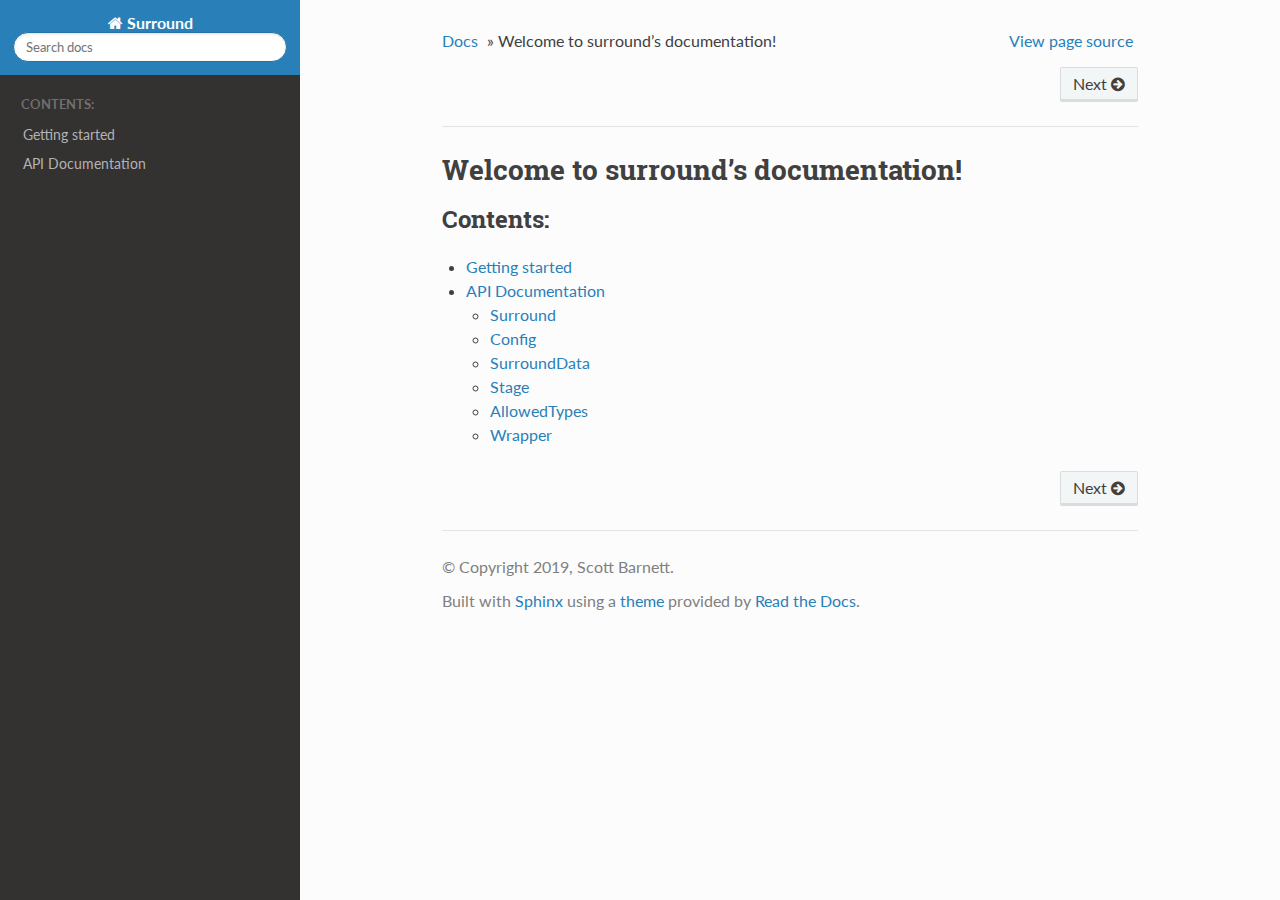
<file: surround-docs/index.html>
<!DOCTYPE html>
<!--[if IE 8]><html class="no-js lt-ie9" lang="en" > <![endif]-->
<!--[if gt IE 8]><!--> <html class="no-js" lang="en" > <!--<![endif]-->
<head>
  <meta charset="utf-8">
  
  <meta name="viewport" content="width=device-width, initial-scale=1.0">
  
  <title>Welcome to surround’s documentation! &mdash; Surround 0.0.7 documentation</title>
  

  
  
  
  

  

  
  
    

  

  
  
    <link rel="stylesheet" href="_static/css/theme.css" type="text/css" />
  

  
    <link rel="stylesheet" href="_static/jquery.fancybox.min.css" type="text/css" />
  
    <link rel="stylesheet" href="_static/glpi.css" type="text/css" />
  

  
        <link rel="index" title="Index"
              href="genindex.html"/>
        <link rel="search" title="Search" href="search.html"/>
    <link rel="top" title="Surround 0.0.7 documentation" href="#"/>
        <link rel="next" title="Getting started" href="getting-started.html"/> 

  
  <script src="_static/js/modernizr.min.js"></script>

</head>

<body class="wy-body-for-nav" role="document">

   
  <div class="wy-grid-for-nav">

    
    <nav data-toggle="wy-nav-shift" class="wy-nav-side">
      <div class="wy-side-scroll">
        <div class="wy-side-nav-search">
          

          
            <a href="#" class="icon icon-home"> Surround
          

          
          </a>

          
            
          

          
<div role="search">
  <form id="rtd-search-form" class="wy-form" action="search.html" method="get">
    <input type="text" name="q" placeholder="Search docs" />
    <input type="hidden" name="check_keywords" value="yes" />
    <input type="hidden" name="area" value="default" />
  </form>
</div>

          
        </div>

        <div class="wy-menu wy-menu-vertical" data-spy="affix" role="navigation" aria-label="main navigation">
          
            
            
              
            
            
              <p class="caption"><span class="caption-text">Contents:</span></p>
<ul>
<li class="toctree-l1"><a class="reference internal" href="getting-started.html">Getting started</a></li>
<li class="toctree-l1"><a class="reference internal" href="surround.html">API Documentation</a></li>
</ul>

            
          
        </div>
      </div>
    </nav>

    <section data-toggle="wy-nav-shift" class="wy-nav-content-wrap">

      
      <nav class="wy-nav-top" role="navigation" aria-label="top navigation">
        
          <i data-toggle="wy-nav-top" class="fa fa-bars"></i>
          <a href="#">Surround</a>
        
      </nav>


      
      <div class="wy-nav-content">
        <div class="rst-content">
          















<div role="navigation" aria-label="breadcrumbs navigation">

  <ul class="wy-breadcrumbs">
    
      <li><a href="#">Docs</a> &raquo;</li>
        
      <li>Welcome to surround’s documentation!</li>
    
    
      <li class="wy-breadcrumbs-aside">
        
            
            <a href="_sources/index.rst.txt" rel="nofollow"> View page source</a>
          
        
      </li>
    
  </ul>

  
  <div class="rst-breadcrumbs-buttons" role="navigation" aria-label="breadcrumb navigation">
      
        <a href="getting-started.html" class="btn btn-neutral float-right" title="Getting started" accesskey="n">Next <span class="fa fa-arrow-circle-right"></span></a>
      
      
  </div>
  
  <hr/>
</div>
          <div role="main" class="document" itemscope="itemscope" itemtype="http://schema.org/Article">
           <div itemprop="articleBody">
            
  <div class="section" id="welcome-to-surround-s-documentation">
<h1>Welcome to surround’s documentation!<a class="headerlink" href="#welcome-to-surround-s-documentation" title="Permalink to this headline">¶</a></h1>
<div class="toctree-wrapper compound">
<p class="caption"><span class="caption-text">Contents:</span></p>
<ul>
<li class="toctree-l1"><a class="reference internal" href="getting-started.html">Getting started</a></li>
<li class="toctree-l1"><a class="reference internal" href="surround.html">API Documentation</a><ul>
<li class="toctree-l2"><a class="reference internal" href="surround.html#surround">Surround</a></li>
<li class="toctree-l2"><a class="reference internal" href="surround.html#config">Config</a></li>
<li class="toctree-l2"><a class="reference internal" href="surround.html#surrounddata">SurroundData</a></li>
<li class="toctree-l2"><a class="reference internal" href="surround.html#stage">Stage</a></li>
<li class="toctree-l2"><a class="reference internal" href="surround.html#allowedtypes">AllowedTypes</a></li>
<li class="toctree-l2"><a class="reference internal" href="surround.html#wrapper">Wrapper</a></li>
</ul>
</li>
</ul>
</div>
</div>


           </div>
           <div class="articleComments">
            
           </div>
          </div>
          <footer>
  
    <div class="rst-footer-buttons" role="navigation" aria-label="footer navigation">
      
        <a href="getting-started.html" class="btn btn-neutral float-right" title="Getting started" accesskey="n" rel="next">Next <span class="fa fa-arrow-circle-right"></span></a>
      
      
    </div>
  

  <hr/>

  <div role="contentinfo">
    <p>
        &copy; Copyright 2019, Scott Barnett.

    </p>
  </div>
  Built with <a href="http://sphinx-doc.org/">Sphinx</a> using a <a href="https://github.com/snide/sphinx_rtd_theme">theme</a> provided by <a href="https://readthedocs.org">Read the Docs</a>. 

</footer>

        </div>
      </div>

    </section>

  </div>
  


  

    <script type="text/javascript">
        var DOCUMENTATION_OPTIONS = {
            URL_ROOT:'./',
            VERSION:'0.0.7',
            LANGUAGE:'None',
            COLLAPSE_INDEX:false,
            FILE_SUFFIX:'.html',
            HAS_SOURCE:  true,
            SOURCELINK_SUFFIX: '.txt'
        };
    </script>
      <script type="text/javascript" src="_static/jquery.js"></script>
      <script type="text/javascript" src="_static/underscore.js"></script>
      <script type="text/javascript" src="_static/doctools.js"></script>
      <script type="text/javascript" src="_static/language_data.js"></script>
      <script type="text/javascript" src="_static/jquery.fancybox.min.js"></script>

  

  
  
    <script type="text/javascript" src="_static/js/theme.js"></script>
  

  
  
  <script type="text/javascript">
      jQuery(function () {
          SphinxRtdTheme.StickyNav.enable();
      });
  </script>
  
  <script type="text/javascript">
    $(function(){
      $('.image-reference').fancybox();
    })
  </script>

</body>
</html>
</file>
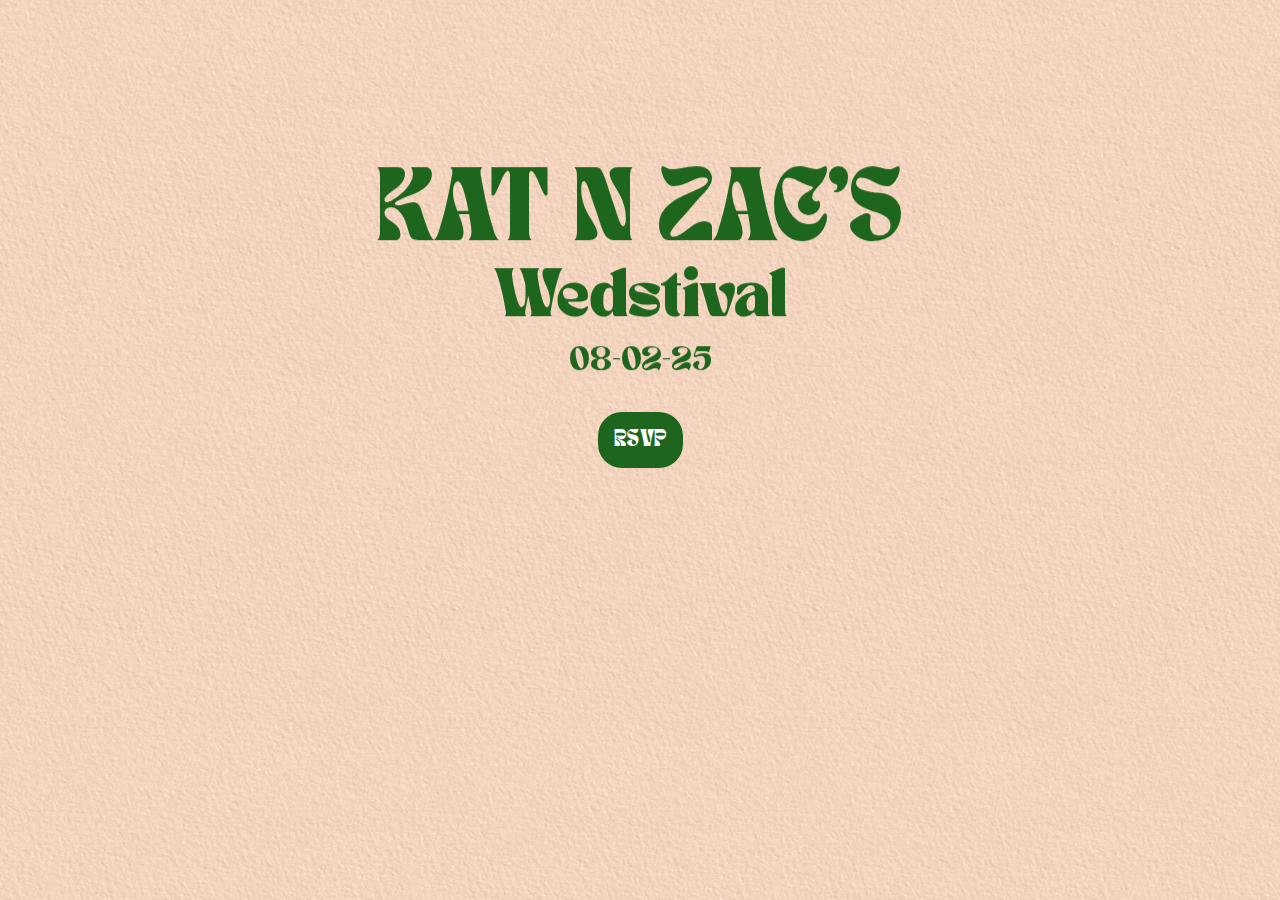
<file: wedding/index.html>
<!doctype html>
<html lang="en">
  <head>
    <meta charset="UTF-8" />
    <link rel="icon" type="image/svg+xml" href="/wedding/vite.svg" />
    <meta name="viewport" content="width=device-width, initial-scale=1.0" />
    <title>Zac n Katho</title>
    <link rel="stylesheet" href="https://fonts.googleapis.com/css2?family=Material+Symbols+Outlined:opsz,wght,FILL,GRAD@20..48,100..700,0..1,-50..200&display=block" />
    <style>
      .material-symbols-outlined {
        font-variation-settings:
        'FILL' 0,
        'wght' 400,
        'GRAD' 0,
        'opsz' 24
      }
    </style>
    <script type="module" crossorigin src="/wedding/assets/index-CeGoBhvV.js"></script>
    <link rel="stylesheet" crossorigin href="/wedding/assets/index-Amzikuap.css">
  </head>
  <body>
    <div id="root"></div>
  </body>
</html>
</file>
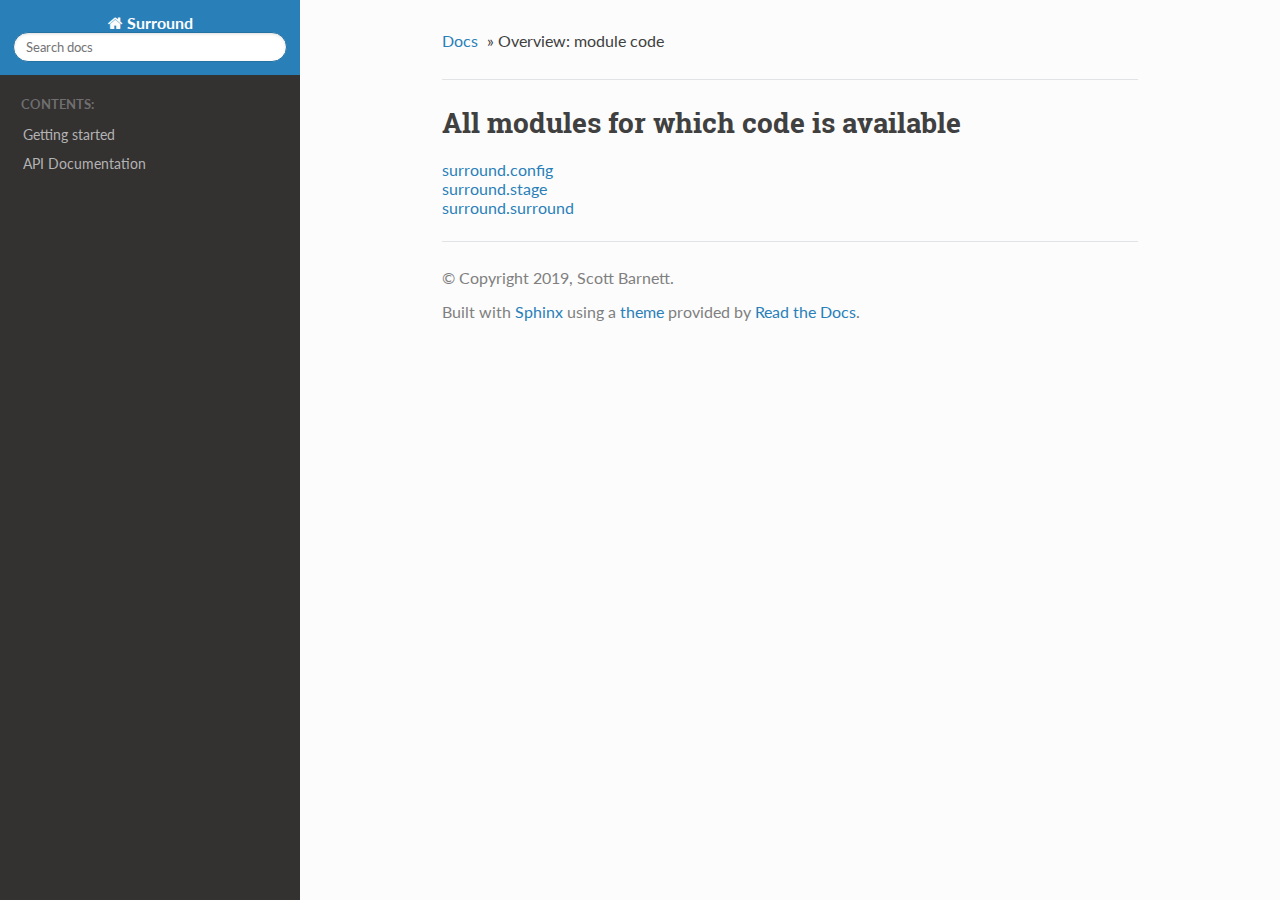
<file: surround-docs/_modules/index.html>
<!DOCTYPE html>
<!--[if IE 8]><html class="no-js lt-ie9" lang="en" > <![endif]-->
<!--[if gt IE 8]><!--> <html class="no-js" lang="en" > <!--<![endif]-->
<head>
  <meta charset="utf-8">
  
  <meta name="viewport" content="width=device-width, initial-scale=1.0">
  
  <title>Overview: module code &mdash; Surround 0.0.7 documentation</title>
  

  
  
  
  

  

  
  
    

  

  
  
    <link rel="stylesheet" href="../_static/css/theme.css" type="text/css" />
  

  
    <link rel="stylesheet" href="../_static/jquery.fancybox.min.css" type="text/css" />
  
    <link rel="stylesheet" href="../_static/glpi.css" type="text/css" />
  

  
        <link rel="index" title="Index"
              href="../genindex.html"/>
        <link rel="search" title="Search" href="../search.html"/>
    <link rel="top" title="Surround 0.0.7 documentation" href="../index.html"/> 

  
  <script src="../_static/js/modernizr.min.js"></script>

</head>

<body class="wy-body-for-nav" role="document">

   
  <div class="wy-grid-for-nav">

    
    <nav data-toggle="wy-nav-shift" class="wy-nav-side">
      <div class="wy-side-scroll">
        <div class="wy-side-nav-search">
          

          
            <a href="../index.html" class="icon icon-home"> Surround
          

          
          </a>

          
            
          

          
<div role="search">
  <form id="rtd-search-form" class="wy-form" action="../search.html" method="get">
    <input type="text" name="q" placeholder="Search docs" />
    <input type="hidden" name="check_keywords" value="yes" />
    <input type="hidden" name="area" value="default" />
  </form>
</div>

          
        </div>

        <div class="wy-menu wy-menu-vertical" data-spy="affix" role="navigation" aria-label="main navigation">
          
            
            
              
            
            
              <p class="caption"><span class="caption-text">Contents:</span></p>
<ul>
<li class="toctree-l1"><a class="reference internal" href="../getting-started.html">Getting started</a></li>
<li class="toctree-l1"><a class="reference internal" href="../surround.html">API Documentation</a></li>
</ul>

            
          
        </div>
      </div>
    </nav>

    <section data-toggle="wy-nav-shift" class="wy-nav-content-wrap">

      
      <nav class="wy-nav-top" role="navigation" aria-label="top navigation">
        
          <i data-toggle="wy-nav-top" class="fa fa-bars"></i>
          <a href="../index.html">Surround</a>
        
      </nav>


      
      <div class="wy-nav-content">
        <div class="rst-content">
          















<div role="navigation" aria-label="breadcrumbs navigation">

  <ul class="wy-breadcrumbs">
    
      <li><a href="../index.html">Docs</a> &raquo;</li>
        
      <li>Overview: module code</li>
    
    
      <li class="wy-breadcrumbs-aside">
        
      </li>
    
  </ul>

  
  <hr/>
</div>
          <div role="main" class="document" itemscope="itemscope" itemtype="http://schema.org/Article">
           <div itemprop="articleBody">
            
  <h1>All modules for which code is available</h1>
<ul><li><a href="surround/config.html">surround.config</a></li>
<li><a href="surround/stage.html">surround.stage</a></li>
<li><a href="surround/surround.html">surround.surround</a></li>
</ul>

           </div>
           <div class="articleComments">
            
           </div>
          </div>
          <footer>
  

  <hr/>

  <div role="contentinfo">
    <p>
        &copy; Copyright 2019, Scott Barnett.

    </p>
  </div>
  Built with <a href="http://sphinx-doc.org/">Sphinx</a> using a <a href="https://github.com/snide/sphinx_rtd_theme">theme</a> provided by <a href="https://readthedocs.org">Read the Docs</a>. 

</footer>

        </div>
      </div>

    </section>

  </div>
  


  

    <script type="text/javascript">
        var DOCUMENTATION_OPTIONS = {
            URL_ROOT:'../',
            VERSION:'0.0.7',
            LANGUAGE:'None',
            COLLAPSE_INDEX:false,
            FILE_SUFFIX:'.html',
            HAS_SOURCE:  true,
            SOURCELINK_SUFFIX: '.txt'
        };
    </script>
      <script type="text/javascript" src="../_static/jquery.js"></script>
      <script type="text/javascript" src="../_static/underscore.js"></script>
      <script type="text/javascript" src="../_static/doctools.js"></script>
      <script type="text/javascript" src="../_static/language_data.js"></script>
      <script type="text/javascript" src="../_static/jquery.fancybox.min.js"></script>

  

  
  
    <script type="text/javascript" src="../_static/js/theme.js"></script>
  

  
  
  <script type="text/javascript">
      jQuery(function () {
          SphinxRtdTheme.StickyNav.enable();
      });
  </script>
  
  <script type="text/javascript">
    $(function(){
      $('.image-reference').fancybox();
    })
  </script>

</body>
</html>
</file>
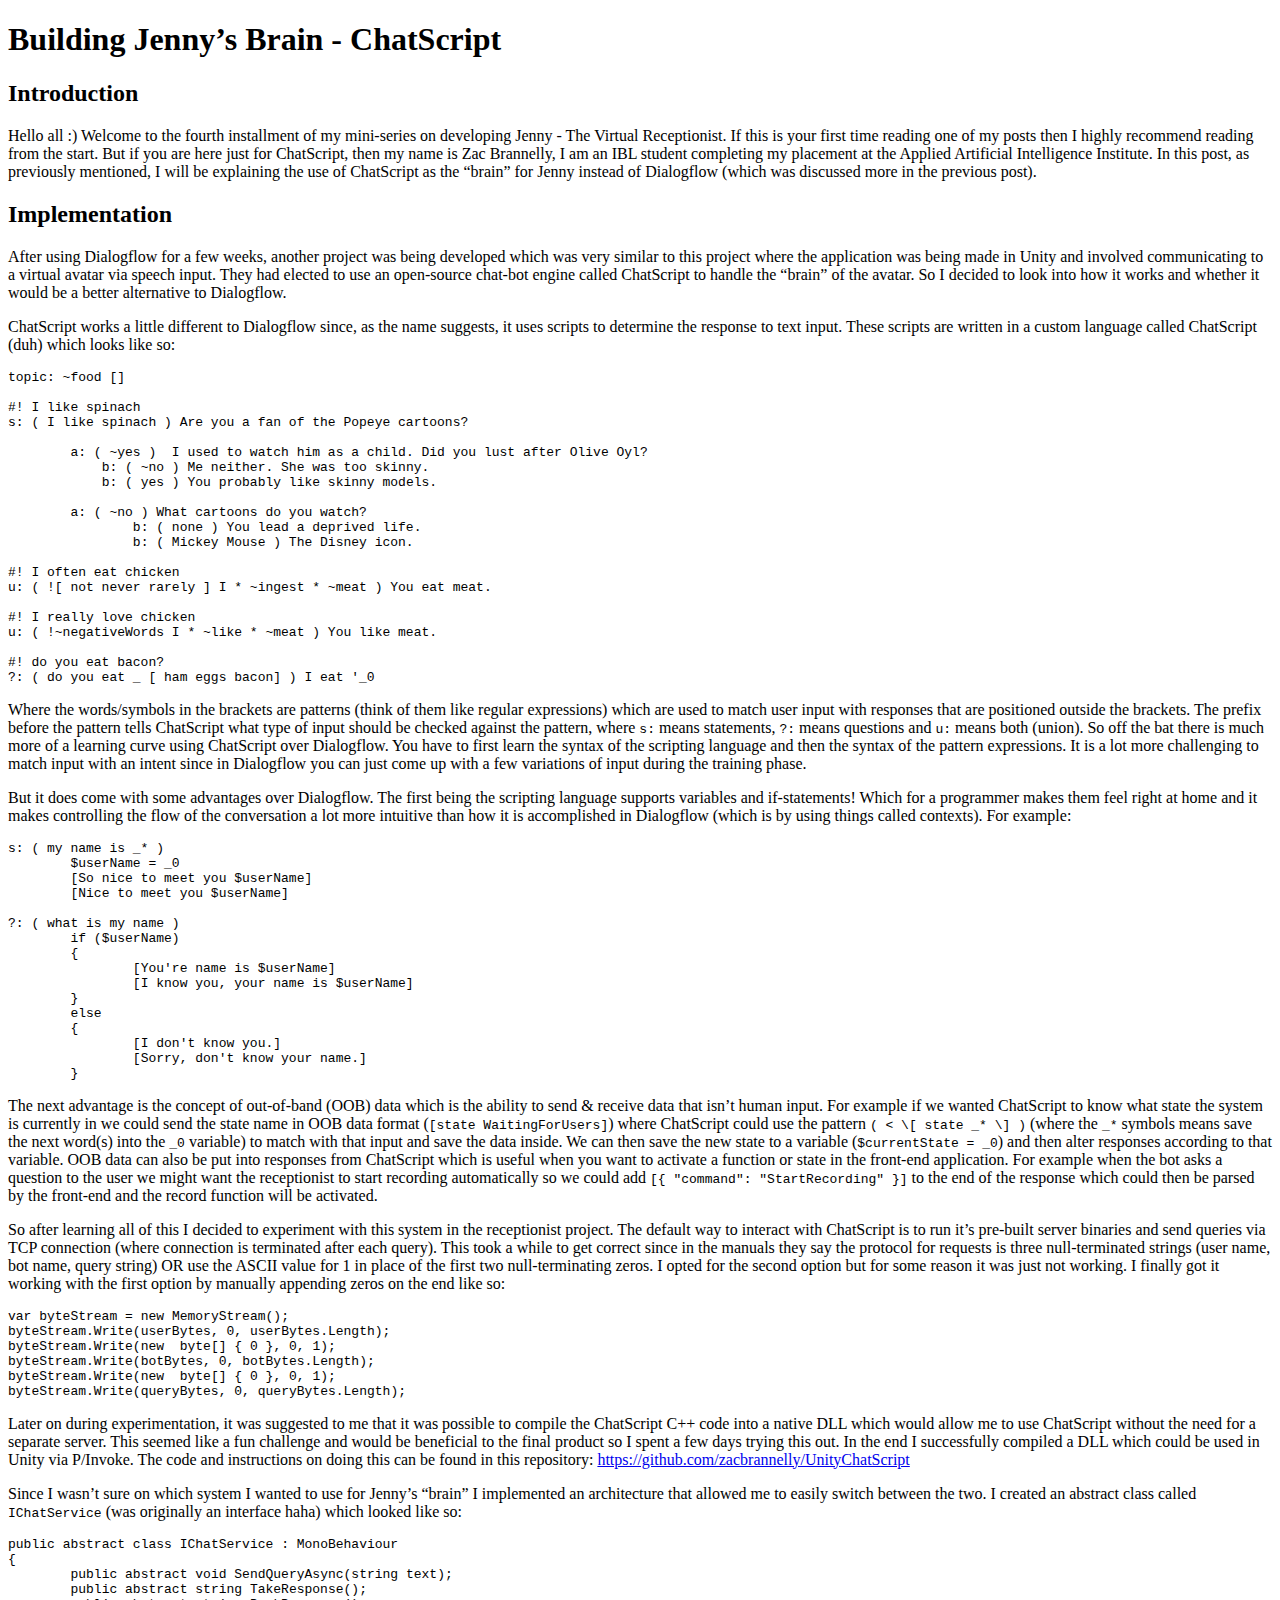
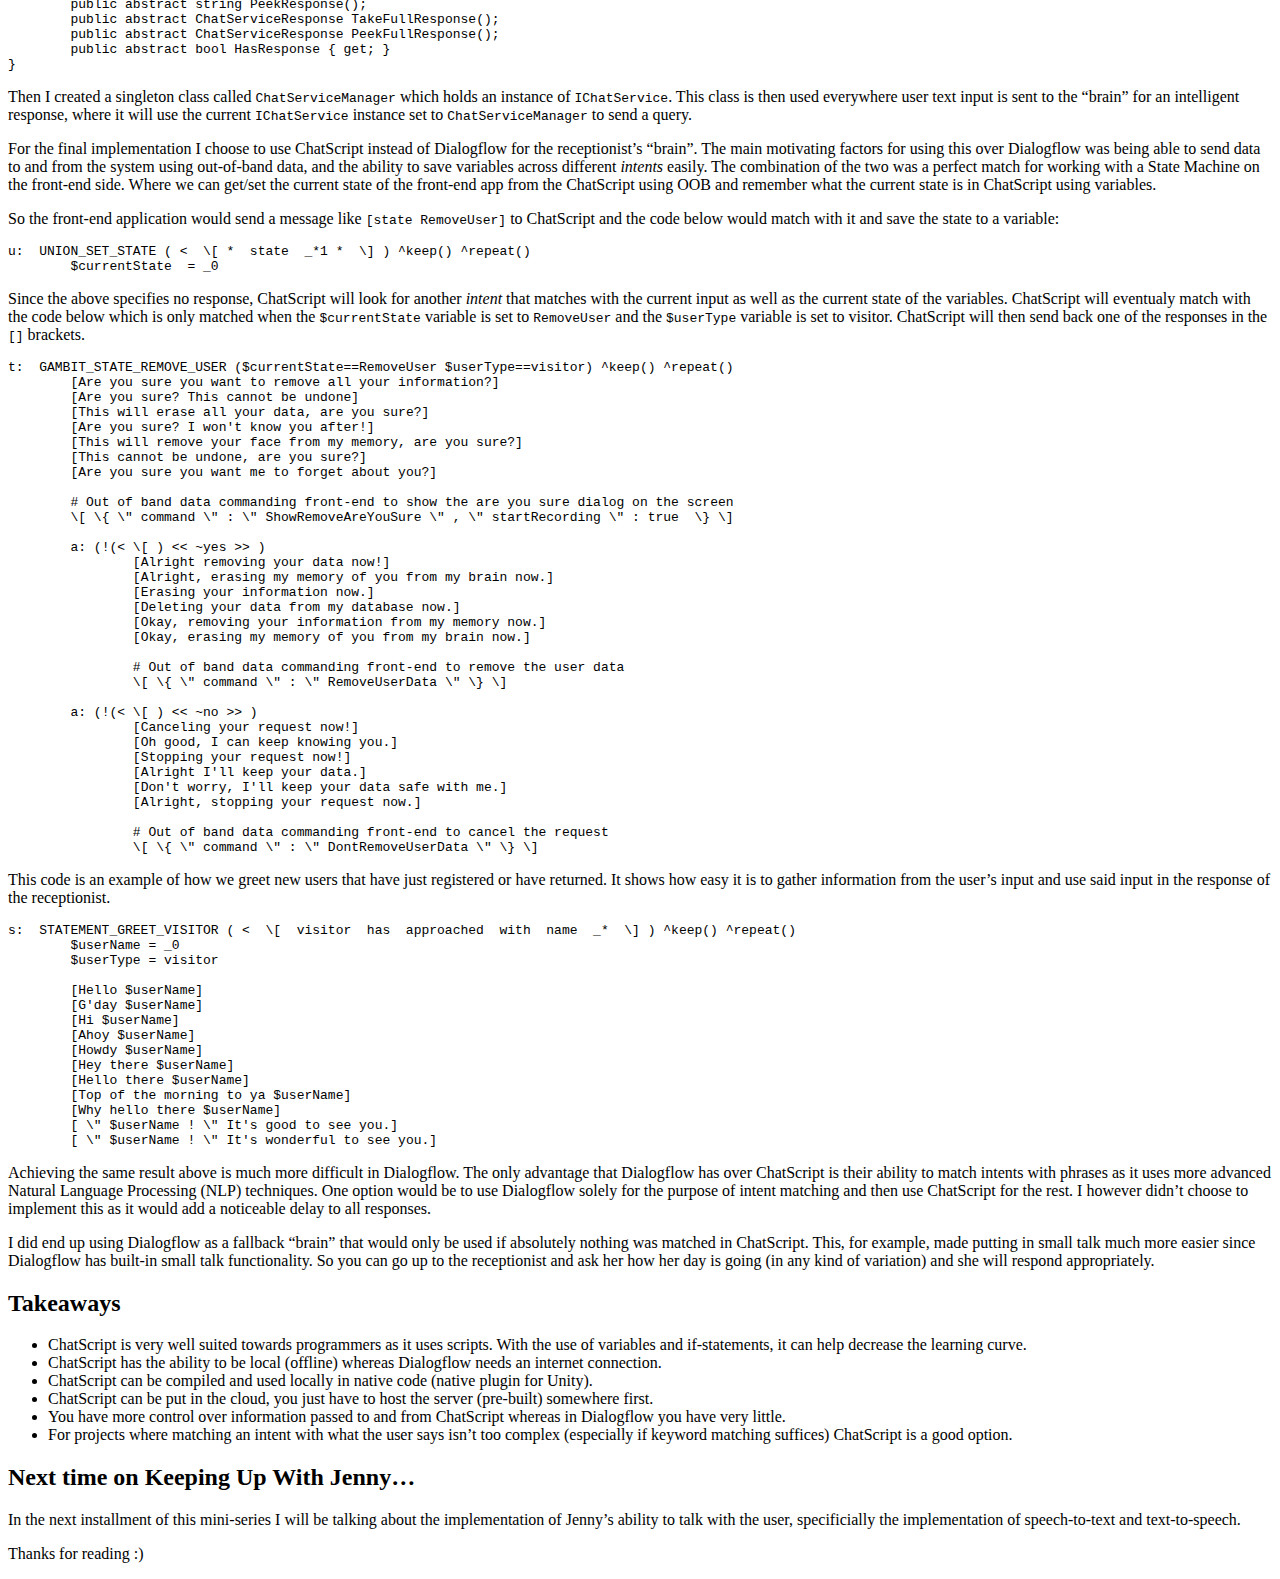
<file: Building Jenny's Brain - ChatScript.html>
﻿<!DOCTYPE html>
<html>

<head>
  <meta charset="utf-8">
  <meta name="viewport" content="width=device-width, initial-scale=1.0">
  <title>Building Jenny&#x27;s Brain - ChatScript</title>
  <link rel="stylesheet" href="https://stackedit.io/style.css" />
</head>

<body class="stackedit">
  <div class="stackedit__html"><h1 id="building-jennys-brain---chatscript">Building Jenny’s Brain - ChatScript</h1>
<h2 id="introduction">Introduction</h2>
<p>Hello all :) Welcome to the fourth installment of my mini-series on developing Jenny - The Virtual Receptionist. If this is your first time reading one of my posts then I highly recommend reading from the start. But if you are here just for ChatScript, then my name is Zac Brannelly, I am an IBL student completing my placement at the Applied Artificial Intelligence Institute. In this post, as previously mentioned, I will be explaining the use of ChatScript as the “brain” for Jenny instead of Dialogflow (which was discussed more in the previous post).</p>
<h2 id="implementation">Implementation</h2>
<p>After using Dialogflow for a few weeks, another project was being developed which was very similar to this project where the application was being made in Unity and involved communicating to a virtual avatar via speech input. They had elected to use an open-source chat-bot engine called ChatScript to handle the “brain” of the avatar. So I decided to look into how it works and whether it would be a better alternative to Dialogflow.</p>
<p>ChatScript works a little different to Dialogflow since, as the name suggests, it uses scripts to determine the response to text input. These scripts are written in a custom language called ChatScript (duh) which looks like so:</p>
<pre><code>topic: ~food []

#! I like spinach
s: ( I like spinach ) Are you a fan of the Popeye cartoons?
	
	a: ( ~yes )  I used to watch him as a child. Did you lust after Olive Oyl?
    	    b: ( ~no ) Me neither. She was too skinny.
    	    b: ( yes ) You probably like skinny models.
	
	a: ( ~no ) What cartoons do you watch?
     		b: ( none ) You lead a deprived life.
     		b: ( Mickey Mouse ) The Disney icon.

#! I often eat chicken
u: ( ![ not never rarely ] I * ~ingest * ~meat ) You eat meat.

#! I really love chicken
u: ( !~negativeWords I * ~like * ~meat ) You like meat.

#! do you eat bacon?
?: ( do you eat _ [ ham eggs bacon] ) I eat '_0
</code></pre>
<p>Where the words/symbols in the brackets are patterns (think of them like regular expressions) which are used to match user input with responses that are positioned outside the brackets. The prefix before the pattern tells ChatScript what type of input should be checked against the pattern, where <code>s:</code> means statements, <code>?:</code> means questions and <code>u:</code> means both (union). So off the bat there is much more of a learning curve using ChatScript over Dialogflow. You have to first learn the syntax of the scripting language and then the syntax of the pattern expressions. It is a lot more challenging to match input with an intent since in Dialogflow you can just come up with  a few variations of input during the training phase.</p>
<p>But it does come with some advantages over Dialogflow. The first being the scripting language supports variables and if-statements! Which for a programmer makes them feel right at home and it makes controlling the flow of the conversation a lot more intuitive than how it is accomplished in Dialogflow (which is by using things called contexts). For example:</p>
<pre><code>s: ( my name is _* )
	$userName = _0
	[So nice to meet you $userName]
	[Nice to meet you $userName] 
	
?: ( what is my name )
	if ($userName)
	{
		[You're name is $userName]
		[I know you, your name is $userName]
	}
	else
	{
		[I don't know you.]
		[Sorry, don't know your name.]
	}
</code></pre>
<p>The next advantage is the concept of out-of-band (OOB) data which is the ability to send &amp; receive data that isn’t human input. For example if we wanted ChatScript to know what state the system is currently in we could send the state name in OOB data format (<code>[state WaitingForUsers]</code>) where ChatScript could use the pattern <code>( &lt; \[ state _* \] )</code> (where the <code>_*</code> symbols means save the next word(s) into the <code>_0</code> variable) to match with that input and save the data inside. We can then save the new state to a variable (<code>$currentState = _0</code>) and then alter responses according to that variable. OOB data can also be put into responses from ChatScript which is useful when you want to activate a function or state in the front-end application. For example when the bot asks a question to the user we might want the receptionist to start recording automatically so we could add <code>[{ "command": "StartRecording" }]</code> to the end of the response which could then be parsed by the front-end and the record function will be activated.</p>
<p>So after learning all of this I decided to experiment with this system in the receptionist project. The default way to interact with ChatScript is to run it’s pre-built server binaries and send queries via TCP connection (where connection is terminated after each query). This took a while to get correct since in the manuals they say the protocol for requests is three null-terminated strings (user name, bot name, query string) OR use the ASCII value for 1 in place of the first two null-terminating zeros. I opted for the second option but for some reason it was just not working. I finally got it working with the first option by manually appending zeros on the end like so:</p>
<pre class=" language-csharp"><code class="prism  language-csharp"><span class="token keyword">var</span> byteStream <span class="token operator">=</span> <span class="token keyword">new</span> <span class="token class-name">MemoryStream</span><span class="token punctuation">(</span><span class="token punctuation">)</span><span class="token punctuation">;</span>
byteStream<span class="token punctuation">.</span><span class="token function">Write</span><span class="token punctuation">(</span>userBytes<span class="token punctuation">,</span> <span class="token number">0</span><span class="token punctuation">,</span> userBytes<span class="token punctuation">.</span>Length<span class="token punctuation">)</span><span class="token punctuation">;</span>
byteStream<span class="token punctuation">.</span><span class="token function">Write</span><span class="token punctuation">(</span><span class="token keyword">new</span>  <span class="token class-name">byte</span><span class="token punctuation">[</span><span class="token punctuation">]</span> <span class="token punctuation">{</span> <span class="token number">0</span> <span class="token punctuation">}</span><span class="token punctuation">,</span> <span class="token number">0</span><span class="token punctuation">,</span> <span class="token number">1</span><span class="token punctuation">)</span><span class="token punctuation">;</span>
byteStream<span class="token punctuation">.</span><span class="token function">Write</span><span class="token punctuation">(</span>botBytes<span class="token punctuation">,</span> <span class="token number">0</span><span class="token punctuation">,</span> botBytes<span class="token punctuation">.</span>Length<span class="token punctuation">)</span><span class="token punctuation">;</span>
byteStream<span class="token punctuation">.</span><span class="token function">Write</span><span class="token punctuation">(</span><span class="token keyword">new</span>  <span class="token class-name">byte</span><span class="token punctuation">[</span><span class="token punctuation">]</span> <span class="token punctuation">{</span> <span class="token number">0</span> <span class="token punctuation">}</span><span class="token punctuation">,</span> <span class="token number">0</span><span class="token punctuation">,</span> <span class="token number">1</span><span class="token punctuation">)</span><span class="token punctuation">;</span>
byteStream<span class="token punctuation">.</span><span class="token function">Write</span><span class="token punctuation">(</span>queryBytes<span class="token punctuation">,</span> <span class="token number">0</span><span class="token punctuation">,</span> queryBytes<span class="token punctuation">.</span>Length<span class="token punctuation">)</span><span class="token punctuation">;</span>
</code></pre>
<p>Later on during experimentation, it was suggested to me that it was possible to compile the ChatScript C++ code into a native DLL which would allow me to use ChatScript without the need for a separate server. This seemed like a fun challenge and would be beneficial to the final product so I spent a few days trying this out. In the end I successfully compiled a DLL which could be used in Unity via P/Invoke. The code and instructions on doing this can be found in this repository: <a href="https://github.com/zacbrannelly/UnityChatScript">https://github.com/zacbrannelly/UnityChatScript</a></p>
<p>Since I wasn’t sure on which system I wanted to use for Jenny’s “brain” I implemented an architecture that allowed me to easily switch between the two. I created an abstract class called <code>IChatService</code> (was originally an interface haha) which looked like so:</p>
<pre class=" language-csharp"><code class="prism  language-csharp"><span class="token keyword">public</span> <span class="token keyword">abstract</span> <span class="token keyword">class</span> <span class="token class-name">IChatService</span> <span class="token punctuation">:</span> MonoBehaviour
<span class="token punctuation">{</span>
	<span class="token keyword">public</span> <span class="token keyword">abstract</span> <span class="token keyword">void</span> <span class="token function">SendQueryAsync</span><span class="token punctuation">(</span><span class="token keyword">string</span> text<span class="token punctuation">)</span><span class="token punctuation">;</span>
	<span class="token keyword">public</span> <span class="token keyword">abstract</span> <span class="token keyword">string</span> <span class="token function">TakeResponse</span><span class="token punctuation">(</span><span class="token punctuation">)</span><span class="token punctuation">;</span>
	<span class="token keyword">public</span> <span class="token keyword">abstract</span> <span class="token keyword">string</span> <span class="token function">PeekResponse</span><span class="token punctuation">(</span><span class="token punctuation">)</span><span class="token punctuation">;</span>
	<span class="token keyword">public</span> <span class="token keyword">abstract</span> ChatServiceResponse <span class="token function">TakeFullResponse</span><span class="token punctuation">(</span><span class="token punctuation">)</span><span class="token punctuation">;</span>
	<span class="token keyword">public</span> <span class="token keyword">abstract</span> ChatServiceResponse <span class="token function">PeekFullResponse</span><span class="token punctuation">(</span><span class="token punctuation">)</span><span class="token punctuation">;</span>
	<span class="token keyword">public</span> <span class="token keyword">abstract</span> <span class="token keyword">bool</span> HasResponse <span class="token punctuation">{</span> <span class="token keyword">get</span><span class="token punctuation">;</span> <span class="token punctuation">}</span>
<span class="token punctuation">}</span>
</code></pre>
<p>Then I created a singleton class called <code>ChatServiceManager</code> which holds an instance of <code>IChatService</code>. This class is then used everywhere user text input is sent to the “brain” for an intelligent response, where it will use the current <code>IChatService</code> instance set to <code>ChatServiceManager</code> to send a query.</p>
<p>For the final implementation I choose to use ChatScript instead of Dialogflow for the receptionist’s “brain”. The main motivating factors for using this over Dialogflow was being able to send data to and from the system using out-of-band data, and the ability to save variables across different <em>intents</em> easily. The combination of the two was a perfect match for working with a State Machine on the front-end side. Where we can get/set the current state of the front-end app from the ChatScript using OOB and remember what the current state is in ChatScript using variables.</p>
<p>So the front-end application would send a message like <code>[state RemoveUser]</code> to ChatScript and the code below would match with it and save the state to a variable:</p>
<pre><code>u:  UNION_SET_STATE ( &lt;  \[ *  state  _*1 *  \] ) ^keep() ^repeat()
	$currentState  = _0
</code></pre>
<p>Since the above specifies no response, ChatScript will look for another <em>intent</em> that matches with the  current input as well as the current state of the variables. ChatScript will eventualy match with the code below which is only matched when the <code>$currentState</code> variable is set to <code>RemoveUser</code> and the <code>$userType</code> variable is set to visitor. ChatScript will then send back one of the responses in the <code>[]</code> brackets.</p>
<pre><code>t:  GAMBIT_STATE_REMOVE_USER ($currentState==RemoveUser $userType==visitor) ^keep() ^repeat()
	[Are you sure you want to remove all your information?]
	[Are you sure? This cannot be undone]
	[This will erase all your data, are you sure?]
	[Are you sure? I won't know you after!]
	[This will remove your face from my memory, are you sure?]
	[This cannot be undone, are you sure?]
	[Are you sure you want me to forget about you?]

	# Out of band data commanding front-end to show the are you sure dialog on the screen
	\[ \{ \" command \" : \" ShowRemoveAreYouSure \" , \" startRecording \" : true  \} \]

	a: (!(&lt; \[ ) &lt;&lt; ~yes &gt;&gt; )
		[Alright removing your data now!]
		[Alright, erasing my memory of you from my brain now.]
		[Erasing your information now.]
		[Deleting your data from my database now.]
		[Okay, removing your information from my memory now.]
		[Okay, erasing my memory of you from my brain now.]

		# Out of band data commanding front-end to remove the user data
		\[ \{ \" command \" : \" RemoveUserData \" \} \]

	a: (!(&lt; \[ ) &lt;&lt; ~no &gt;&gt; )
		[Canceling your request now!]
		[Oh good, I can keep knowing you.]
		[Stopping your request now!]
		[Alright I'll keep your data.]
		[Don't worry, I'll keep your data safe with me.]
		[Alright, stopping your request now.]

		# Out of band data commanding front-end to cancel the request
		\[ \{ \" command \" : \" DontRemoveUserData \" \} \]
</code></pre>
<p>This code is an example of how we greet new users that  have just registered or have returned. It shows how easy it is to gather information from the user’s input and use said input in the response of the receptionist.</p>
<pre><code>s:  STATEMENT_GREET_VISITOR ( &lt;  \[  visitor  has  approached  with  name  _*  \] ) ^keep() ^repeat()
	$userName = _0
	$userType = visitor

	[Hello $userName]
	[G'day $userName]
	[Hi $userName]
	[Ahoy $userName]
	[Howdy $userName]
	[Hey there $userName]
	[Hello there $userName]
	[Top of the morning to ya $userName]
	[Why hello there $userName]
	[ \" $userName ! \" It's good to see you.]
	[ \" $userName ! \" It's wonderful to see you.]
</code></pre>
<p>Achieving the same result above is much more difficult in Dialogflow. The only advantage that Dialogflow has over ChatScript is their ability to match intents with phrases as it uses more advanced Natural Language Processing (NLP) techniques. One option would be to use Dialogflow solely for  the purpose of intent matching and then use ChatScript for the rest. I however didn’t choose to implement this as it would add a noticeable delay to all responses.</p>
<p>I did end up using Dialogflow as a fallback “brain” that would only be used if absolutely nothing was matched in ChatScript. This, for example, made putting in small talk much more easier since Dialogflow has built-in small talk functionality. So you can  go up to the receptionist and ask her how her day is going (in any kind of variation) and she will respond appropriately.</p>
<h2 id="takeaways">Takeaways</h2>
<ul>
<li>ChatScript is very well suited towards programmers as it uses scripts. With the use of variables and if-statements, it can help decrease the learning curve.</li>
<li>ChatScript has the ability to be local (offline) whereas Dialogflow needs an internet connection.</li>
<li>ChatScript can be compiled and used locally in native code (native plugin for Unity).</li>
<li>ChatScript can be put in the cloud, you just have to host the server (pre-built) somewhere first.</li>
<li>You have more control over information passed to and from ChatScript whereas in Dialogflow you have very little.</li>
<li>For projects where matching an intent with what the user says isn’t too complex (especially if keyword matching suffices) ChatScript is a good option.</li>
</ul>
<h2 id="next-time-on-keeping-up-with-jenny...">Next time on Keeping Up With Jenny…</h2>
<p>In the next installment of this mini-series I will be talking about the implementation of Jenny’s ability to talk with the user, specificially the implementation of speech-to-text and text-to-speech.</p>
<p>Thanks for reading :)</p>
</div>
</body>

</html>
</file>
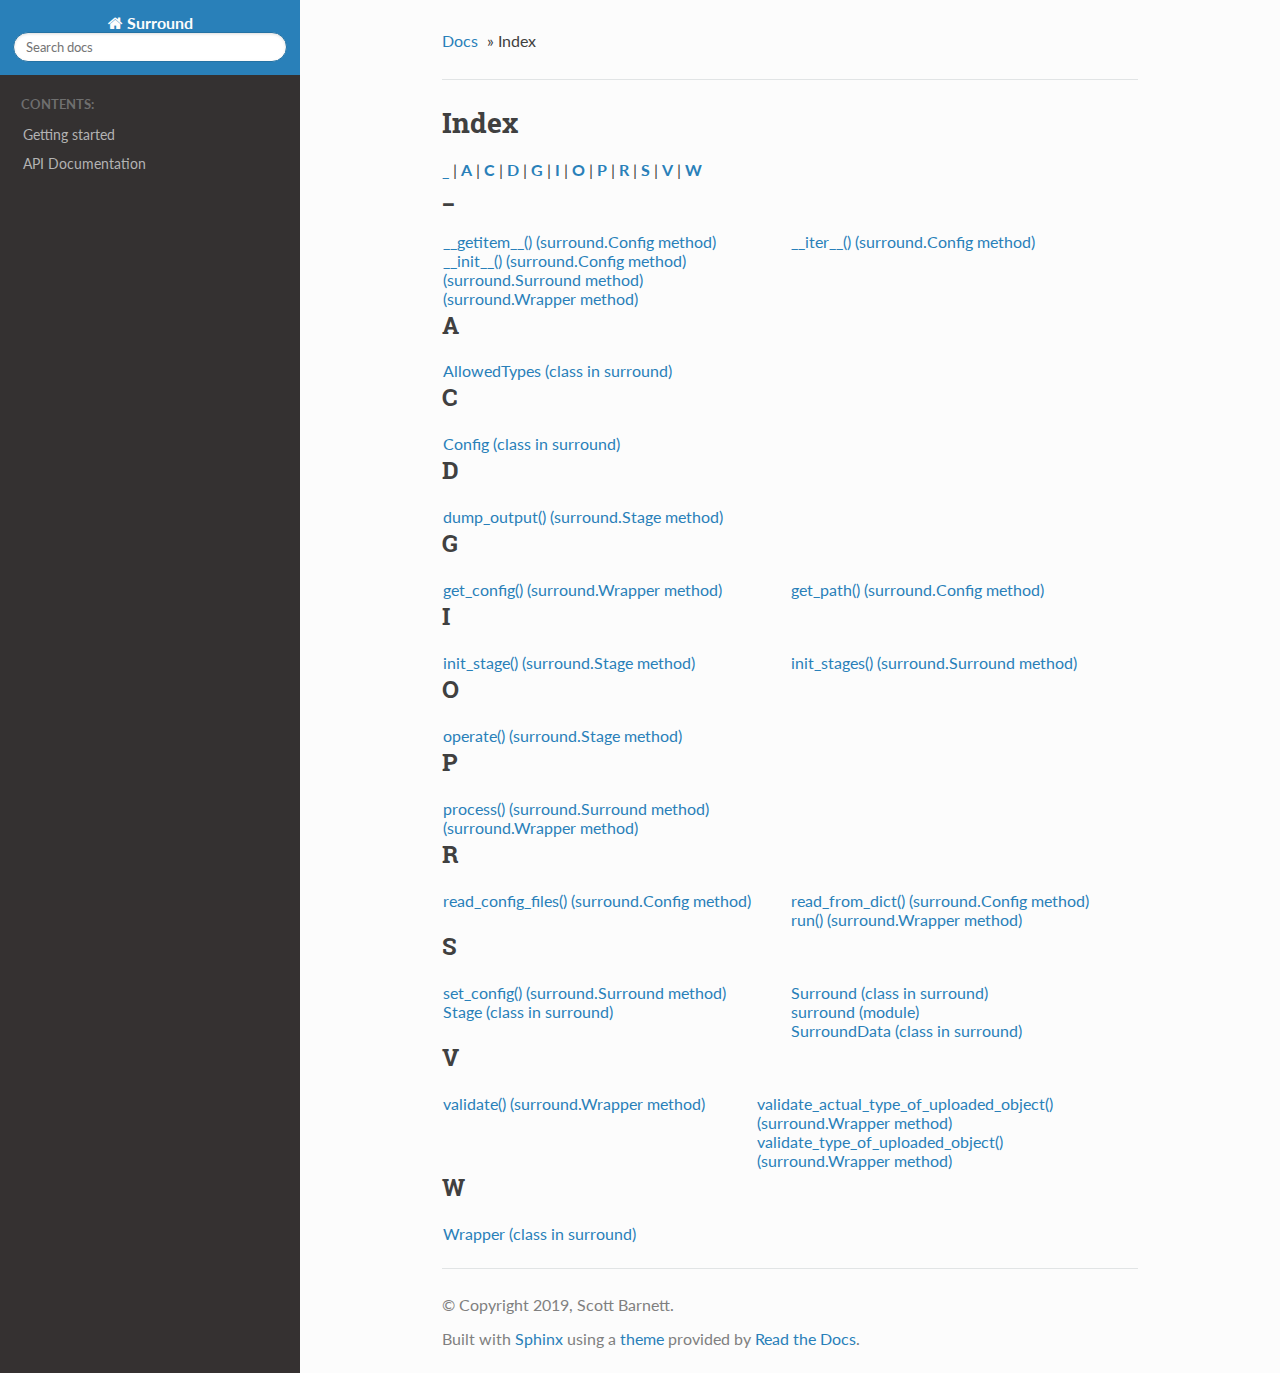
<file: surround-docs/genindex.html>
<!DOCTYPE html>
<!--[if IE 8]><html class="no-js lt-ie9" lang="en" > <![endif]-->
<!--[if gt IE 8]><!--> <html class="no-js" lang="en" > <!--<![endif]-->
<head>
  <meta charset="utf-8">
  
  <meta name="viewport" content="width=device-width, initial-scale=1.0">
  
  <title>Index &mdash; Surround 0.0.7 documentation</title>
  

  
  
  
  

  

  
  
    

  

  
  
    <link rel="stylesheet" href="_static/css/theme.css" type="text/css" />
  

  
    <link rel="stylesheet" href="_static/jquery.fancybox.min.css" type="text/css" />
  
    <link rel="stylesheet" href="_static/glpi.css" type="text/css" />
  

  
        <link rel="index" title="Index"
              href="#"/>
        <link rel="search" title="Search" href="search.html"/>
    <link rel="top" title="Surround 0.0.7 documentation" href="index.html"/> 

  
  <script src="_static/js/modernizr.min.js"></script>

</head>

<body class="wy-body-for-nav" role="document">

   
  <div class="wy-grid-for-nav">

    
    <nav data-toggle="wy-nav-shift" class="wy-nav-side">
      <div class="wy-side-scroll">
        <div class="wy-side-nav-search">
          

          
            <a href="index.html" class="icon icon-home"> Surround
          

          
          </a>

          
            
          

          
<div role="search">
  <form id="rtd-search-form" class="wy-form" action="search.html" method="get">
    <input type="text" name="q" placeholder="Search docs" />
    <input type="hidden" name="check_keywords" value="yes" />
    <input type="hidden" name="area" value="default" />
  </form>
</div>

          
        </div>

        <div class="wy-menu wy-menu-vertical" data-spy="affix" role="navigation" aria-label="main navigation">
          
            
            
              
            
            
              <p class="caption"><span class="caption-text">Contents:</span></p>
<ul>
<li class="toctree-l1"><a class="reference internal" href="getting-started.html">Getting started</a></li>
<li class="toctree-l1"><a class="reference internal" href="surround.html">API Documentation</a></li>
</ul>

            
          
        </div>
      </div>
    </nav>

    <section data-toggle="wy-nav-shift" class="wy-nav-content-wrap">

      
      <nav class="wy-nav-top" role="navigation" aria-label="top navigation">
        
          <i data-toggle="wy-nav-top" class="fa fa-bars"></i>
          <a href="index.html">Surround</a>
        
      </nav>


      
      <div class="wy-nav-content">
        <div class="rst-content">
          















<div role="navigation" aria-label="breadcrumbs navigation">

  <ul class="wy-breadcrumbs">
    
      <li><a href="index.html">Docs</a> &raquo;</li>
        
      <li>Index</li>
    
    
      <li class="wy-breadcrumbs-aside">
        
            
        
      </li>
    
  </ul>

  
  <hr/>
</div>
          <div role="main" class="document" itemscope="itemscope" itemtype="http://schema.org/Article">
           <div itemprop="articleBody">
            

<h1 id="index">Index</h1>

<div class="genindex-jumpbox">
 <a href="#_"><strong>_</strong></a>
 | <a href="#A"><strong>A</strong></a>
 | <a href="#C"><strong>C</strong></a>
 | <a href="#D"><strong>D</strong></a>
 | <a href="#G"><strong>G</strong></a>
 | <a href="#I"><strong>I</strong></a>
 | <a href="#O"><strong>O</strong></a>
 | <a href="#P"><strong>P</strong></a>
 | <a href="#R"><strong>R</strong></a>
 | <a href="#S"><strong>S</strong></a>
 | <a href="#V"><strong>V</strong></a>
 | <a href="#W"><strong>W</strong></a>
 
</div>
<h2 id="_">_</h2>
<table style="width: 100%" class="indextable genindextable"><tr>
  <td style="width: 33%; vertical-align: top;"><ul>
      <li><a href="surround.html#surround.Config.__getitem__">__getitem__() (surround.Config method)</a>
</li>
      <li><a href="surround.html#surround.Config.__init__">__init__() (surround.Config method)</a>

      <ul>
        <li><a href="surround.html#surround.Surround.__init__">(surround.Surround method)</a>
</li>
        <li><a href="surround.html#surround.Wrapper.__init__">(surround.Wrapper method)</a>
</li>
      </ul></li>
  </ul></td>
  <td style="width: 33%; vertical-align: top;"><ul>
      <li><a href="surround.html#surround.Config.__iter__">__iter__() (surround.Config method)</a>
</li>
  </ul></td>
</tr></table>

<h2 id="A">A</h2>
<table style="width: 100%" class="indextable genindextable"><tr>
  <td style="width: 33%; vertical-align: top;"><ul>
      <li><a href="surround.html#surround.AllowedTypes">AllowedTypes (class in surround)</a>
</li>
  </ul></td>
</tr></table>

<h2 id="C">C</h2>
<table style="width: 100%" class="indextable genindextable"><tr>
  <td style="width: 33%; vertical-align: top;"><ul>
      <li><a href="surround.html#surround.Config">Config (class in surround)</a>
</li>
  </ul></td>
</tr></table>

<h2 id="D">D</h2>
<table style="width: 100%" class="indextable genindextable"><tr>
  <td style="width: 33%; vertical-align: top;"><ul>
      <li><a href="surround.html#surround.Stage.dump_output">dump_output() (surround.Stage method)</a>
</li>
  </ul></td>
</tr></table>

<h2 id="G">G</h2>
<table style="width: 100%" class="indextable genindextable"><tr>
  <td style="width: 33%; vertical-align: top;"><ul>
      <li><a href="surround.html#surround.Wrapper.get_config">get_config() (surround.Wrapper method)</a>
</li>
  </ul></td>
  <td style="width: 33%; vertical-align: top;"><ul>
      <li><a href="surround.html#surround.Config.get_path">get_path() (surround.Config method)</a>
</li>
  </ul></td>
</tr></table>

<h2 id="I">I</h2>
<table style="width: 100%" class="indextable genindextable"><tr>
  <td style="width: 33%; vertical-align: top;"><ul>
      <li><a href="surround.html#surround.Stage.init_stage">init_stage() (surround.Stage method)</a>
</li>
  </ul></td>
  <td style="width: 33%; vertical-align: top;"><ul>
      <li><a href="surround.html#surround.Surround.init_stages">init_stages() (surround.Surround method)</a>
</li>
  </ul></td>
</tr></table>

<h2 id="O">O</h2>
<table style="width: 100%" class="indextable genindextable"><tr>
  <td style="width: 33%; vertical-align: top;"><ul>
      <li><a href="surround.html#surround.Stage.operate">operate() (surround.Stage method)</a>
</li>
  </ul></td>
</tr></table>

<h2 id="P">P</h2>
<table style="width: 100%" class="indextable genindextable"><tr>
  <td style="width: 33%; vertical-align: top;"><ul>
      <li><a href="surround.html#surround.Surround.process">process() (surround.Surround method)</a>

      <ul>
        <li><a href="surround.html#surround.Wrapper.process">(surround.Wrapper method)</a>
</li>
      </ul></li>
  </ul></td>
</tr></table>

<h2 id="R">R</h2>
<table style="width: 100%" class="indextable genindextable"><tr>
  <td style="width: 33%; vertical-align: top;"><ul>
      <li><a href="surround.html#surround.Config.read_config_files">read_config_files() (surround.Config method)</a>
</li>
  </ul></td>
  <td style="width: 33%; vertical-align: top;"><ul>
      <li><a href="surround.html#surround.Config.read_from_dict">read_from_dict() (surround.Config method)</a>
</li>
      <li><a href="surround.html#surround.Wrapper.run">run() (surround.Wrapper method)</a>
</li>
  </ul></td>
</tr></table>

<h2 id="S">S</h2>
<table style="width: 100%" class="indextable genindextable"><tr>
  <td style="width: 33%; vertical-align: top;"><ul>
      <li><a href="surround.html#surround.Surround.set_config">set_config() (surround.Surround method)</a>
</li>
      <li><a href="surround.html#surround.Stage">Stage (class in surround)</a>
</li>
  </ul></td>
  <td style="width: 33%; vertical-align: top;"><ul>
      <li><a href="surround.html#surround.Surround">Surround (class in surround)</a>
</li>
      <li><a href="surround.html#module-surround">surround (module)</a>
</li>
      <li><a href="surround.html#surround.SurroundData">SurroundData (class in surround)</a>
</li>
  </ul></td>
</tr></table>

<h2 id="V">V</h2>
<table style="width: 100%" class="indextable genindextable"><tr>
  <td style="width: 33%; vertical-align: top;"><ul>
      <li><a href="surround.html#surround.Wrapper.validate">validate() (surround.Wrapper method)</a>
</li>
  </ul></td>
  <td style="width: 33%; vertical-align: top;"><ul>
      <li><a href="surround.html#surround.Wrapper.validate_actual_type_of_uploaded_object">validate_actual_type_of_uploaded_object() (surround.Wrapper method)</a>
</li>
      <li><a href="surround.html#surround.Wrapper.validate_type_of_uploaded_object">validate_type_of_uploaded_object() (surround.Wrapper method)</a>
</li>
  </ul></td>
</tr></table>

<h2 id="W">W</h2>
<table style="width: 100%" class="indextable genindextable"><tr>
  <td style="width: 33%; vertical-align: top;"><ul>
      <li><a href="surround.html#surround.Wrapper">Wrapper (class in surround)</a>
</li>
  </ul></td>
</tr></table>



           </div>
           <div class="articleComments">
            
           </div>
          </div>
          <footer>
  

  <hr/>

  <div role="contentinfo">
    <p>
        &copy; Copyright 2019, Scott Barnett.

    </p>
  </div>
  Built with <a href="http://sphinx-doc.org/">Sphinx</a> using a <a href="https://github.com/snide/sphinx_rtd_theme">theme</a> provided by <a href="https://readthedocs.org">Read the Docs</a>. 

</footer>

        </div>
      </div>

    </section>

  </div>
  


  

    <script type="text/javascript">
        var DOCUMENTATION_OPTIONS = {
            URL_ROOT:'./',
            VERSION:'0.0.7',
            LANGUAGE:'None',
            COLLAPSE_INDEX:false,
            FILE_SUFFIX:'.html',
            HAS_SOURCE:  true,
            SOURCELINK_SUFFIX: '.txt'
        };
    </script>
      <script type="text/javascript" src="_static/jquery.js"></script>
      <script type="text/javascript" src="_static/underscore.js"></script>
      <script type="text/javascript" src="_static/doctools.js"></script>
      <script type="text/javascript" src="_static/language_data.js"></script>
      <script type="text/javascript" src="_static/jquery.fancybox.min.js"></script>

  

  
  
    <script type="text/javascript" src="_static/js/theme.js"></script>
  

  
  
  <script type="text/javascript">
      jQuery(function () {
          SphinxRtdTheme.StickyNav.enable();
      });
  </script>
  
  <script type="text/javascript">
    $(function(){
      $('.image-reference').fancybox();
    })
  </script>

</body>
</html>
</file>
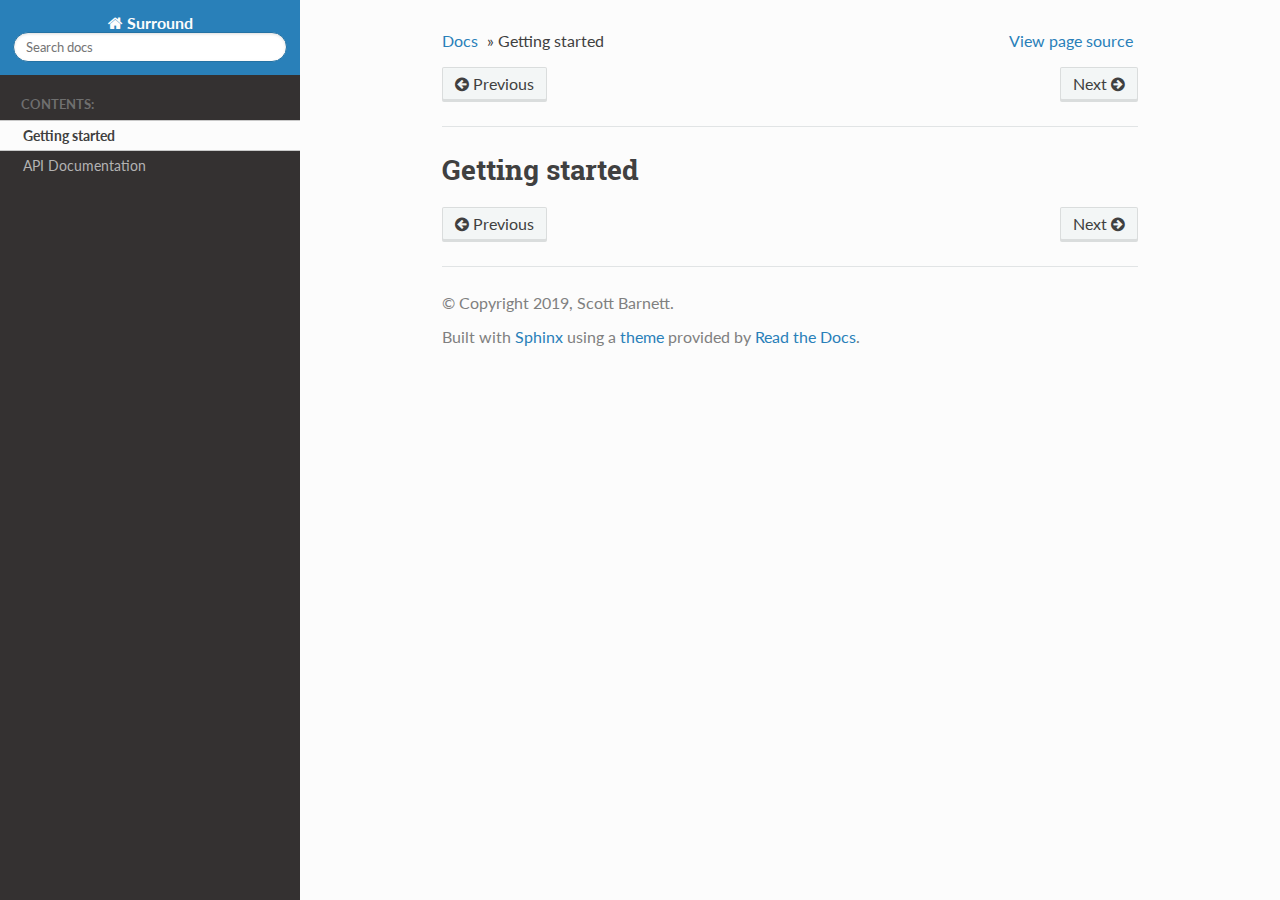
<file: surround-docs/getting-started.html>
<!DOCTYPE html>
<!--[if IE 8]><html class="no-js lt-ie9" lang="en" > <![endif]-->
<!--[if gt IE 8]><!--> <html class="no-js" lang="en" > <!--<![endif]-->
<head>
  <meta charset="utf-8">
  
  <meta name="viewport" content="width=device-width, initial-scale=1.0">
  
  <title>Getting started &mdash; Surround 0.0.7 documentation</title>
  

  
  
  
  

  

  
  
    

  

  
  
    <link rel="stylesheet" href="_static/css/theme.css" type="text/css" />
  

  
    <link rel="stylesheet" href="_static/jquery.fancybox.min.css" type="text/css" />
  
    <link rel="stylesheet" href="_static/glpi.css" type="text/css" />
  

  
        <link rel="index" title="Index"
              href="genindex.html"/>
        <link rel="search" title="Search" href="search.html"/>
    <link rel="top" title="Surround 0.0.7 documentation" href="index.html"/>
        <link rel="next" title="API Documentation" href="surround.html"/>
        <link rel="prev" title="Welcome to surround’s documentation!" href="index.html"/> 

  
  <script src="_static/js/modernizr.min.js"></script>

</head>

<body class="wy-body-for-nav" role="document">

   
  <div class="wy-grid-for-nav">

    
    <nav data-toggle="wy-nav-shift" class="wy-nav-side">
      <div class="wy-side-scroll">
        <div class="wy-side-nav-search">
          

          
            <a href="index.html" class="icon icon-home"> Surround
          

          
          </a>

          
            
          

          
<div role="search">
  <form id="rtd-search-form" class="wy-form" action="search.html" method="get">
    <input type="text" name="q" placeholder="Search docs" />
    <input type="hidden" name="check_keywords" value="yes" />
    <input type="hidden" name="area" value="default" />
  </form>
</div>

          
        </div>

        <div class="wy-menu wy-menu-vertical" data-spy="affix" role="navigation" aria-label="main navigation">
          
            
            
              
            
            
              <p class="caption"><span class="caption-text">Contents:</span></p>
<ul class="current">
<li class="toctree-l1 current"><a class="current reference internal" href="#">Getting started</a></li>
<li class="toctree-l1"><a class="reference internal" href="surround.html">API Documentation</a></li>
</ul>

            
          
        </div>
      </div>
    </nav>

    <section data-toggle="wy-nav-shift" class="wy-nav-content-wrap">

      
      <nav class="wy-nav-top" role="navigation" aria-label="top navigation">
        
          <i data-toggle="wy-nav-top" class="fa fa-bars"></i>
          <a href="index.html">Surround</a>
        
      </nav>


      
      <div class="wy-nav-content">
        <div class="rst-content">
          















<div role="navigation" aria-label="breadcrumbs navigation">

  <ul class="wy-breadcrumbs">
    
      <li><a href="index.html">Docs</a> &raquo;</li>
        
      <li>Getting started</li>
    
    
      <li class="wy-breadcrumbs-aside">
        
            
            <a href="_sources/getting-started.rst.txt" rel="nofollow"> View page source</a>
          
        
      </li>
    
  </ul>

  
  <div class="rst-breadcrumbs-buttons" role="navigation" aria-label="breadcrumb navigation">
      
        <a href="surround.html" class="btn btn-neutral float-right" title="API Documentation" accesskey="n">Next <span class="fa fa-arrow-circle-right"></span></a>
      
      
        <a href="index.html" class="btn btn-neutral" title="Welcome to surround’s documentation!" accesskey="p"><span class="fa fa-arrow-circle-left"></span> Previous</a>
      
  </div>
  
  <hr/>
</div>
          <div role="main" class="document" itemscope="itemscope" itemtype="http://schema.org/Article">
           <div itemprop="articleBody">
            
  <div class="section" id="getting-started">
<h1>Getting started<a class="headerlink" href="#getting-started" title="Permalink to this headline">¶</a></h1>
</div>


           </div>
           <div class="articleComments">
            
           </div>
          </div>
          <footer>
  
    <div class="rst-footer-buttons" role="navigation" aria-label="footer navigation">
      
        <a href="surround.html" class="btn btn-neutral float-right" title="API Documentation" accesskey="n" rel="next">Next <span class="fa fa-arrow-circle-right"></span></a>
      
      
        <a href="index.html" class="btn btn-neutral" title="Welcome to surround’s documentation!" accesskey="p" rel="prev"><span class="fa fa-arrow-circle-left"></span> Previous</a>
      
    </div>
  

  <hr/>

  <div role="contentinfo">
    <p>
        &copy; Copyright 2019, Scott Barnett.

    </p>
  </div>
  Built with <a href="http://sphinx-doc.org/">Sphinx</a> using a <a href="https://github.com/snide/sphinx_rtd_theme">theme</a> provided by <a href="https://readthedocs.org">Read the Docs</a>. 

</footer>

        </div>
      </div>

    </section>

  </div>
  


  

    <script type="text/javascript">
        var DOCUMENTATION_OPTIONS = {
            URL_ROOT:'./',
            VERSION:'0.0.7',
            LANGUAGE:'None',
            COLLAPSE_INDEX:false,
            FILE_SUFFIX:'.html',
            HAS_SOURCE:  true,
            SOURCELINK_SUFFIX: '.txt'
        };
    </script>
      <script type="text/javascript" src="_static/jquery.js"></script>
      <script type="text/javascript" src="_static/underscore.js"></script>
      <script type="text/javascript" src="_static/doctools.js"></script>
      <script type="text/javascript" src="_static/language_data.js"></script>
      <script type="text/javascript" src="_static/jquery.fancybox.min.js"></script>

  

  
  
    <script type="text/javascript" src="_static/js/theme.js"></script>
  

  
  
  <script type="text/javascript">
      jQuery(function () {
          SphinxRtdTheme.StickyNav.enable();
      });
  </script>
  
  <script type="text/javascript">
    $(function(){
      $('.image-reference').fancybox();
    })
  </script>

</body>
</html>
</file>
<file: surround-docs/_static/css/theme.css>
﻿*{-webkit-box-sizing:border-box;-moz-box-sizing:border-box;box-sizing:border-box}article,aside,details,figcaption,figure,footer,header,hgroup,nav,section{display:block}audio,canvas,video{display:inline-block;*display:inline;*zoom:1}audio:not([controls]){display:none}[hidden]{display:none}*{-webkit-box-sizing:border-box;-moz-box-sizing:border-box;box-sizing:border-box}html{font-size:100%;-webkit-text-size-adjust:100%;-ms-text-size-adjust:100%}body{margin:0}a:hover,a:active{outline:0}abbr[title]{border-bottom:1px dotted}b,strong{font-weight:bold}blockquote{margin:0}dfn{font-style:italic}ins{background:#ff9;color:#000;text-decoration:none}mark{background:#ff0;color:#000;font-style:italic;font-weight:bold}pre,code,.rst-content tt,.rst-content code,kbd,samp{font-family:monospace,serif;_font-family:"courier new",monospace;font-size:1em}pre{white-space:pre}q{quotes:none}q:before,q:after{content:"";content:none}small{font-size:85%}sub,sup{font-size:75%;line-height:0;position:relative;vertical-align:baseline}sup{top:-0.5em}sub{bottom:-0.25em}ul,ol,dl{margin:0;padding:0;list-style:none;list-style-image:none}li{list-style:none}dd{margin:0}img{border:0;-ms-interpolation-mode:bicubic;vertical-align:middle;max-width:100%}svg:not(:root){overflow:hidden}figure{margin:0}form{margin:0}fieldset{border:0;margin:0;padding:0}label{cursor:pointer}legend{border:0;*margin-left:-7px;padding:0;white-space:normal}button,input,select,textarea{font-size:100%;margin:0;vertical-align:baseline;*vertical-align:middle}button,input{line-height:normal}button,input[type="button"],input[type="reset"],input[type="submit"]{cursor:pointer;-webkit-appearance:button;*overflow:visible}button[disabled],input[disabled]{cursor:default}input[type="checkbox"],input[type="radio"]{box-sizing:border-box;padding:0;*width:13px;*height:13px}input[type="search"]{-webkit-appearance:textfield;-moz-box-sizing:content-box;-webkit-box-sizing:content-box;box-sizing:content-box}input[type="search"]::-webkit-search-decoration,input[type="search"]::-webkit-search-cancel-button{-webkit-appearance:none}button::-moz-focus-inner,input::-moz-focus-inner{border:0;padding:0}textarea{overflow:auto;vertical-align:top;resize:vertical}table{border-collapse:collapse;border-spacing:0}td{vertical-align:top}.chromeframe{margin:.2em 0;background:#ccc;color:#000;padding:.2em 0}.ir{display:block;border:0;text-indent:-999em;overflow:hidden;background-color:transparent;background-repeat:no-repeat;text-align:left;direction:ltr;*line-height:0}.ir br{display:none}.hidden{display:none !important;visibility:hidden}.visuallyhidden{border:0;clip:rect(0 0 0 0);height:1px;margin:-1px;overflow:hidden;padding:0;position:absolute;width:1px}.visuallyhidden.focusable:active,.visuallyhidden.focusable:focus{clip:auto;height:auto;margin:0;overflow:visible;position:static;width:auto}.invisible{visibility:hidden}.relative{position:relative}big,small{font-size:100%}@media print{html,body,section{background:none !important}*{box-shadow:none !important;text-shadow:none !important;filter:none !important;-ms-filter:none !important}a,a:visited{text-decoration:underline}.ir a:after,a[href^="javascript:"]:after,a[href^="#"]:after{content:""}pre,blockquote{page-break-inside:avoid}thead{display:table-header-group}tr,img{page-break-inside:avoid}img{max-width:100% !important}@page{margin:.5cm}p,h2,.rst-content .toctree-wrapper p.caption,h3{orphans:3;widows:3}h2,.rst-content .toctree-wrapper p.caption,h3{page-break-after:avoid}}.fa:before,.wy-menu-vertical li span.toctree-expand:before,.wy-menu-vertical li.on a span.toctree-expand:before,.wy-menu-vertical li.current>a span.toctree-expand:before,.rst-content .admonition-title:before,.rst-content h1 .headerlink:before,.rst-content h2 .headerlink:before,.rst-content h3 .headerlink:before,.rst-content h4 .headerlink:before,.rst-content h5 .headerlink:before,.rst-content h6 .headerlink:before,.rst-content dl dt .headerlink:before,.rst-content p.caption .headerlink:before,.rst-content tt.download span:first-child:before,.rst-content code.download span:first-child:before,.icon:before,.wy-dropdown .caret:before,.wy-inline-validate.wy-inline-validate-success .wy-input-context:before,.wy-inline-validate.wy-inline-validate-danger .wy-input-context:before,.wy-inline-validate.wy-inline-validate-warning .wy-input-context:before,.wy-inline-validate.wy-inline-validate-info .wy-input-context:before,.wy-alert,.rst-content .note,.rst-content .attention,.rst-content .caution,.rst-content .danger,.rst-content .error,.rst-content .hint,.rst-content .important,.rst-content .tip,.rst-content .warning,.rst-content .seealso,.rst-content .admonition-todo,.btn,input[type="text"],input[type="password"],input[type="email"],input[type="url"],input[type="date"],input[type="month"],input[type="time"],input[type="datetime"],input[type="datetime-local"],input[type="week"],input[type="number"],input[type="search"],input[type="tel"],input[type="color"],select,textarea,.wy-menu-vertical li.on a,.wy-menu-vertical li.current>a,.wy-side-nav-search>a,.wy-side-nav-search .wy-dropdown>a,.wy-nav-top a{-webkit-font-smoothing:antialiased}.clearfix{*zoom:1}.clearfix:before,.clearfix:after{display:table;content:""}.clearfix:after{clear:both}/*!
 *  Font Awesome 4.7.0 by @davegandy - http://fontawesome.io - @fontawesome
 *  License - http://fontawesome.io/license (Font: SIL OFL 1.1, CSS: MIT License)
 */@font-face{font-family:'FontAwesome';src:url("../fonts/fontawesome-webfont.eot?v=4.7.0");src:url("../fonts/fontawesome-webfont.eot?#iefix&v=4.7.0") format("embedded-opentype"),url("../fonts/fontawesome-webfont.woff2?v=4.7.0") format("woff2"),url("../fonts/fontawesome-webfont.woff?v=4.7.0") format("woff"),url("../fonts/fontawesome-webfont.ttf?v=4.7.0") format("truetype"),url("../fonts/fontawesome-webfont.svg?v=4.7.0#fontawesomeregular") format("svg");font-weight:normal;font-style:normal}.fa,.wy-menu-vertical li span.toctree-expand,.wy-menu-vertical li.on a span.toctree-expand,.wy-menu-vertical li.current>a span.toctree-expand,.rst-content .admonition-title,.rst-content h1 .headerlink,.rst-content h2 .headerlink,.rst-content h3 .headerlink,.rst-content h4 .headerlink,.rst-content h5 .headerlink,.rst-content h6 .headerlink,.rst-content dl dt .headerlink,.rst-content p.caption .headerlink,.rst-content tt.download span:first-child,.rst-content code.download span:first-child,.icon{display:inline-block;font:normal normal normal 14px/1 FontAwesome;font-size:inherit;text-rendering:auto;-webkit-font-smoothing:antialiased;-moz-osx-font-smoothing:grayscale}.fa-lg{font-size:1.33333em;line-height:.75em;vertical-align:-15%}.fa-2x{font-size:2em}.fa-3x{font-size:3em}.fa-4x{font-size:4em}.fa-5x{font-size:5em}.fa-fw{width:1.28571em;text-align:center}.fa-ul{padding-left:0;margin-left:2.14286em;list-style-type:none}.fa-ul>li{position:relative}.fa-li{position:absolute;left:-2.14286em;width:2.14286em;top:.14286em;text-align:center}.fa-li.fa-lg{left:-1.85714em}.fa-border{padding:.2em .25em .15em;border:solid 0.08em #eee;border-radius:.1em}.fa-pull-left{float:left}.fa-pull-right{float:right}.fa.fa-pull-left,.wy-menu-vertical li span.fa-pull-left.toctree-expand,.wy-menu-vertical li.on a span.fa-pull-left.toctree-expand,.wy-menu-vertical li.current>a span.fa-pull-left.toctree-expand,.rst-content .fa-pull-left.admonition-title,.rst-content h1 .fa-pull-left.headerlink,.rst-content h2 .fa-pull-left.headerlink,.rst-content h3 .fa-pull-left.headerlink,.rst-content h4 .fa-pull-left.headerlink,.rst-content h5 .fa-pull-left.headerlink,.rst-content h6 .fa-pull-left.headerlink,.rst-content dl dt .fa-pull-left.headerlink,.rst-content p.caption .fa-pull-left.headerlink,.rst-content tt.download span.fa-pull-left:first-child,.rst-content code.download span.fa-pull-left:first-child,.fa-pull-left.icon{margin-right:.3em}.fa.fa-pull-right,.wy-menu-vertical li span.fa-pull-right.toctree-expand,.wy-menu-vertical li.on a span.fa-pull-right.toctree-expand,.wy-menu-vertical li.current>a span.fa-pull-right.toctree-expand,.rst-content .fa-pull-right.admonition-title,.rst-content h1 .fa-pull-right.headerlink,.rst-content h2 .fa-pull-right.headerlink,.rst-content h3 .fa-pull-right.headerlink,.rst-content h4 .fa-pull-right.headerlink,.rst-content h5 .fa-pull-right.headerlink,.rst-content h6 .fa-pull-right.headerlink,.rst-content dl dt .fa-pull-right.headerlink,.rst-content p.caption .fa-pull-right.headerlink,.rst-content tt.download span.fa-pull-right:first-child,.rst-content code.download span.fa-pull-right:first-child,.fa-pull-right.icon{margin-left:.3em}.pull-right{float:right}.pull-left{float:left}.fa.pull-left,.wy-menu-vertical li span.pull-left.toctree-expand,.wy-menu-vertical li.on a span.pull-left.toctree-expand,.wy-menu-vertical li.current>a span.pull-left.toctree-expand,.rst-content .pull-left.admonition-title,.rst-content h1 .pull-left.headerlink,.rst-content h2 .pull-left.headerlink,.rst-content h3 .pull-left.headerlink,.rst-content h4 .pull-left.headerlink,.rst-content h5 .pull-left.headerlink,.rst-content h6 .pull-left.headerlink,.rst-content dl dt .pull-left.headerlink,.rst-content p.caption .pull-left.headerlink,.rst-content tt.download span.pull-left:first-child,.rst-content code.download span.pull-left:first-child,.pull-left.icon{margin-right:.3em}.fa.pull-right,.wy-menu-vertical li span.pull-right.toctree-expand,.wy-menu-vertical li.on a span.pull-right.toctree-expand,.wy-menu-vertical li.current>a span.pull-right.toctree-expand,.rst-content .pull-right.admonition-title,.rst-content h1 .pull-right.headerlink,.rst-content h2 .pull-right.headerlink,.rst-content h3 .pull-right.headerlink,.rst-content h4 .pull-right.headerlink,.rst-content h5 .pull-right.headerlink,.rst-content h6 .pull-right.headerlink,.rst-content dl dt .pull-right.headerlink,.rst-content p.caption .pull-right.headerlink,.rst-content tt.download span.pull-right:first-child,.rst-content code.download span.pull-right:first-child,.pull-right.icon{margin-left:.3em}.fa-spin{-webkit-animation:fa-spin 2s infinite linear;animation:fa-spin 2s infinite linear}.fa-pulse{-webkit-animation:fa-spin 1s infinite steps(8);animation:fa-spin 1s infinite steps(8)}@-webkit-keyframes fa-spin{0%{-webkit-transform:rotate(0deg);transform:rotate(0deg)}100%{-webkit-transform:rotate(359deg);transform:rotate(359deg)}}@keyframes fa-spin{0%{-webkit-transform:rotate(0deg);transform:rotate(0deg)}100%{-webkit-transform:rotate(359deg);transform:rotate(359deg)}}.fa-rotate-90{-ms-filter:"progid:DXImageTransform.Microsoft.BasicImage(rotation=1)";-webkit-transform:rotate(90deg);-ms-transform:rotate(90deg);transform:rotate(90deg)}.fa-rotate-180{-ms-filter:"progid:DXImageTransform.Microsoft.BasicImage(rotation=2)";-webkit-transform:rotate(180deg);-ms-transform:rotate(180deg);transform:rotate(180deg)}.fa-rotate-270{-ms-filter:"progid:DXImageTransform.Microsoft.BasicImage(rotation=3)";-webkit-transform:rotate(270deg);-ms-transform:rotate(270deg);transform:rotate(270deg)}.fa-flip-horizontal{-ms-filter:"progid:DXImageTransform.Microsoft.BasicImage(rotation=0, mirror=1)";-webkit-transform:scale(-1, 1);-ms-transform:scale(-1, 1);transform:scale(-1, 1)}.fa-flip-vertical{-ms-filter:"progid:DXImageTransform.Microsoft.BasicImage(rotation=2, mirror=1)";-webkit-transform:scale(1, -1);-ms-transform:scale(1, -1);transform:scale(1, -1)}:root .fa-rotate-90,:root .fa-rotate-180,:root .fa-rotate-270,:root .fa-flip-horizontal,:root .fa-flip-vertical{filter:none}.fa-stack{position:relative;display:inline-block;width:2em;height:2em;line-height:2em;vertical-align:middle}.fa-stack-1x,.fa-stack-2x{position:absolute;left:0;width:100%;text-align:center}.fa-stack-1x{line-height:inherit}.fa-stack-2x{font-size:2em}.fa-inverse{color:#fff}.fa-glass:before{content:""}.fa-music:before{content:""}.fa-search:before,.icon-search:before{content:""}.fa-envelope-o:before{content:""}.fa-heart:before{content:""}.fa-star:before{content:""}.fa-star-o:before{content:""}.fa-user:before{content:""}.fa-film:before{content:""}.fa-th-large:before{content:""}.fa-th:before{content:""}.fa-th-list:before{content:""}.fa-check:before{content:""}.fa-remove:before,.fa-close:before,.fa-times:before{content:""}.fa-search-plus:before{content:""}.fa-search-minus:before{content:""}.fa-power-off:before{content:""}.fa-signal:before{content:""}.fa-gear:before,.fa-cog:before{content:""}.fa-trash-o:before{content:""}.fa-home:before,.icon-home:before{content:""}.fa-file-o:before{content:""}.fa-clock-o:before{content:""}.fa-road:before{content:""}.fa-download:before,.rst-content tt.download span:first-child:before,.rst-content code.download span:first-child:before{content:""}.fa-arrow-circle-o-down:before{content:""}.fa-arrow-circle-o-up:before{content:""}.fa-inbox:before{content:""}.fa-play-circle-o:before{content:""}.fa-rotate-right:before,.fa-repeat:before{content:""}.fa-refresh:before{content:""}.fa-list-alt:before{content:""}.fa-lock:before{content:""}.fa-flag:before{content:""}.fa-headphones:before{content:""}.fa-volume-off:before{content:""}.fa-volume-down:before{content:""}.fa-volume-up:before{content:""}.fa-qrcode:before{content:""}.fa-barcode:before{content:""}.fa-tag:before{content:""}.fa-tags:before{content:""}.fa-book:before,.icon-book:before{content:""}.fa-bookmark:before{content:""}.fa-print:before{content:""}.fa-camera:before{content:""}.fa-font:before{content:""}.fa-bold:before{content:""}.fa-italic:before{content:""}.fa-text-height:before{content:""}.fa-text-width:before{content:""}.fa-align-left:before{content:""}.fa-align-center:before{content:""}.fa-align-right:before{content:""}.fa-align-justify:before{content:""}.fa-list:before{content:""}.fa-dedent:before,.fa-outdent:before{content:""}.fa-indent:before{content:""}.fa-video-camera:before{content:""}.fa-photo:before,.fa-image:before,.fa-picture-o:before{content:""}.fa-pencil:before{content:""}.fa-map-marker:before{content:""}.fa-adjust:before{content:""}.fa-tint:before{content:""}.fa-edit:before,.fa-pencil-square-o:before{content:""}.fa-share-square-o:before{content:""}.fa-check-square-o:before{content:""}.fa-arrows:before{content:""}.fa-step-backward:before{content:""}.fa-fast-backward:before{content:""}.fa-backward:before{content:""}.fa-play:before{content:""}.fa-pause:before{content:""}.fa-stop:before{content:""}.fa-forward:before{content:""}.fa-fast-forward:before{content:""}.fa-step-forward:before{content:""}.fa-eject:before{content:""}.fa-chevron-left:before{content:""}.fa-chevron-right:before{content:""}.fa-plus-circle:before{content:""}.fa-minus-circle:before{content:""}.fa-times-circle:before,.wy-inline-validate.wy-inline-validate-danger .wy-input-context:before{content:""}.fa-check-circle:before,.wy-inline-validate.wy-inline-validate-success .wy-input-context:before{content:""}.fa-question-circle:before{content:""}.fa-info-circle:before{content:""}.fa-crosshairs:before{content:""}.fa-times-circle-o:before{content:""}.fa-check-circle-o:before{content:""}.fa-ban:before{content:""}.fa-arrow-left:before{content:""}.fa-arrow-right:before{content:""}.fa-arrow-up:before{content:""}.fa-arrow-down:before{content:""}.fa-mail-forward:before,.fa-share:before{content:""}.fa-expand:before{content:""}.fa-compress:before{content:""}.fa-plus:before{content:""}.fa-minus:before{content:""}.fa-asterisk:before{content:""}.fa-exclamation-circle:before,.wy-inline-validate.wy-inline-validate-warning .wy-input-context:before,.wy-inline-validate.wy-inline-validate-info .wy-input-context:before,.rst-content .admonition-title:before{content:""}.fa-gift:before{content:""}.fa-leaf:before{content:""}.fa-fire:before,.icon-fire:before{content:""}.fa-eye:before{content:""}.fa-eye-slash:before{content:""}.fa-warning:before,.fa-exclamation-triangle:before{content:""}.fa-plane:before{content:""}.fa-calendar:before{content:""}.fa-random:before{content:""}.fa-comment:before{content:""}.fa-magnet:before{content:""}.fa-chevron-up:before{content:""}.fa-chevron-down:before{content:""}.fa-retweet:before{content:""}.fa-shopping-cart:before{content:""}.fa-folder:before{content:""}.fa-folder-open:before{content:""}.fa-arrows-v:before{content:""}.fa-arrows-h:before{content:""}.fa-bar-chart-o:before,.fa-bar-chart:before{content:""}.fa-twitter-square:before{content:""}.fa-facebook-square:before{content:""}.fa-camera-retro:before{content:""}.fa-key:before{content:""}.fa-gears:before,.fa-cogs:before{content:""}.fa-comments:before{content:""}.fa-thumbs-o-up:before{content:""}.fa-thumbs-o-down:before{content:""}.fa-star-half:before{content:""}.fa-heart-o:before{content:""}.fa-sign-out:before{content:""}.fa-linkedin-square:before{content:""}.fa-thumb-tack:before{content:""}.fa-external-link:before{content:""}.fa-sign-in:before{content:""}.fa-trophy:before{content:""}.fa-github-square:before{content:""}.fa-upload:before{content:""}.fa-lemon-o:before{content:""}.fa-phone:before{content:""}.fa-square-o:before{content:""}.fa-bookmark-o:before{content:""}.fa-phone-square:before{content:""}.fa-twitter:before{content:""}.fa-facebook-f:before,.fa-facebook:before{content:""}.fa-github:before,.icon-github:before{content:""}.fa-unlock:before{content:""}.fa-credit-card:before{content:""}.fa-feed:before,.fa-rss:before{content:""}.fa-hdd-o:before{content:""}.fa-bullhorn:before{content:""}.fa-bell:before{content:""}.fa-certificate:before{content:""}.fa-hand-o-right:before{content:""}.fa-hand-o-left:before{content:""}.fa-hand-o-up:before{content:""}.fa-hand-o-down:before{content:""}.fa-arrow-circle-left:before,.icon-circle-arrow-left:before{content:""}.fa-arrow-circle-right:before,.icon-circle-arrow-right:before{content:""}.fa-arrow-circle-up:before{content:""}.fa-arrow-circle-down:before{content:""}.fa-globe:before{content:""}.fa-wrench:before{content:""}.fa-tasks:before{content:""}.fa-filter:before{content:""}.fa-briefcase:before{content:""}.fa-arrows-alt:before{content:""}.fa-group:before,.fa-users:before{content:""}.fa-chain:before,.fa-link:before,.icon-link:before{content:""}.fa-cloud:before{content:""}.fa-flask:before{content:""}.fa-cut:before,.fa-scissors:before{content:""}.fa-copy:before,.fa-files-o:before{content:""}.fa-paperclip:before{content:""}.fa-save:before,.fa-floppy-o:before{content:""}.fa-square:before{content:""}.fa-navicon:before,.fa-reorder:before,.fa-bars:before{content:""}.fa-list-ul:before{content:""}.fa-list-ol:before{content:""}.fa-strikethrough:before{content:""}.fa-underline:before{content:""}.fa-table:before{content:""}.fa-magic:before{content:""}.fa-truck:before{content:""}.fa-pinterest:before{content:""}.fa-pinterest-square:before{content:""}.fa-google-plus-square:before{content:""}.fa-google-plus:before{content:""}.fa-money:before{content:""}.fa-caret-down:before,.wy-dropdown .caret:before,.icon-caret-down:before{content:""}.fa-caret-up:before{content:""}.fa-caret-left:before{content:""}.fa-caret-right:before{content:""}.fa-columns:before{content:""}.fa-unsorted:before,.fa-sort:before{content:""}.fa-sort-down:before,.fa-sort-desc:before{content:""}.fa-sort-up:before,.fa-sort-asc:before{content:""}.fa-envelope:before{content:""}.fa-linkedin:before{content:""}.fa-rotate-left:before,.fa-undo:before{content:""}.fa-legal:before,.fa-gavel:before{content:""}.fa-dashboard:before,.fa-tachometer:before{content:""}.fa-comment-o:before{content:""}.fa-comments-o:before{content:""}.fa-flash:before,.fa-bolt:before{content:""}.fa-sitemap:before{content:""}.fa-umbrella:before{content:""}.fa-paste:before,.fa-clipboard:before{content:""}.fa-lightbulb-o:before{content:""}.fa-exchange:before{content:""}.fa-cloud-download:before{content:""}.fa-cloud-upload:before{content:""}.fa-user-md:before{content:""}.fa-stethoscope:before{content:""}.fa-suitcase:before{content:""}.fa-bell-o:before{content:""}.fa-coffee:before{content:""}.fa-cutlery:before{content:""}.fa-file-text-o:before{content:""}.fa-building-o:before{content:""}.fa-hospital-o:before{content:""}.fa-ambulance:before{content:""}.fa-medkit:before{content:""}.fa-fighter-jet:before{content:""}.fa-beer:before{content:""}.fa-h-square:before{content:""}.fa-plus-square:before{content:""}.fa-angle-double-left:before{content:""}.fa-angle-double-right:before{content:""}.fa-angle-double-up:before{content:""}.fa-angle-double-down:before{content:""}.fa-angle-left:before{content:""}.fa-angle-right:before{content:""}.fa-angle-up:before{content:""}.fa-angle-down:before{content:""}.fa-desktop:before{content:""}.fa-laptop:before{content:""}.fa-tablet:before{content:""}.fa-mobile-phone:before,.fa-mobile:before{content:""}.fa-circle-o:before{content:""}.fa-quote-left:before{content:""}.fa-quote-right:before{content:""}.fa-spinner:before{content:""}.fa-circle:before{content:""}.fa-mail-reply:before,.fa-reply:before{content:""}.fa-github-alt:before{content:""}.fa-folder-o:before{content:""}.fa-folder-open-o:before{content:""}.fa-smile-o:before{content:""}.fa-frown-o:before{content:""}.fa-meh-o:before{content:""}.fa-gamepad:before{content:""}.fa-keyboard-o:before{content:""}.fa-flag-o:before{content:""}.fa-flag-checkered:before{content:""}.fa-terminal:before{content:""}.fa-code:before{content:""}.fa-mail-reply-all:before,.fa-reply-all:before{content:""}.fa-star-half-empty:before,.fa-star-half-full:before,.fa-star-half-o:before{content:""}.fa-location-arrow:before{content:""}.fa-crop:before{content:""}.fa-code-fork:before{content:""}.fa-unlink:before,.fa-chain-broken:before{content:""}.fa-question:before{content:""}.fa-info:before{content:""}.fa-exclamation:before{content:""}.fa-superscript:before{content:""}.fa-subscript:before{content:""}.fa-eraser:before{content:""}.fa-puzzle-piece:before{content:""}.fa-microphone:before{content:""}.fa-microphone-slash:before{content:""}.fa-shield:before{content:""}.fa-calendar-o:before{content:""}.fa-fire-extinguisher:before{content:""}.fa-rocket:before{content:""}.fa-maxcdn:before{content:""}.fa-chevron-circle-left:before{content:""}.fa-chevron-circle-right:before{content:""}.fa-chevron-circle-up:before{content:""}.fa-chevron-circle-down:before{content:""}.fa-html5:before{content:""}.fa-css3:before{content:""}.fa-anchor:before{content:""}.fa-unlock-alt:before{content:""}.fa-bullseye:before{content:""}.fa-ellipsis-h:before{content:""}.fa-ellipsis-v:before{content:""}.fa-rss-square:before{content:""}.fa-play-circle:before{content:""}.fa-ticket:before{content:""}.fa-minus-square:before{content:""}.fa-minus-square-o:before,.wy-menu-vertical li.on a span.toctree-expand:before,.wy-menu-vertical li.current>a span.toctree-expand:before{content:""}.fa-level-up:before{content:""}.fa-level-down:before{content:""}.fa-check-square:before{content:""}.fa-pencil-square:before{content:""}.fa-external-link-square:before{content:""}.fa-share-square:before{content:""}.fa-compass:before{content:""}.fa-toggle-down:before,.fa-caret-square-o-down:before{content:""}.fa-toggle-up:before,.fa-caret-square-o-up:before{content:""}.fa-toggle-right:before,.fa-caret-square-o-right:before{content:""}.fa-euro:before,.fa-eur:before{content:""}.fa-gbp:before{content:""}.fa-dollar:before,.fa-usd:before{content:""}.fa-rupee:before,.fa-inr:before{content:""}.fa-cny:before,.fa-rmb:before,.fa-yen:before,.fa-jpy:before{content:""}.fa-ruble:before,.fa-rouble:before,.fa-rub:before{content:""}.fa-won:before,.fa-krw:before{content:""}.fa-bitcoin:before,.fa-btc:before{content:""}.fa-file:before{content:""}.fa-file-text:before{content:""}.fa-sort-alpha-asc:before{content:""}.fa-sort-alpha-desc:before{content:""}.fa-sort-amount-asc:before{content:""}.fa-sort-amount-desc:before{content:""}.fa-sort-numeric-asc:before{content:""}.fa-sort-numeric-desc:before{content:""}.fa-thumbs-up:before{content:""}.fa-thumbs-down:before{content:""}.fa-youtube-square:before{content:""}.fa-youtube:before{content:""}.fa-xing:before{content:""}.fa-xing-square:before{content:""}.fa-youtube-play:before{content:""}.fa-dropbox:before{content:""}.fa-stack-overflow:before{content:""}.fa-instagram:before{content:""}.fa-flickr:before{content:""}.fa-adn:before{content:""}.fa-bitbucket:before,.icon-bitbucket:before{content:""}.fa-bitbucket-square:before{content:""}.fa-tumblr:before{content:""}.fa-tumblr-square:before{content:""}.fa-long-arrow-down:before{content:""}.fa-long-arrow-up:before{content:""}.fa-long-arrow-left:before{content:""}.fa-long-arrow-right:before{content:""}.fa-apple:before{content:""}.fa-windows:before{content:""}.fa-android:before{content:""}.fa-linux:before{content:""}.fa-dribbble:before{content:""}.fa-skype:before{content:""}.fa-foursquare:before{content:""}.fa-trello:before{content:""}.fa-female:before{content:""}.fa-male:before{content:""}.fa-gittip:before,.fa-gratipay:before{content:""}.fa-sun-o:before{content:""}.fa-moon-o:before{content:""}.fa-archive:before{content:""}.fa-bug:before{content:""}.fa-vk:before{content:""}.fa-weibo:before{content:""}.fa-renren:before{content:""}.fa-pagelines:before{content:""}.fa-stack-exchange:before{content:""}.fa-arrow-circle-o-right:before{content:""}.fa-arrow-circle-o-left:before{content:""}.fa-toggle-left:before,.fa-caret-square-o-left:before{content:""}.fa-dot-circle-o:before{content:""}.fa-wheelchair:before{content:""}.fa-vimeo-square:before{content:""}.fa-turkish-lira:before,.fa-try:before{content:""}.fa-plus-square-o:before,.wy-menu-vertical li span.toctree-expand:before{content:""}.fa-space-shuttle:before{content:""}.fa-slack:before{content:""}.fa-envelope-square:before{content:""}.fa-wordpress:before{content:""}.fa-openid:before{content:""}.fa-institution:before,.fa-bank:before,.fa-university:before{content:""}.fa-mortar-board:before,.fa-graduation-cap:before{content:""}.fa-yahoo:before{content:""}.fa-google:before{content:""}.fa-reddit:before{content:""}.fa-reddit-square:before{content:""}.fa-stumbleupon-circle:before{content:""}.fa-stumbleupon:before{content:""}.fa-delicious:before{content:""}.fa-digg:before{content:""}.fa-pied-piper-pp:before{content:""}.fa-pied-piper-alt:before{content:""}.fa-drupal:before{content:""}.fa-joomla:before{content:""}.fa-language:before{content:""}.fa-fax:before{content:""}.fa-building:before{content:""}.fa-child:before{content:""}.fa-paw:before{content:""}.fa-spoon:before{content:""}.fa-cube:before{content:""}.fa-cubes:before{content:""}.fa-behance:before{content:""}.fa-behance-square:before{content:""}.fa-steam:before{content:""}.fa-steam-square:before{content:""}.fa-recycle:before{content:""}.fa-automobile:before,.fa-car:before{content:""}.fa-cab:before,.fa-taxi:before{content:""}.fa-tree:before{content:""}.fa-spotify:before{content:""}.fa-deviantart:before{content:""}.fa-soundcloud:before{content:""}.fa-database:before{content:""}.fa-file-pdf-o:before{content:""}.fa-file-word-o:before{content:""}.fa-file-excel-o:before{content:""}.fa-file-powerpoint-o:before{content:""}.fa-file-photo-o:before,.fa-file-picture-o:before,.fa-file-image-o:before{content:""}.fa-file-zip-o:before,.fa-file-archive-o:before{content:""}.fa-file-sound-o:before,.fa-file-audio-o:before{content:""}.fa-file-movie-o:before,.fa-file-video-o:before{content:""}.fa-file-code-o:before{content:""}.fa-vine:before{content:""}.fa-codepen:before{content:""}.fa-jsfiddle:before{content:""}.fa-life-bouy:before,.fa-life-buoy:before,.fa-life-saver:before,.fa-support:before,.fa-life-ring:before{content:""}.fa-circle-o-notch:before{content:""}.fa-ra:before,.fa-resistance:before,.fa-rebel:before{content:""}.fa-ge:before,.fa-empire:before{content:""}.fa-git-square:before{content:""}.fa-git:before{content:""}.fa-y-combinator-square:before,.fa-yc-square:before,.fa-hacker-news:before{content:""}.fa-tencent-weibo:before{content:""}.fa-qq:before{content:""}.fa-wechat:before,.fa-weixin:before{content:""}.fa-send:before,.fa-paper-plane:before{content:""}.fa-send-o:before,.fa-paper-plane-o:before{content:""}.fa-history:before{content:""}.fa-circle-thin:before{content:""}.fa-header:before{content:""}.fa-paragraph:before{content:""}.fa-sliders:before{content:""}.fa-share-alt:before{content:""}.fa-share-alt-square:before{content:""}.fa-bomb:before{content:""}.fa-soccer-ball-o:before,.fa-futbol-o:before{content:""}.fa-tty:before{content:""}.fa-binoculars:before{content:""}.fa-plug:before{content:""}.fa-slideshare:before{content:""}.fa-twitch:before{content:""}.fa-yelp:before{content:""}.fa-newspaper-o:before{content:""}.fa-wifi:before{content:""}.fa-calculator:before{content:""}.fa-paypal:before{content:""}.fa-google-wallet:before{content:""}.fa-cc-visa:before{content:""}.fa-cc-mastercard:before{content:""}.fa-cc-discover:before{content:""}.fa-cc-amex:before{content:""}.fa-cc-paypal:before{content:""}.fa-cc-stripe:before{content:""}.fa-bell-slash:before{content:""}.fa-bell-slash-o:before{content:""}.fa-trash:before{content:""}.fa-copyright:before{content:""}.fa-at:before{content:""}.fa-eyedropper:before{content:""}.fa-paint-brush:before{content:""}.fa-birthday-cake:before{content:""}.fa-area-chart:before{content:""}.fa-pie-chart:before{content:""}.fa-line-chart:before{content:""}.fa-lastfm:before{content:""}.fa-lastfm-square:before{content:""}.fa-toggle-off:before{content:""}.fa-toggle-on:before{content:""}.fa-bicycle:before{content:""}.fa-bus:before{content:""}.fa-ioxhost:before{content:""}.fa-angellist:before{content:""}.fa-cc:before{content:""}.fa-shekel:before,.fa-sheqel:before,.fa-ils:before{content:""}.fa-meanpath:before{content:""}.fa-buysellads:before{content:""}.fa-connectdevelop:before{content:""}.fa-dashcube:before{content:""}.fa-forumbee:before{content:""}.fa-leanpub:before{content:""}.fa-sellsy:before{content:""}.fa-shirtsinbulk:before{content:""}.fa-simplybuilt:before{content:""}.fa-skyatlas:before{content:""}.fa-cart-plus:before{content:""}.fa-cart-arrow-down:before{content:""}.fa-diamond:before{content:""}.fa-ship:before{content:""}.fa-user-secret:before{content:""}.fa-motorcycle:before{content:""}.fa-street-view:before{content:""}.fa-heartbeat:before{content:""}.fa-venus:before{content:""}.fa-mars:before{content:""}.fa-mercury:before{content:""}.fa-intersex:before,.fa-transgender:before{content:""}.fa-transgender-alt:before{content:""}.fa-venus-double:before{content:""}.fa-mars-double:before{content:""}.fa-venus-mars:before{content:""}.fa-mars-stroke:before{content:""}.fa-mars-stroke-v:before{content:""}.fa-mars-stroke-h:before{content:""}.fa-neuter:before{content:""}.fa-genderless:before{content:""}.fa-facebook-official:before{content:""}.fa-pinterest-p:before{content:""}.fa-whatsapp:before{content:""}.fa-server:before{content:""}.fa-user-plus:before{content:""}.fa-user-times:before{content:""}.fa-hotel:before,.fa-bed:before{content:""}.fa-viacoin:before{content:""}.fa-train:before{content:""}.fa-subway:before{content:""}.fa-medium:before{content:""}.fa-yc:before,.fa-y-combinator:before{content:""}.fa-optin-monster:before{content:""}.fa-opencart:before{content:""}.fa-expeditedssl:before{content:""}.fa-battery-4:before,.fa-battery:before,.fa-battery-full:before{content:""}.fa-battery-3:before,.fa-battery-three-quarters:before{content:""}.fa-battery-2:before,.fa-battery-half:before{content:""}.fa-battery-1:before,.fa-battery-quarter:before{content:""}.fa-battery-0:before,.fa-battery-empty:before{content:""}.fa-mouse-pointer:before{content:""}.fa-i-cursor:before{content:""}.fa-object-group:before{content:""}.fa-object-ungroup:before{content:""}.fa-sticky-note:before{content:""}.fa-sticky-note-o:before{content:""}.fa-cc-jcb:before{content:""}.fa-cc-diners-club:before{content:""}.fa-clone:before{content:""}.fa-balance-scale:before{content:""}.fa-hourglass-o:before{content:""}.fa-hourglass-1:before,.fa-hourglass-start:before{content:""}.fa-hourglass-2:before,.fa-hourglass-half:before{content:""}.fa-hourglass-3:before,.fa-hourglass-end:before{content:""}.fa-hourglass:before{content:""}.fa-hand-grab-o:before,.fa-hand-rock-o:before{content:""}.fa-hand-stop-o:before,.fa-hand-paper-o:before{content:""}.fa-hand-scissors-o:before{content:""}.fa-hand-lizard-o:before{content:""}.fa-hand-spock-o:before{content:""}.fa-hand-pointer-o:before{content:""}.fa-hand-peace-o:before{content:""}.fa-trademark:before{content:""}.fa-registered:before{content:""}.fa-creative-commons:before{content:""}.fa-gg:before{content:""}.fa-gg-circle:before{content:""}.fa-tripadvisor:before{content:""}.fa-odnoklassniki:before{content:""}.fa-odnoklassniki-square:before{content:""}.fa-get-pocket:before{content:""}.fa-wikipedia-w:before{content:""}.fa-safari:before{content:""}.fa-chrome:before{content:""}.fa-firefox:before{content:""}.fa-opera:before{content:""}.fa-internet-explorer:before{content:""}.fa-tv:before,.fa-television:before{content:""}.fa-contao:before{content:""}.fa-500px:before{content:""}.fa-amazon:before{content:""}.fa-calendar-plus-o:before{content:""}.fa-calendar-minus-o:before{content:""}.fa-calendar-times-o:before{content:""}.fa-calendar-check-o:before{content:""}.fa-industry:before{content:""}.fa-map-pin:before{content:""}.fa-map-signs:before{content:""}.fa-map-o:before{content:""}.fa-map:before{content:""}.fa-commenting:before{content:""}.fa-commenting-o:before{content:""}.fa-houzz:before{content:""}.fa-vimeo:before{content:""}.fa-black-tie:before{content:""}.fa-fonticons:before{content:""}.fa-reddit-alien:before{content:""}.fa-edge:before{content:""}.fa-credit-card-alt:before{content:""}.fa-codiepie:before{content:""}.fa-modx:before{content:""}.fa-fort-awesome:before{content:""}.fa-usb:before{content:""}.fa-product-hunt:before{content:""}.fa-mixcloud:before{content:""}.fa-scribd:before{content:""}.fa-pause-circle:before{content:""}.fa-pause-circle-o:before{content:""}.fa-stop-circle:before{content:""}.fa-stop-circle-o:before{content:""}.fa-shopping-bag:before{content:""}.fa-shopping-basket:before{content:""}.fa-hashtag:before{content:""}.fa-bluetooth:before{content:""}.fa-bluetooth-b:before{content:""}.fa-percent:before{content:""}.fa-gitlab:before,.icon-gitlab:before{content:""}.fa-wpbeginner:before{content:""}.fa-wpforms:before{content:""}.fa-envira:before{content:""}.fa-universal-access:before{content:""}.fa-wheelchair-alt:before{content:""}.fa-question-circle-o:before{content:""}.fa-blind:before{content:""}.fa-audio-description:before{content:""}.fa-volume-control-phone:before{content:""}.fa-braille:before{content:""}.fa-assistive-listening-systems:before{content:""}.fa-asl-interpreting:before,.fa-american-sign-language-interpreting:before{content:""}.fa-deafness:before,.fa-hard-of-hearing:before,.fa-deaf:before{content:""}.fa-glide:before{content:""}.fa-glide-g:before{content:""}.fa-signing:before,.fa-sign-language:before{content:""}.fa-low-vision:before{content:""}.fa-viadeo:before{content:""}.fa-viadeo-square:before{content:""}.fa-snapchat:before{content:""}.fa-snapchat-ghost:before{content:""}.fa-snapchat-square:before{content:""}.fa-pied-piper:before{content:""}.fa-first-order:before{content:""}.fa-yoast:before{content:""}.fa-themeisle:before{content:""}.fa-google-plus-circle:before,.fa-google-plus-official:before{content:""}.fa-fa:before,.fa-font-awesome:before{content:""}.fa-handshake-o:before{content:""}.fa-envelope-open:before{content:""}.fa-envelope-open-o:before{content:""}.fa-linode:before{content:""}.fa-address-book:before{content:""}.fa-address-book-o:before{content:""}.fa-vcard:before,.fa-address-card:before{content:""}.fa-vcard-o:before,.fa-address-card-o:before{content:""}.fa-user-circle:before{content:""}.fa-user-circle-o:before{content:""}.fa-user-o:before{content:""}.fa-id-badge:before{content:""}.fa-drivers-license:before,.fa-id-card:before{content:""}.fa-drivers-license-o:before,.fa-id-card-o:before{content:""}.fa-quora:before{content:""}.fa-free-code-camp:before{content:""}.fa-telegram:before{content:""}.fa-thermometer-4:before,.fa-thermometer:before,.fa-thermometer-full:before{content:""}.fa-thermometer-3:before,.fa-thermometer-three-quarters:before{content:""}.fa-thermometer-2:before,.fa-thermometer-half:before{content:""}.fa-thermometer-1:before,.fa-thermometer-quarter:before{content:""}.fa-thermometer-0:before,.fa-thermometer-empty:before{content:""}.fa-shower:before{content:""}.fa-bathtub:before,.fa-s15:before,.fa-bath:before{content:""}.fa-podcast:before{content:""}.fa-window-maximize:before{content:""}.fa-window-minimize:before{content:""}.fa-window-restore:before{content:""}.fa-times-rectangle:before,.fa-window-close:before{content:""}.fa-times-rectangle-o:before,.fa-window-close-o:before{content:""}.fa-bandcamp:before{content:""}.fa-grav:before{content:""}.fa-etsy:before{content:""}.fa-imdb:before{content:""}.fa-ravelry:before{content:""}.fa-eercast:before{content:""}.fa-microchip:before{content:""}.fa-snowflake-o:before{content:""}.fa-superpowers:before{content:""}.fa-wpexplorer:before{content:""}.fa-meetup:before{content:""}.sr-only{position:absolute;width:1px;height:1px;padding:0;margin:-1px;overflow:hidden;clip:rect(0, 0, 0, 0);border:0}.sr-only-focusable:active,.sr-only-focusable:focus{position:static;width:auto;height:auto;margin:0;overflow:visible;clip:auto}.fa,.wy-menu-vertical li span.toctree-expand,.wy-menu-vertical li.on a span.toctree-expand,.wy-menu-vertical li.current>a span.toctree-expand,.rst-content .admonition-title,.rst-content h1 .headerlink,.rst-content h2 .headerlink,.rst-content h3 .headerlink,.rst-content h4 .headerlink,.rst-content h5 .headerlink,.rst-content h6 .headerlink,.rst-content dl dt .headerlink,.rst-content p.caption .headerlink,.rst-content tt.download span:first-child,.rst-content code.download span:first-child,.icon,.wy-dropdown .caret,.wy-inline-validate.wy-inline-validate-success .wy-input-context,.wy-inline-validate.wy-inline-validate-danger .wy-input-context,.wy-inline-validate.wy-inline-validate-warning .wy-input-context,.wy-inline-validate.wy-inline-validate-info .wy-input-context{font-family:inherit}.fa:before,.wy-menu-vertical li span.toctree-expand:before,.wy-menu-vertical li.on a span.toctree-expand:before,.wy-menu-vertical li.current>a span.toctree-expand:before,.rst-content .admonition-title:before,.rst-content h1 .headerlink:before,.rst-content h2 .headerlink:before,.rst-content h3 .headerlink:before,.rst-content h4 .headerlink:before,.rst-content h5 .headerlink:before,.rst-content h6 .headerlink:before,.rst-content dl dt .headerlink:before,.rst-content p.caption .headerlink:before,.rst-content tt.download span:first-child:before,.rst-content code.download span:first-child:before,.icon:before,.wy-dropdown .caret:before,.wy-inline-validate.wy-inline-validate-success .wy-input-context:before,.wy-inline-validate.wy-inline-validate-danger .wy-input-context:before,.wy-inline-validate.wy-inline-validate-warning .wy-input-context:before,.wy-inline-validate.wy-inline-validate-info .wy-input-context:before{font-family:"FontAwesome";display:inline-block;font-style:normal;font-weight:normal;line-height:1;text-decoration:inherit}a .fa,a .wy-menu-vertical li span.toctree-expand,.wy-menu-vertical li a span.toctree-expand,.wy-menu-vertical li.on a span.toctree-expand,.wy-menu-vertical li.current>a span.toctree-expand,a .rst-content .admonition-title,.rst-content a .admonition-title,a .rst-content h1 .headerlink,.rst-content h1 a .headerlink,a .rst-content h2 .headerlink,.rst-content h2 a .headerlink,a .rst-content h3 .headerlink,.rst-content h3 a .headerlink,a .rst-content h4 .headerlink,.rst-content h4 a .headerlink,a .rst-content h5 .headerlink,.rst-content h5 a .headerlink,a .rst-content h6 .headerlink,.rst-content h6 a .headerlink,a .rst-content dl dt .headerlink,.rst-content dl dt a .headerlink,a .rst-content p.caption .headerlink,.rst-content p.caption a .headerlink,a .rst-content tt.download span:first-child,.rst-content tt.download a span:first-child,a .rst-content code.download span:first-child,.rst-content code.download a span:first-child,a .icon{display:inline-block;text-decoration:inherit}.btn .fa,.btn .wy-menu-vertical li span.toctree-expand,.wy-menu-vertical li .btn span.toctree-expand,.btn .wy-menu-vertical li.on a span.toctree-expand,.wy-menu-vertical li.on a .btn span.toctree-expand,.btn .wy-menu-vertical li.current>a span.toctree-expand,.wy-menu-vertical li.current>a .btn span.toctree-expand,.btn .rst-content .admonition-title,.rst-content .btn .admonition-title,.btn .rst-content h1 .headerlink,.rst-content h1 .btn .headerlink,.btn .rst-content h2 .headerlink,.rst-content h2 .btn .headerlink,.btn .rst-content h3 .headerlink,.rst-content h3 .btn .headerlink,.btn .rst-content h4 .headerlink,.rst-content h4 .btn .headerlink,.btn .rst-content h5 .headerlink,.rst-content h5 .btn .headerlink,.btn .rst-content h6 .headerlink,.rst-content h6 .btn .headerlink,.btn .rst-content dl dt .headerlink,.rst-content dl dt .btn .headerlink,.btn .rst-content p.caption .headerlink,.rst-content p.caption .btn .headerlink,.btn .rst-content tt.download span:first-child,.rst-content tt.download .btn span:first-child,.btn .rst-content code.download span:first-child,.rst-content code.download .btn span:first-child,.btn .icon,.nav .fa,.nav .wy-menu-vertical li span.toctree-expand,.wy-menu-vertical li .nav span.toctree-expand,.nav .wy-menu-vertical li.on a span.toctree-expand,.wy-menu-vertical li.on a .nav span.toctree-expand,.nav .wy-menu-vertical li.current>a span.toctree-expand,.wy-menu-vertical li.current>a .nav span.toctree-expand,.nav .rst-content .admonition-title,.rst-content .nav .admonition-title,.nav .rst-content h1 .headerlink,.rst-content h1 .nav .headerlink,.nav .rst-content h2 .headerlink,.rst-content h2 .nav .headerlink,.nav .rst-content h3 .headerlink,.rst-content h3 .nav .headerlink,.nav .rst-content h4 .headerlink,.rst-content h4 .nav .headerlink,.nav .rst-content h5 .headerlink,.rst-content h5 .nav .headerlink,.nav .rst-content h6 .headerlink,.rst-content h6 .nav .headerlink,.nav .rst-content dl dt .headerlink,.rst-content dl dt .nav .headerlink,.nav .rst-content p.caption .headerlink,.rst-content p.caption .nav .headerlink,.nav .rst-content tt.download span:first-child,.rst-content tt.download .nav span:first-child,.nav .rst-content code.download span:first-child,.rst-content code.download .nav span:first-child,.nav .icon{display:inline}.btn .fa.fa-large,.btn .wy-menu-vertical li span.fa-large.toctree-expand,.wy-menu-vertical li .btn span.fa-large.toctree-expand,.btn .rst-content .fa-large.admonition-title,.rst-content .btn .fa-large.admonition-title,.btn .rst-content h1 .fa-large.headerlink,.rst-content h1 .btn .fa-large.headerlink,.btn .rst-content h2 .fa-large.headerlink,.rst-content h2 .btn .fa-large.headerlink,.btn .rst-content h3 .fa-large.headerlink,.rst-content h3 .btn .fa-large.headerlink,.btn .rst-content h4 .fa-large.headerlink,.rst-content h4 .btn .fa-large.headerlink,.btn .rst-content h5 .fa-large.headerlink,.rst-content h5 .btn .fa-large.headerlink,.btn .rst-content h6 .fa-large.headerlink,.rst-content h6 .btn .fa-large.headerlink,.btn .rst-content dl dt .fa-large.headerlink,.rst-content dl dt .btn .fa-large.headerlink,.btn .rst-content p.caption .fa-large.headerlink,.rst-content p.caption .btn .fa-large.headerlink,.btn .rst-content tt.download span.fa-large:first-child,.rst-content tt.download .btn span.fa-large:first-child,.btn .rst-content code.download span.fa-large:first-child,.rst-content code.download .btn span.fa-large:first-child,.btn .fa-large.icon,.nav .fa.fa-large,.nav .wy-menu-vertical li span.fa-large.toctree-expand,.wy-menu-vertical li .nav span.fa-large.toctree-expand,.nav .rst-content .fa-large.admonition-title,.rst-content .nav .fa-large.admonition-title,.nav .rst-content h1 .fa-large.headerlink,.rst-content h1 .nav .fa-large.headerlink,.nav .rst-content h2 .fa-large.headerlink,.rst-content h2 .nav .fa-large.headerlink,.nav .rst-content h3 .fa-large.headerlink,.rst-content h3 .nav .fa-large.headerlink,.nav .rst-content h4 .fa-large.headerlink,.rst-content h4 .nav .fa-large.headerlink,.nav .rst-content h5 .fa-large.headerlink,.rst-content h5 .nav .fa-large.headerlink,.nav .rst-content h6 .fa-large.headerlink,.rst-content h6 .nav .fa-large.headerlink,.nav .rst-content dl dt .fa-large.headerlink,.rst-content dl dt .nav .fa-large.headerlink,.nav .rst-content p.caption .fa-large.headerlink,.rst-content p.caption .nav .fa-large.headerlink,.nav .rst-content tt.download span.fa-large:first-child,.rst-content tt.download .nav span.fa-large:first-child,.nav .rst-content code.download span.fa-large:first-child,.rst-content code.download .nav span.fa-large:first-child,.nav .fa-large.icon{line-height:.9em}.btn .fa.fa-spin,.btn .wy-menu-vertical li span.fa-spin.toctree-expand,.wy-menu-vertical li .btn span.fa-spin.toctree-expand,.btn .rst-content .fa-spin.admonition-title,.rst-content .btn .fa-spin.admonition-title,.btn .rst-content h1 .fa-spin.headerlink,.rst-content h1 .btn .fa-spin.headerlink,.btn .rst-content h2 .fa-spin.headerlink,.rst-content h2 .btn .fa-spin.headerlink,.btn .rst-content h3 .fa-spin.headerlink,.rst-content h3 .btn .fa-spin.headerlink,.btn .rst-content h4 .fa-spin.headerlink,.rst-content h4 .btn .fa-spin.headerlink,.btn .rst-content h5 .fa-spin.headerlink,.rst-content h5 .btn .fa-spin.headerlink,.btn .rst-content h6 .fa-spin.headerlink,.rst-content h6 .btn .fa-spin.headerlink,.btn .rst-content dl dt .fa-spin.headerlink,.rst-content dl dt .btn .fa-spin.headerlink,.btn .rst-content p.caption .fa-spin.headerlink,.rst-content p.caption .btn .fa-spin.headerlink,.btn .rst-content tt.download span.fa-spin:first-child,.rst-content tt.download .btn span.fa-spin:first-child,.btn .rst-content code.download span.fa-spin:first-child,.rst-content code.download .btn span.fa-spin:first-child,.btn .fa-spin.icon,.nav .fa.fa-spin,.nav .wy-menu-vertical li span.fa-spin.toctree-expand,.wy-menu-vertical li .nav span.fa-spin.toctree-expand,.nav .rst-content .fa-spin.admonition-title,.rst-content .nav .fa-spin.admonition-title,.nav .rst-content h1 .fa-spin.headerlink,.rst-content h1 .nav .fa-spin.headerlink,.nav .rst-content h2 .fa-spin.headerlink,.rst-content h2 .nav .fa-spin.headerlink,.nav .rst-content h3 .fa-spin.headerlink,.rst-content h3 .nav .fa-spin.headerlink,.nav .rst-content h4 .fa-spin.headerlink,.rst-content h4 .nav .fa-spin.headerlink,.nav .rst-content h5 .fa-spin.headerlink,.rst-content h5 .nav .fa-spin.headerlink,.nav .rst-content h6 .fa-spin.headerlink,.rst-content h6 .nav .fa-spin.headerlink,.nav .rst-content dl dt .fa-spin.headerlink,.rst-content dl dt .nav .fa-spin.headerlink,.nav .rst-content p.caption .fa-spin.headerlink,.rst-content p.caption .nav .fa-spin.headerlink,.nav .rst-content tt.download span.fa-spin:first-child,.rst-content tt.download .nav span.fa-spin:first-child,.nav .rst-content code.download span.fa-spin:first-child,.rst-content code.download .nav span.fa-spin:first-child,.nav .fa-spin.icon{display:inline-block}.btn.fa:before,.wy-menu-vertical li span.btn.toctree-expand:before,.rst-content .btn.admonition-title:before,.rst-content h1 .btn.headerlink:before,.rst-content h2 .btn.headerlink:before,.rst-content h3 .btn.headerlink:before,.rst-content h4 .btn.headerlink:before,.rst-content h5 .btn.headerlink:before,.rst-content h6 .btn.headerlink:before,.rst-content dl dt .btn.headerlink:before,.rst-content p.caption .btn.headerlink:before,.rst-content tt.download span.btn:first-child:before,.rst-content code.download span.btn:first-child:before,.btn.icon:before{opacity:.5;-webkit-transition:opacity .05s ease-in;-moz-transition:opacity .05s ease-in;transition:opacity .05s ease-in}.btn.fa:hover:before,.wy-menu-vertical li span.btn.toctree-expand:hover:before,.rst-content .btn.admonition-title:hover:before,.rst-content h1 .btn.headerlink:hover:before,.rst-content h2 .btn.headerlink:hover:before,.rst-content h3 .btn.headerlink:hover:before,.rst-content h4 .btn.headerlink:hover:before,.rst-content h5 .btn.headerlink:hover:before,.rst-content h6 .btn.headerlink:hover:before,.rst-content dl dt .btn.headerlink:hover:before,.rst-content p.caption .btn.headerlink:hover:before,.rst-content tt.download span.btn:first-child:hover:before,.rst-content code.download span.btn:first-child:hover:before,.btn.icon:hover:before{opacity:1}.btn-mini .fa:before,.btn-mini .wy-menu-vertical li span.toctree-expand:before,.wy-menu-vertical li .btn-mini span.toctree-expand:before,.btn-mini .rst-content .admonition-title:before,.rst-content .btn-mini .admonition-title:before,.btn-mini .rst-content h1 .headerlink:before,.rst-content h1 .btn-mini .headerlink:before,.btn-mini .rst-content h2 .headerlink:before,.rst-content h2 .btn-mini .headerlink:before,.btn-mini .rst-content h3 .headerlink:before,.rst-content h3 .btn-mini .headerlink:before,.btn-mini .rst-content h4 .headerlink:before,.rst-content h4 .btn-mini .headerlink:before,.btn-mini .rst-content h5 .headerlink:before,.rst-content h5 .btn-mini .headerlink:before,.btn-mini .rst-content h6 .headerlink:before,.rst-content h6 .btn-mini .headerlink:before,.btn-mini .rst-content dl dt .headerlink:before,.rst-content dl dt .btn-mini .headerlink:before,.btn-mini .rst-content p.caption .headerlink:before,.rst-content p.caption .btn-mini .headerlink:before,.btn-mini .rst-content tt.download span:first-child:before,.rst-content tt.download .btn-mini span:first-child:before,.btn-mini .rst-content code.download span:first-child:before,.rst-content code.download .btn-mini span:first-child:before,.btn-mini .icon:before{font-size:14px;vertical-align:-15%}.wy-alert,.rst-content .note,.rst-content .attention,.rst-content .caution,.rst-content .danger,.rst-content .error,.rst-content .hint,.rst-content .important,.rst-content .tip,.rst-content .warning,.rst-content .seealso,.rst-content .admonition-todo{padding:12px;line-height:24px;margin-bottom:24px;background:#e7f2fa}.wy-alert-title,.rst-content .admonition-title{color:#fff;font-weight:bold;display:block;color:#fff;background:#6ab0de;margin:-12px;padding:6px 12px;margin-bottom:12px}.wy-alert.wy-alert-danger,.rst-content .wy-alert-danger.note,.rst-content .wy-alert-danger.attention,.rst-content .wy-alert-danger.caution,.rst-content .danger,.rst-content .error,.rst-content .wy-alert-danger.hint,.rst-content .wy-alert-danger.important,.rst-content .wy-alert-danger.tip,.rst-content .wy-alert-danger.warning,.rst-content .wy-alert-danger.seealso,.rst-content .wy-alert-danger.admonition-todo{background:#fdf3f2}.wy-alert.wy-alert-danger .wy-alert-title,.rst-content .wy-alert-danger.note .wy-alert-title,.rst-content .wy-alert-danger.attention .wy-alert-title,.rst-content .wy-alert-danger.caution .wy-alert-title,.rst-content .danger .wy-alert-title,.rst-content .error .wy-alert-title,.rst-content .wy-alert-danger.hint .wy-alert-title,.rst-content .wy-alert-danger.important .wy-alert-title,.rst-content .wy-alert-danger.tip .wy-alert-title,.rst-content .wy-alert-danger.warning .wy-alert-title,.rst-content .wy-alert-danger.seealso .wy-alert-title,.rst-content .wy-alert-danger.admonition-todo .wy-alert-title,.wy-alert.wy-alert-danger .rst-content .admonition-title,.rst-content .wy-alert.wy-alert-danger .admonition-title,.rst-content .wy-alert-danger.note .admonition-title,.rst-content .wy-alert-danger.attention .admonition-title,.rst-content .wy-alert-danger.caution .admonition-title,.rst-content .danger .admonition-title,.rst-content .error .admonition-title,.rst-content .wy-alert-danger.hint .admonition-title,.rst-content .wy-alert-danger.important .admonition-title,.rst-content .wy-alert-danger.tip .admonition-title,.rst-content .wy-alert-danger.warning .admonition-title,.rst-content .wy-alert-danger.seealso .admonition-title,.rst-content .wy-alert-danger.admonition-todo .admonition-title{background:#f29f97}.wy-alert.wy-alert-warning,.rst-content .wy-alert-warning.note,.rst-content .attention,.rst-content .caution,.rst-content .wy-alert-warning.danger,.rst-content .wy-alert-warning.error,.rst-content .wy-alert-warning.hint,.rst-content .wy-alert-warning.important,.rst-content .wy-alert-warning.tip,.rst-content .warning,.rst-content .wy-alert-warning.seealso,.rst-content .admonition-todo{background:#ffedcc}.wy-alert.wy-alert-warning .wy-alert-title,.rst-content .wy-alert-warning.note .wy-alert-title,.rst-content .attention .wy-alert-title,.rst-content .caution .wy-alert-title,.rst-content .wy-alert-warning.danger .wy-alert-title,.rst-content .wy-alert-warning.error .wy-alert-title,.rst-content .wy-alert-warning.hint .wy-alert-title,.rst-content .wy-alert-warning.important .wy-alert-title,.rst-content .wy-alert-warning.tip .wy-alert-title,.rst-content .warning .wy-alert-title,.rst-content .wy-alert-warning.seealso .wy-alert-title,.rst-content .admonition-todo .wy-alert-title,.wy-alert.wy-alert-warning .rst-content .admonition-title,.rst-content .wy-alert.wy-alert-warning .admonition-title,.rst-content .wy-alert-warning.note .admonition-title,.rst-content .attention .admonition-title,.rst-content .caution .admonition-title,.rst-content .wy-alert-warning.danger .admonition-title,.rst-content .wy-alert-warning.error .admonition-title,.rst-content .wy-alert-warning.hint .admonition-title,.rst-content .wy-alert-warning.important .admonition-title,.rst-content .wy-alert-warning.tip .admonition-title,.rst-content .warning .admonition-title,.rst-content .wy-alert-warning.seealso .admonition-title,.rst-content .admonition-todo .admonition-title{background:#f0b37e}.wy-alert.wy-alert-info,.rst-content .note,.rst-content .wy-alert-info.attention,.rst-content .wy-alert-info.caution,.rst-content .wy-alert-info.danger,.rst-content .wy-alert-info.error,.rst-content .wy-alert-info.hint,.rst-content .wy-alert-info.important,.rst-content .wy-alert-info.tip,.rst-content .wy-alert-info.warning,.rst-content .seealso,.rst-content .wy-alert-info.admonition-todo{background:#e7f2fa}.wy-alert.wy-alert-info .wy-alert-title,.rst-content .note .wy-alert-title,.rst-content .wy-alert-info.attention .wy-alert-title,.rst-content .wy-alert-info.caution .wy-alert-title,.rst-content .wy-alert-info.danger .wy-alert-title,.rst-content .wy-alert-info.error .wy-alert-title,.rst-content .wy-alert-info.hint .wy-alert-title,.rst-content .wy-alert-info.important .wy-alert-title,.rst-content .wy-alert-info.tip .wy-alert-title,.rst-content .wy-alert-info.warning .wy-alert-title,.rst-content .seealso .wy-alert-title,.rst-content .wy-alert-info.admonition-todo .wy-alert-title,.wy-alert.wy-alert-info .rst-content .admonition-title,.rst-content .wy-alert.wy-alert-info .admonition-title,.rst-content .note .admonition-title,.rst-content .wy-alert-info.attention .admonition-title,.rst-content .wy-alert-info.caution .admonition-title,.rst-content .wy-alert-info.danger .admonition-title,.rst-content .wy-alert-info.error .admonition-title,.rst-content .wy-alert-info.hint .admonition-title,.rst-content .wy-alert-info.important .admonition-title,.rst-content .wy-alert-info.tip .admonition-title,.rst-content .wy-alert-info.warning .admonition-title,.rst-content .seealso .admonition-title,.rst-content .wy-alert-info.admonition-todo .admonition-title{background:#6ab0de}.wy-alert.wy-alert-success,.rst-content .wy-alert-success.note,.rst-content .wy-alert-success.attention,.rst-content .wy-alert-success.caution,.rst-content .wy-alert-success.danger,.rst-content .wy-alert-success.error,.rst-content .hint,.rst-content .important,.rst-content .tip,.rst-content .wy-alert-success.warning,.rst-content .wy-alert-success.seealso,.rst-content .wy-alert-success.admonition-todo{background:#dbfaf4}.wy-alert.wy-alert-success .wy-alert-title,.rst-content .wy-alert-success.note .wy-alert-title,.rst-content .wy-alert-success.attention .wy-alert-title,.rst-content .wy-alert-success.caution .wy-alert-title,.rst-content .wy-alert-success.danger .wy-alert-title,.rst-content .wy-alert-success.error .wy-alert-title,.rst-content .hint .wy-alert-title,.rst-content .important .wy-alert-title,.rst-content .tip .wy-alert-title,.rst-content .wy-alert-success.warning .wy-alert-title,.rst-content .wy-alert-success.seealso .wy-alert-title,.rst-content .wy-alert-success.admonition-todo .wy-alert-title,.wy-alert.wy-alert-success .rst-content .admonition-title,.rst-content .wy-alert.wy-alert-success .admonition-title,.rst-content .wy-alert-success.note .admonition-title,.rst-content .wy-alert-success.attention .admonition-title,.rst-content .wy-alert-success.caution .admonition-title,.rst-content .wy-alert-success.danger .admonition-title,.rst-content .wy-alert-success.error .admonition-title,.rst-content .hint .admonition-title,.rst-content .important .admonition-title,.rst-content .tip .admonition-title,.rst-content .wy-alert-success.warning .admonition-title,.rst-content .wy-alert-success.seealso .admonition-title,.rst-content .wy-alert-success.admonition-todo .admonition-title{background:#1abc9c}.wy-alert.wy-alert-neutral,.rst-content .wy-alert-neutral.note,.rst-content .wy-alert-neutral.attention,.rst-content .wy-alert-neutral.caution,.rst-content .wy-alert-neutral.danger,.rst-content .wy-alert-neutral.error,.rst-content .wy-alert-neutral.hint,.rst-content .wy-alert-neutral.important,.rst-content .wy-alert-neutral.tip,.rst-content .wy-alert-neutral.warning,.rst-content .wy-alert-neutral.seealso,.rst-content .wy-alert-neutral.admonition-todo{background:#f3f6f6}.wy-alert.wy-alert-neutral .wy-alert-title,.rst-content .wy-alert-neutral.note .wy-alert-title,.rst-content .wy-alert-neutral.attention .wy-alert-title,.rst-content .wy-alert-neutral.caution .wy-alert-title,.rst-content .wy-alert-neutral.danger .wy-alert-title,.rst-content .wy-alert-neutral.error .wy-alert-title,.rst-content .wy-alert-neutral.hint .wy-alert-title,.rst-content .wy-alert-neutral.important .wy-alert-title,.rst-content .wy-alert-neutral.tip .wy-alert-title,.rst-content .wy-alert-neutral.warning .wy-alert-title,.rst-content .wy-alert-neutral.seealso .wy-alert-title,.rst-content .wy-alert-neutral.admonition-todo .wy-alert-title,.wy-alert.wy-alert-neutral .rst-content .admonition-title,.rst-content .wy-alert.wy-alert-neutral .admonition-title,.rst-content .wy-alert-neutral.note .admonition-title,.rst-content .wy-alert-neutral.attention .admonition-title,.rst-content .wy-alert-neutral.caution .admonition-title,.rst-content .wy-alert-neutral.danger .admonition-title,.rst-content .wy-alert-neutral.error .admonition-title,.rst-content .wy-alert-neutral.hint .admonition-title,.rst-content .wy-alert-neutral.important .admonition-title,.rst-content .wy-alert-neutral.tip .admonition-title,.rst-content .wy-alert-neutral.warning .admonition-title,.rst-content .wy-alert-neutral.seealso .admonition-title,.rst-content .wy-alert-neutral.admonition-todo .admonition-title{color:#404040;background:#e1e4e5}.wy-alert.wy-alert-neutral a,.rst-content .wy-alert-neutral.note a,.rst-content .wy-alert-neutral.attention a,.rst-content .wy-alert-neutral.caution a,.rst-content .wy-alert-neutral.danger a,.rst-content .wy-alert-neutral.error a,.rst-content .wy-alert-neutral.hint a,.rst-content .wy-alert-neutral.important a,.rst-content .wy-alert-neutral.tip a,.rst-content .wy-alert-neutral.warning a,.rst-content .wy-alert-neutral.seealso a,.rst-content .wy-alert-neutral.admonition-todo a{color:#2980B9}.wy-alert p:last-child,.rst-content .note p:last-child,.rst-content .attention p:last-child,.rst-content .caution p:last-child,.rst-content .danger p:last-child,.rst-content .error p:last-child,.rst-content .hint p:last-child,.rst-content .important p:last-child,.rst-content .tip p:last-child,.rst-content .warning p:last-child,.rst-content .seealso p:last-child,.rst-content .admonition-todo p:last-child{margin-bottom:0}.wy-tray-container{position:fixed;bottom:0px;left:0;z-index:600}.wy-tray-container li{display:block;width:300px;background:transparent;color:#fff;text-align:center;box-shadow:0 5px 5px 0 rgba(0,0,0,0.1);padding:0 24px;min-width:20%;opacity:0;height:0;line-height:56px;overflow:hidden;-webkit-transition:all .3s ease-in;-moz-transition:all .3s ease-in;transition:all .3s ease-in}.wy-tray-container li.wy-tray-item-success{background:#27AE60}.wy-tray-container li.wy-tray-item-info{background:#2980B9}.wy-tray-container li.wy-tray-item-warning{background:#E67E22}.wy-tray-container li.wy-tray-item-danger{background:#E74C3C}.wy-tray-container li.on{opacity:1;height:56px}@media screen and (max-width: 768px){.wy-tray-container{bottom:auto;top:0;width:100%}.wy-tray-container li{width:100%}}button{font-size:100%;margin:0;vertical-align:baseline;*vertical-align:middle;cursor:pointer;line-height:normal;-webkit-appearance:button;*overflow:visible}button::-moz-focus-inner,input::-moz-focus-inner{border:0;padding:0}button[disabled]{cursor:default}.btn{display:inline-block;border-radius:2px;line-height:normal;white-space:nowrap;text-align:center;cursor:pointer;font-size:100%;padding:6px 12px 8px 12px;color:#fff;border:1px solid rgba(0,0,0,0.1);background-color:#27AE60;text-decoration:none;font-weight:normal;font-family:"Lato","proxima-nova","Helvetica Neue",Arial,sans-serif;box-shadow:0px 1px 2px -1px rgba(255,255,255,0.5) inset,0px -2px 0px 0px rgba(0,0,0,0.1) inset;outline-none:false;vertical-align:middle;*display:inline;zoom:1;-webkit-user-drag:none;-webkit-user-select:none;-moz-user-select:none;-ms-user-select:none;user-select:none;-webkit-transition:all .1s linear;-moz-transition:all .1s linear;transition:all .1s linear}.btn-hover{background:#2e8ece;color:#fff}.btn:hover{background:#2cc36b;color:#fff}.btn:focus{background:#2cc36b;outline:0}.btn:active{box-shadow:0px -1px 0px 0px rgba(0,0,0,0.05) inset,0px 2px 0px 0px rgba(0,0,0,0.1) inset;padding:8px 12px 6px 12px}.btn:visited{color:#fff}.btn:disabled{background-image:none;filter:progid:DXImageTransform.Microsoft.gradient(enabled = false);filter:alpha(opacity=40);opacity:.4;cursor:not-allowed;box-shadow:none}.btn-disabled{background-image:none;filter:progid:DXImageTransform.Microsoft.gradient(enabled = false);filter:alpha(opacity=40);opacity:.4;cursor:not-allowed;box-shadow:none}.btn-disabled:hover,.btn-disabled:focus,.btn-disabled:active{background-image:none;filter:progid:DXImageTransform.Microsoft.gradient(enabled = false);filter:alpha(opacity=40);opacity:.4;cursor:not-allowed;box-shadow:none}.btn::-moz-focus-inner{padding:0;border:0}.btn-small{font-size:80%}.btn-info{background-color:#2980B9 !important}.btn-info:hover{background-color:#2e8ece !important}.btn-neutral{background-color:#f3f6f6 !important;color:#404040 !important}.btn-neutral:hover{background-color:#e5ebeb !important;color:#404040}.btn-neutral:visited{color:#404040 !important}.btn-success{background-color:#27AE60 !important}.btn-success:hover{background-color:#295 !important}.btn-danger{background-color:#E74C3C !important}.btn-danger:hover{background-color:#ea6153 !important}.btn-warning{background-color:#E67E22 !important}.btn-warning:hover{background-color:#e98b39 !important}.btn-invert{background-color:#222}.btn-invert:hover{background-color:#2f2f2f !important}.btn-link{background-color:transparent !important;color:#2980B9;box-shadow:none;border-color:transparent !important}.btn-link:hover{background-color:transparent !important;color:#409ad5 !important;box-shadow:none}.btn-link:active{background-color:transparent !important;color:#409ad5 !important;box-shadow:none}.btn-link:visited{color:#9B59B6}.wy-btn-group .btn,.wy-control .btn{vertical-align:middle}.wy-btn-group{margin-bottom:24px;*zoom:1}.wy-btn-group:before,.wy-btn-group:after{display:table;content:""}.wy-btn-group:after{clear:both}.wy-dropdown{position:relative;display:inline-block}.wy-dropdown-active .wy-dropdown-menu{display:block}.wy-dropdown-menu{position:absolute;left:0;display:none;float:left;top:100%;min-width:100%;background:#fcfcfc;z-index:100;border:solid 1px #cfd7dd;box-shadow:0 2px 2px 0 rgba(0,0,0,0.1);padding:12px}.wy-dropdown-menu>dd>a{display:block;clear:both;color:#404040;white-space:nowrap;font-size:90%;padding:0 12px;cursor:pointer}.wy-dropdown-menu>dd>a:hover{background:#2980B9;color:#fff}.wy-dropdown-menu>dd.divider{border-top:solid 1px #cfd7dd;margin:6px 0}.wy-dropdown-menu>dd.search{padding-bottom:12px}.wy-dropdown-menu>dd.search input[type="search"]{width:100%}.wy-dropdown-menu>dd.call-to-action{background:#e3e3e3;text-transform:uppercase;font-weight:500;font-size:80%}.wy-dropdown-menu>dd.call-to-action:hover{background:#e3e3e3}.wy-dropdown-menu>dd.call-to-action .btn{color:#fff}.wy-dropdown.wy-dropdown-up .wy-dropdown-menu{bottom:100%;top:auto;left:auto;right:0}.wy-dropdown.wy-dropdown-bubble .wy-dropdown-menu{background:#fcfcfc;margin-top:2px}.wy-dropdown.wy-dropdown-bubble .wy-dropdown-menu a{padding:6px 12px}.wy-dropdown.wy-dropdown-bubble .wy-dropdown-menu a:hover{background:#2980B9;color:#fff}.wy-dropdown.wy-dropdown-left .wy-dropdown-menu{right:0;left:auto;text-align:right}.wy-dropdown-arrow:before{content:" ";border-bottom:5px solid #f5f5f5;border-left:5px solid transparent;border-right:5px solid transparent;position:absolute;display:block;top:-4px;left:50%;margin-left:-3px}.wy-dropdown-arrow.wy-dropdown-arrow-left:before{left:11px}.wy-form-stacked select{display:block}.wy-form-aligned input,.wy-form-aligned textarea,.wy-form-aligned select,.wy-form-aligned .wy-help-inline,.wy-form-aligned label{display:inline-block;*display:inline;*zoom:1;vertical-align:middle}.wy-form-aligned .wy-control-group>label{display:inline-block;vertical-align:middle;width:10em;margin:6px 12px 0 0;float:left}.wy-form-aligned .wy-control{float:left}.wy-form-aligned .wy-control label{display:block}.wy-form-aligned .wy-control select{margin-top:6px}fieldset{border:0;margin:0;padding:0}legend{display:block;width:100%;border:0;padding:0;white-space:normal;margin-bottom:24px;font-size:150%;*margin-left:-7px}label{display:block;margin:0 0 .3125em 0;color:#333;font-size:90%}input,select,textarea{font-size:100%;margin:0;vertical-align:baseline;*vertical-align:middle}.wy-control-group{margin-bottom:24px;*zoom:1;max-width:68em;margin-left:auto;margin-right:auto;*zoom:1}.wy-control-group:before,.wy-control-group:after{display:table;content:""}.wy-control-group:after{clear:both}.wy-control-group:before,.wy-control-group:after{display:table;content:""}.wy-control-group:after{clear:both}.wy-control-group.wy-control-group-required>label:after{content:" *";color:#E74C3C}.wy-control-group .wy-form-full,.wy-control-group .wy-form-halves,.wy-control-group .wy-form-thirds{padding-bottom:12px}.wy-control-group .wy-form-full select,.wy-control-group .wy-form-halves select,.wy-control-group .wy-form-thirds select{width:100%}.wy-control-group .wy-form-full input[type="text"],.wy-control-group .wy-form-full input[type="password"],.wy-control-group .wy-form-full input[type="email"],.wy-control-group .wy-form-full input[type="url"],.wy-control-group .wy-form-full input[type="date"],.wy-control-group .wy-form-full input[type="month"],.wy-control-group .wy-form-full input[type="time"],.wy-control-group .wy-form-full input[type="datetime"],.wy-control-group .wy-form-full input[type="datetime-local"],.wy-control-group .wy-form-full input[type="week"],.wy-control-group .wy-form-full input[type="number"],.wy-control-group .wy-form-full input[type="search"],.wy-control-group .wy-form-full input[type="tel"],.wy-control-group .wy-form-full input[type="color"],.wy-control-group .wy-form-halves input[type="text"],.wy-control-group .wy-form-halves input[type="password"],.wy-control-group .wy-form-halves input[type="email"],.wy-control-group .wy-form-halves input[type="url"],.wy-control-group .wy-form-halves input[type="date"],.wy-control-group .wy-form-halves input[type="month"],.wy-control-group .wy-form-halves input[type="time"],.wy-control-group .wy-form-halves input[type="datetime"],.wy-control-group .wy-form-halves input[type="datetime-local"],.wy-control-group .wy-form-halves input[type="week"],.wy-control-group .wy-form-halves input[type="number"],.wy-control-group .wy-form-halves input[type="search"],.wy-control-group .wy-form-halves input[type="tel"],.wy-control-group .wy-form-halves input[type="color"],.wy-control-group .wy-form-thirds input[type="text"],.wy-control-group .wy-form-thirds input[type="password"],.wy-control-group .wy-form-thirds input[type="email"],.wy-control-group .wy-form-thirds input[type="url"],.wy-control-group .wy-form-thirds input[type="date"],.wy-control-group .wy-form-thirds input[type="month"],.wy-control-group .wy-form-thirds input[type="time"],.wy-control-group .wy-form-thirds input[type="datetime"],.wy-control-group .wy-form-thirds input[type="datetime-local"],.wy-control-group .wy-form-thirds input[type="week"],.wy-control-group .wy-form-thirds input[type="number"],.wy-control-group .wy-form-thirds input[type="search"],.wy-control-group .wy-form-thirds input[type="tel"],.wy-control-group .wy-form-thirds input[type="color"]{width:100%}.wy-control-group .wy-form-full{float:left;display:block;margin-right:2.35765%;width:100%;margin-right:0}.wy-control-group .wy-form-full:last-child{margin-right:0}.wy-control-group .wy-form-halves{float:left;display:block;margin-right:2.35765%;width:48.82117%}.wy-control-group .wy-form-halves:last-child{margin-right:0}.wy-control-group .wy-form-halves:nth-of-type(2n){margin-right:0}.wy-control-group .wy-form-halves:nth-of-type(2n+1){clear:left}.wy-control-group .wy-form-thirds{float:left;display:block;margin-right:2.35765%;width:31.76157%}.wy-control-group .wy-form-thirds:last-child{margin-right:0}.wy-control-group .wy-form-thirds:nth-of-type(3n){margin-right:0}.wy-control-group .wy-form-thirds:nth-of-type(3n+1){clear:left}.wy-control-group.wy-control-group-no-input .wy-control{margin:6px 0 0 0;font-size:90%}.wy-control-no-input{display:inline-block;margin:6px 0 0 0;font-size:90%}.wy-control-group.fluid-input input[type="text"],.wy-control-group.fluid-input input[type="password"],.wy-control-group.fluid-input input[type="email"],.wy-control-group.fluid-input input[type="url"],.wy-control-group.fluid-input input[type="date"],.wy-control-group.fluid-input input[type="month"],.wy-control-group.fluid-input input[type="time"],.wy-control-group.fluid-input input[type="datetime"],.wy-control-group.fluid-input input[type="datetime-local"],.wy-control-group.fluid-input input[type="week"],.wy-control-group.fluid-input input[type="number"],.wy-control-group.fluid-input input[type="search"],.wy-control-group.fluid-input input[type="tel"],.wy-control-group.fluid-input input[type="color"]{width:100%}.wy-form-message-inline{display:inline-block;padding-left:.3em;color:#666;vertical-align:middle;font-size:90%}.wy-form-message{display:block;color:#999;font-size:70%;margin-top:.3125em;font-style:italic}.wy-form-message p{font-size:inherit;font-style:italic;margin-bottom:6px}.wy-form-message p:last-child{margin-bottom:0}input{line-height:normal}input[type="button"],input[type="reset"],input[type="submit"]{-webkit-appearance:button;cursor:pointer;font-family:"Lato","proxima-nova","Helvetica Neue",Arial,sans-serif;*overflow:visible}input[type="text"],input[type="password"],input[type="email"],input[type="url"],input[type="date"],input[type="month"],input[type="time"],input[type="datetime"],input[type="datetime-local"],input[type="week"],input[type="number"],input[type="search"],input[type="tel"],input[type="color"]{-webkit-appearance:none;padding:6px;display:inline-block;border:1px solid #ccc;font-size:80%;font-family:"Lato","proxima-nova","Helvetica Neue",Arial,sans-serif;box-shadow:inset 0 1px 3px #ddd;border-radius:0;-webkit-transition:border .3s linear;-moz-transition:border .3s linear;transition:border .3s linear}input[type="datetime-local"]{padding:.34375em .625em}input[disabled]{cursor:default}input[type="checkbox"],input[type="radio"]{-webkit-box-sizing:border-box;-moz-box-sizing:border-box;box-sizing:border-box;padding:0;margin-right:.3125em;*height:13px;*width:13px}input[type="search"]{-webkit-box-sizing:border-box;-moz-box-sizing:border-box;box-sizing:border-box}input[type="search"]::-webkit-search-cancel-button,input[type="search"]::-webkit-search-decoration{-webkit-appearance:none}input[type="text"]:focus,input[type="password"]:focus,input[type="email"]:focus,input[type="url"]:focus,input[type="date"]:focus,input[type="month"]:focus,input[type="time"]:focus,input[type="datetime"]:focus,input[type="datetime-local"]:focus,input[type="week"]:focus,input[type="number"]:focus,input[type="search"]:focus,input[type="tel"]:focus,input[type="color"]:focus{outline:0;outline:thin dotted \9;border-color:#333}input.no-focus:focus{border-color:#ccc !important}input[type="file"]:focus,input[type="radio"]:focus,input[type="checkbox"]:focus{outline:thin dotted #333;outline:1px auto #129FEA}input[type="text"][disabled],input[type="password"][disabled],input[type="email"][disabled],input[type="url"][disabled],input[type="date"][disabled],input[type="month"][disabled],input[type="time"][disabled],input[type="datetime"][disabled],input[type="datetime-local"][disabled],input[type="week"][disabled],input[type="number"][disabled],input[type="search"][disabled],input[type="tel"][disabled],input[type="color"][disabled]{cursor:not-allowed;background-color:#fafafa}input:focus:invalid,textarea:focus:invalid,select:focus:invalid{color:#E74C3C;border:1px solid #E74C3C}input:focus:invalid:focus,textarea:focus:invalid:focus,select:focus:invalid:focus{border-color:#E74C3C}input[type="file"]:focus:invalid:focus,input[type="radio"]:focus:invalid:focus,input[type="checkbox"]:focus:invalid:focus{outline-color:#E74C3C}input.wy-input-large{padding:12px;font-size:100%}textarea{overflow:auto;vertical-align:top;width:100%;font-family:"Lato","proxima-nova","Helvetica Neue",Arial,sans-serif}select,textarea{padding:.5em .625em;display:inline-block;border:1px solid #ccc;font-size:80%;box-shadow:inset 0 1px 3px #ddd;-webkit-transition:border .3s linear;-moz-transition:border .3s linear;transition:border .3s linear}select{border:1px solid #ccc;background-color:#fff}select[multiple]{height:auto}select:focus,textarea:focus{outline:0}select[disabled],textarea[disabled],input[readonly],select[readonly],textarea[readonly]{cursor:not-allowed;background-color:#fafafa}input[type="radio"][disabled],input[type="checkbox"][disabled]{cursor:not-allowed}.wy-checkbox,.wy-radio{margin:6px 0;color:#404040;display:block}.wy-checkbox input,.wy-radio input{vertical-align:baseline}.wy-form-message-inline{display:inline-block;*display:inline;*zoom:1;vertical-align:middle}.wy-input-prefix,.wy-input-suffix{white-space:nowrap;padding:6px}.wy-input-prefix .wy-input-context,.wy-input-suffix .wy-input-context{line-height:27px;padding:0 8px;display:inline-block;font-size:80%;background-color:#f3f6f6;border:solid 1px #ccc;color:#999}.wy-input-suffix .wy-input-context{border-left:0}.wy-input-prefix .wy-input-context{border-right:0}.wy-switch{position:relative;display:block;height:24px;margin-top:12px;cursor:pointer}.wy-switch:before{position:absolute;content:"";display:block;left:0;top:0;width:36px;height:12px;border-radius:4px;background:#ccc;-webkit-transition:all .2s ease-in-out;-moz-transition:all .2s ease-in-out;transition:all .2s ease-in-out}.wy-switch:after{position:absolute;content:"";display:block;width:18px;height:18px;border-radius:4px;background:#999;left:-3px;top:-3px;-webkit-transition:all .2s ease-in-out;-moz-transition:all .2s ease-in-out;transition:all .2s ease-in-out}.wy-switch span{position:absolute;left:48px;display:block;font-size:12px;color:#ccc;line-height:1}.wy-switch.active:before{background:#1e8449}.wy-switch.active:after{left:24px;background:#27AE60}.wy-switch.disabled{cursor:not-allowed;opacity:.8}.wy-control-group.wy-control-group-error .wy-form-message,.wy-control-group.wy-control-group-error>label{color:#E74C3C}.wy-control-group.wy-control-group-error input[type="text"],.wy-control-group.wy-control-group-error input[type="password"],.wy-control-group.wy-control-group-error input[type="email"],.wy-control-group.wy-control-group-error input[type="url"],.wy-control-group.wy-control-group-error input[type="date"],.wy-control-group.wy-control-group-error input[type="month"],.wy-control-group.wy-control-group-error input[type="time"],.wy-control-group.wy-control-group-error input[type="datetime"],.wy-control-group.wy-control-group-error input[type="datetime-local"],.wy-control-group.wy-control-group-error input[type="week"],.wy-control-group.wy-control-group-error input[type="number"],.wy-control-group.wy-control-group-error input[type="search"],.wy-control-group.wy-control-group-error input[type="tel"],.wy-control-group.wy-control-group-error input[type="color"]{border:solid 1px #E74C3C}.wy-control-group.wy-control-group-error textarea{border:solid 1px #E74C3C}.wy-inline-validate{white-space:nowrap}.wy-inline-validate .wy-input-context{padding:.5em .625em;display:inline-block;font-size:80%}.wy-inline-validate.wy-inline-validate-success .wy-input-context{color:#27AE60}.wy-inline-validate.wy-inline-validate-danger .wy-input-context{color:#E74C3C}.wy-inline-validate.wy-inline-validate-warning .wy-input-context{color:#E67E22}.wy-inline-validate.wy-inline-validate-info .wy-input-context{color:#2980B9}.rotate-90{-webkit-transform:rotate(90deg);-moz-transform:rotate(90deg);-ms-transform:rotate(90deg);-o-transform:rotate(90deg);transform:rotate(90deg)}.rotate-180{-webkit-transform:rotate(180deg);-moz-transform:rotate(180deg);-ms-transform:rotate(180deg);-o-transform:rotate(180deg);transform:rotate(180deg)}.rotate-270{-webkit-transform:rotate(270deg);-moz-transform:rotate(270deg);-ms-transform:rotate(270deg);-o-transform:rotate(270deg);transform:rotate(270deg)}.mirror{-webkit-transform:scaleX(-1);-moz-transform:scaleX(-1);-ms-transform:scaleX(-1);-o-transform:scaleX(-1);transform:scaleX(-1)}.mirror.rotate-90{-webkit-transform:scaleX(-1) rotate(90deg);-moz-transform:scaleX(-1) rotate(90deg);-ms-transform:scaleX(-1) rotate(90deg);-o-transform:scaleX(-1) rotate(90deg);transform:scaleX(-1) rotate(90deg)}.mirror.rotate-180{-webkit-transform:scaleX(-1) rotate(180deg);-moz-transform:scaleX(-1) rotate(180deg);-ms-transform:scaleX(-1) rotate(180deg);-o-transform:scaleX(-1) rotate(180deg);transform:scaleX(-1) rotate(180deg)}.mirror.rotate-270{-webkit-transform:scaleX(-1) rotate(270deg);-moz-transform:scaleX(-1) rotate(270deg);-ms-transform:scaleX(-1) rotate(270deg);-o-transform:scaleX(-1) rotate(270deg);transform:scaleX(-1) rotate(270deg)}@media only screen and (max-width: 480px){.wy-form button[type="submit"]{margin:.7em 0 0}.wy-form input[type="text"],.wy-form input[type="password"],.wy-form input[type="email"],.wy-form input[type="url"],.wy-form input[type="date"],.wy-form input[type="month"],.wy-form input[type="time"],.wy-form input[type="datetime"],.wy-form input[type="datetime-local"],.wy-form input[type="week"],.wy-form input[type="number"],.wy-form input[type="search"],.wy-form input[type="tel"],.wy-form input[type="color"]{margin-bottom:.3em;display:block}.wy-form label{margin-bottom:.3em;display:block}.wy-form input[type="password"],.wy-form input[type="email"],.wy-form input[type="url"],.wy-form input[type="date"],.wy-form input[type="month"],.wy-form input[type="time"],.wy-form input[type="datetime"],.wy-form input[type="datetime-local"],.wy-form input[type="week"],.wy-form input[type="number"],.wy-form input[type="search"],.wy-form input[type="tel"],.wy-form input[type="color"]{margin-bottom:0}.wy-form-aligned .wy-control-group label{margin-bottom:.3em;text-align:left;display:block;width:100%}.wy-form-aligned .wy-control{margin:1.5em 0 0 0}.wy-form .wy-help-inline,.wy-form-message-inline,.wy-form-message{display:block;font-size:80%;padding:6px 0}}@media screen and (max-width: 768px){.tablet-hide{display:none}}@media screen and (max-width: 480px){.mobile-hide{display:none}}.float-left{float:left}.float-right{float:right}.full-width{width:100%}.wy-table,.rst-content table.docutils,.rst-content table.field-list{border-collapse:collapse;border-spacing:0;empty-cells:show;margin-bottom:24px}.wy-table caption,.rst-content table.docutils caption,.rst-content table.field-list caption{color:#000;font:italic 85%/1 arial,sans-serif;padding:1em 0;text-align:center}.wy-table td,.rst-content table.docutils td,.rst-content table.field-list td,.wy-table th,.rst-content table.docutils th,.rst-content table.field-list th{font-size:90%;margin:0;overflow:visible;padding:8px 16px}.wy-table td:first-child,.rst-content table.docutils td:first-child,.rst-content table.field-list td:first-child,.wy-table th:first-child,.rst-content table.docutils th:first-child,.rst-content table.field-list th:first-child{border-left-width:0}.wy-table thead,.rst-content table.docutils thead,.rst-content table.field-list thead{color:#000;text-align:left;vertical-align:bottom;white-space:nowrap}.wy-table thead th,.rst-content table.docutils thead th,.rst-content table.field-list thead th{font-weight:bold;border-bottom:solid 2px #e1e4e5}.wy-table td,.rst-content table.docutils td,.rst-content table.field-list td{background-color:transparent;vertical-align:middle}.wy-table td p,.rst-content table.docutils td p,.rst-content table.field-list td p{line-height:18px}.wy-table td p:last-child,.rst-content table.docutils td p:last-child,.rst-content table.field-list td p:last-child{margin-bottom:0}.wy-table .wy-table-cell-min,.rst-content table.docutils .wy-table-cell-min,.rst-content table.field-list .wy-table-cell-min{width:1%;padding-right:0}.wy-table .wy-table-cell-min input[type=checkbox],.rst-content table.docutils .wy-table-cell-min input[type=checkbox],.rst-content table.field-list .wy-table-cell-min input[type=checkbox],.wy-table .wy-table-cell-min input[type=checkbox],.rst-content table.docutils .wy-table-cell-min input[type=checkbox],.rst-content table.field-list .wy-table-cell-min input[type=checkbox]{margin:0}.wy-table-secondary{color:gray;font-size:90%}.wy-table-tertiary{color:gray;font-size:80%}.wy-table-odd td,.wy-table-striped tr:nth-child(2n-1) td,.rst-content table.docutils:not(.field-list) tr:nth-child(2n-1) td{background-color:#f3f6f6}.wy-table-backed{background-color:#f3f6f6}.wy-table-bordered-all,.rst-content table.docutils{border:1px solid #e1e4e5}.wy-table-bordered-all td,.rst-content table.docutils td{border-bottom:1px solid #e1e4e5;border-left:1px solid #e1e4e5}.wy-table-bordered-all tbody>tr:last-child td,.rst-content table.docutils tbody>tr:last-child td{border-bottom-width:0}.wy-table-bordered{border:1px solid #e1e4e5}.wy-table-bordered-rows td{border-bottom:1px solid #e1e4e5}.wy-table-bordered-rows tbody>tr:last-child td{border-bottom-width:0}.wy-table-horizontal tbody>tr:last-child td{border-bottom-width:0}.wy-table-horizontal td,.wy-table-horizontal th{border-width:0 0 1px 0;border-bottom:1px solid #e1e4e5}.wy-table-horizontal tbody>tr:last-child td{border-bottom-width:0}.wy-table-responsive{margin-bottom:24px;max-width:100%;overflow:auto}.wy-table-responsive table{margin-bottom:0 !important}.wy-table-responsive table td,.wy-table-responsive table th{white-space:nowrap}a{color:#2980B9;text-decoration:none;cursor:pointer}a:hover{color:#3091d1}a:visited{color:#9B59B6}html{height:100%;overflow-x:hidden}body{font-family:"Lato","proxima-nova","Helvetica Neue",Arial,sans-serif;font-weight:normal;color:#404040;min-height:100%;overflow-x:hidden;background:#edf0f2}.wy-text-left{text-align:left}.wy-text-center{text-align:center}.wy-text-right{text-align:right}.wy-text-large{font-size:120%}.wy-text-normal{font-size:100%}.wy-text-small,small{font-size:80%}.wy-text-strike{text-decoration:line-through}.wy-text-warning{color:#E67E22 !important}a.wy-text-warning:hover{color:#eb9950 !important}.wy-text-info{color:#2980B9 !important}a.wy-text-info:hover{color:#409ad5 !important}.wy-text-success{color:#27AE60 !important}a.wy-text-success:hover{color:#36d278 !important}.wy-text-danger{color:#E74C3C !important}a.wy-text-danger:hover{color:#ed7669 !important}.wy-text-neutral{color:#404040 !important}a.wy-text-neutral:hover{color:#595959 !important}h1,h2,.rst-content .toctree-wrapper p.caption,h3,h4,h5,h6,legend{margin-top:0;font-weight:700;font-family:"Roboto Slab","ff-tisa-web-pro","Georgia",Arial,sans-serif}p{line-height:24px;margin:0;font-size:16px;margin-bottom:24px}h1{font-size:175%}h2,.rst-content .toctree-wrapper p.caption{font-size:150%}h3{font-size:125%}h4{font-size:115%}h5{font-size:110%}h6{font-size:100%}hr{display:block;height:1px;border:0;border-top:1px solid #e1e4e5;margin:24px 0;padding:0}code,.rst-content tt,.rst-content code{white-space:nowrap;max-width:100%;background:#fff;border:solid 1px #e1e4e5;font-size:75%;padding:0 5px;font-family:Consolas,"Andale Mono WT","Andale Mono","Lucida Console","Lucida Sans Typewriter","DejaVu Sans Mono","Bitstream Vera Sans Mono","Liberation Mono","Nimbus Mono L",Monaco,"Courier New",Courier,monospace;color:#E74C3C;overflow-x:auto}code.code-large,.rst-content tt.code-large{font-size:90%}.wy-plain-list-disc,.rst-content .section ul,.rst-content .toctree-wrapper ul,article ul{list-style:disc;line-height:24px;margin-bottom:24px}.wy-plain-list-disc li,.rst-content .section ul li,.rst-content .toctree-wrapper ul li,article ul li{list-style:disc;margin-left:24px}.wy-plain-list-disc li p:last-child,.rst-content .section ul li p:last-child,.rst-content .toctree-wrapper ul li p:last-child,article ul li p:last-child{margin-bottom:0}.wy-plain-list-disc li ul,.rst-content .section ul li ul,.rst-content .toctree-wrapper ul li ul,article ul li ul{margin-bottom:0}.wy-plain-list-disc li li,.rst-content .section ul li li,.rst-content .toctree-wrapper ul li li,article ul li li{list-style:circle}.wy-plain-list-disc li li li,.rst-content .section ul li li li,.rst-content .toctree-wrapper ul li li li,article ul li li li{list-style:square}.wy-plain-list-disc li ol li,.rst-content .section ul li ol li,.rst-content .toctree-wrapper ul li ol li,article ul li ol li{list-style:decimal}.wy-plain-list-decimal,.rst-content .section ol,.rst-content ol.arabic,article ol{list-style:decimal;line-height:24px;margin-bottom:24px}.wy-plain-list-decimal li,.rst-content .section ol li,.rst-content ol.arabic li,article ol li{list-style:decimal;margin-left:24px}.wy-plain-list-decimal li p:last-child,.rst-content .section ol li p:last-child,.rst-content ol.arabic li p:last-child,article ol li p:last-child{margin-bottom:0}.wy-plain-list-decimal li ul,.rst-content .section ol li ul,.rst-content ol.arabic li ul,article ol li ul{margin-bottom:0}.wy-plain-list-decimal li ul li,.rst-content .section ol li ul li,.rst-content ol.arabic li ul li,article ol li ul li{list-style:disc}.codeblock-example{border:1px solid #e1e4e5;border-bottom:none;padding:24px;padding-top:48px;font-weight:500;background:#fff;position:relative}.codeblock-example:after{content:"Example";position:absolute;top:0px;left:0px;background:#9B59B6;color:#fff;padding:6px 12px}.codeblock-example.prettyprint-example-only{border:1px solid #e1e4e5;margin-bottom:24px}.codeblock,pre.literal-block,.rst-content .literal-block,.rst-content pre.literal-block,div[class^='highlight']{border:1px solid #e1e4e5;padding:0px;overflow-x:auto;background:#fff;margin:1px 0 24px 0}.codeblock div[class^='highlight'],pre.literal-block div[class^='highlight'],.rst-content .literal-block div[class^='highlight'],div[class^='highlight'] div[class^='highlight']{border:none;background:none;margin:0}div[class^='highlight'] td.code{width:100%}.linenodiv pre{border-right:solid 1px #e6e9ea;margin:0;padding:12px 12px;font-family:Consolas,"Andale Mono WT","Andale Mono","Lucida Console","Lucida Sans Typewriter","DejaVu Sans Mono","Bitstream Vera Sans Mono","Liberation Mono","Nimbus Mono L",Monaco,"Courier New",Courier,monospace;font-size:12px;line-height:1.5;color:#d9d9d9}div[class^='highlight'] pre{white-space:pre;margin:0;padding:12px 12px;font-family:Consolas,"Andale Mono WT","Andale Mono","Lucida Console","Lucida Sans Typewriter","DejaVu Sans Mono","Bitstream Vera Sans Mono","Liberation Mono","Nimbus Mono L",Monaco,"Courier New",Courier,monospace;font-size:12px;line-height:1.5;display:block;overflow:auto;color:#404040}@media print{.codeblock,pre.literal-block,.rst-content .literal-block,.rst-content pre.literal-block,div[class^='highlight'],div[class^='highlight'] pre{white-space:pre-wrap}}.hll{background-color:#ffc;margin:0 -12px;padding:0 12px;display:block}.c{color:#998;font-style:italic}.err{color:#a61717;background-color:#e3d2d2}.k{font-weight:bold}.o{font-weight:bold}.cm{color:#998;font-style:italic}.cp{color:#999;font-weight:bold}.c1{color:#998;font-style:italic}.cs{color:#999;font-weight:bold;font-style:italic}.gd{color:#000;background-color:#fdd}.gd .x{color:#000;background-color:#faa}.ge{font-style:italic}.gr{color:#a00}.gh{color:#999}.gi{color:#000;background-color:#dfd}.gi .x{color:#000;background-color:#afa}.go{color:#888}.gp{color:#555}.gs{font-weight:bold}.gu{color:purple;font-weight:bold}.gt{color:#a00}.kc{font-weight:bold}.kd{font-weight:bold}.kn{font-weight:bold}.kp{font-weight:bold}.kr{font-weight:bold}.kt{color:#458;font-weight:bold}.m{color:#099}.s{color:#d14}.n{color:#333}.na{color:teal}.nb{color:#0086b3}.nc{color:#458;font-weight:bold}.no{color:teal}.ni{color:purple}.ne{color:#900;font-weight:bold}.nf{color:#900;font-weight:bold}.nn{color:#555}.nt{color:navy}.nv{color:teal}.ow{font-weight:bold}.w{color:#bbb}.mf{color:#099}.mh{color:#099}.mi{color:#099}.mo{color:#099}.sb{color:#d14}.sc{color:#d14}.sd{color:#d14}.s2{color:#d14}.se{color:#d14}.sh{color:#d14}.si{color:#d14}.sx{color:#d14}.sr{color:#009926}.s1{color:#d14}.ss{color:#990073}.bp{color:#999}.vc{color:teal}.vg{color:teal}.vi{color:teal}.il{color:#099}.gc{color:#999;background-color:#EAF2F5}.wy-breadcrumbs li{display:inline-block}.wy-breadcrumbs li.wy-breadcrumbs-aside{float:right}.wy-breadcrumbs li a{display:inline-block;padding:5px}.wy-breadcrumbs li a:first-child{padding-left:0}.wy-breadcrumbs li code,.wy-breadcrumbs li .rst-content tt,.rst-content .wy-breadcrumbs li tt{padding:5px;border:none;background:none}.wy-breadcrumbs li code.literal,.wy-breadcrumbs li .rst-content tt.literal,.rst-content .wy-breadcrumbs li tt.literal{color:#404040}.wy-breadcrumbs-extra{margin-bottom:0;color:#b3b3b3;font-size:80%;display:inline-block}@media screen and (max-width: 480px){.wy-breadcrumbs-extra{display:none}.wy-breadcrumbs li.wy-breadcrumbs-aside{display:none}}@media print{.wy-breadcrumbs li.wy-breadcrumbs-aside{display:none}}.wy-affix{position:fixed;top:1.618em}.wy-menu a:hover{text-decoration:none}.wy-menu-horiz{*zoom:1}.wy-menu-horiz:before,.wy-menu-horiz:after{display:table;content:""}.wy-menu-horiz:after{clear:both}.wy-menu-horiz ul,.wy-menu-horiz li{display:inline-block}.wy-menu-horiz li:hover{background:rgba(255,255,255,0.1)}.wy-menu-horiz li.divide-left{border-left:solid 1px #404040}.wy-menu-horiz li.divide-right{border-right:solid 1px #404040}.wy-menu-horiz a{height:32px;display:inline-block;line-height:32px;padding:0 16px}.wy-menu-vertical{width:300px}.wy-menu-vertical header,.wy-menu-vertical p.caption{height:32px;display:inline-block;line-height:32px;padding:0 1.618em;margin-bottom:0;display:block;font-weight:bold;text-transform:uppercase;font-size:80%;color:#6f6f6f;white-space:nowrap}.wy-menu-vertical ul{margin-bottom:0}.wy-menu-vertical li.divide-top{border-top:solid 1px #404040}.wy-menu-vertical li.divide-bottom{border-bottom:solid 1px #404040}.wy-menu-vertical li.current{background:#e3e3e3}.wy-menu-vertical li.current a{color:gray;border-right:solid 1px #c9c9c9;padding:.4045em 2.427em}.wy-menu-vertical li.current a:hover{background:#d6d6d6}.wy-menu-vertical li code,.wy-menu-vertical li .rst-content tt,.rst-content .wy-menu-vertical li tt{border:none;background:inherit;color:inherit;padding-left:0;padding-right:0}.wy-menu-vertical li span.toctree-expand{display:block;float:left;margin-left:-1.2em;font-size:.8em;line-height:1.6em;color:#4d4d4d}.wy-menu-vertical li.on a,.wy-menu-vertical li.current>a{color:#404040;padding:.4045em 1.618em;font-weight:bold;position:relative;background:#fcfcfc;border:none;border-bottom:solid 1px #c9c9c9;border-top:solid 1px #c9c9c9;padding-left:1.618em -4px}.wy-menu-vertical li.on a:hover,.wy-menu-vertical li.current>a:hover{background:#fcfcfc}.wy-menu-vertical li.on a:hover span.toctree-expand,.wy-menu-vertical li.current>a:hover span.toctree-expand{color:gray}.wy-menu-vertical li.on a span.toctree-expand,.wy-menu-vertical li.current>a span.toctree-expand{display:block;font-size:.8em;line-height:1.6em;color:#333}.wy-menu-vertical li.toctree-l1.current li.toctree-l2>ul,.wy-menu-vertical li.toctree-l2.current li.toctree-l3>ul{display:none}.wy-menu-vertical li.toctree-l1.current li.toctree-l2.current>ul,.wy-menu-vertical li.toctree-l2.current li.toctree-l3.current>ul{display:block}.wy-menu-vertical li.toctree-l2.current>a{background:#c9c9c9;padding:.4045em 2.427em}.wy-menu-vertical li.toctree-l2.current li.toctree-l3>a{display:block;background:#c9c9c9;padding:.4045em 4.045em}.wy-menu-vertical li.toctree-l2 a:hover span.toctree-expand{color:gray}.wy-menu-vertical li.toctree-l2 span.toctree-expand{color:#a3a3a3}.wy-menu-vertical li.toctree-l3{font-size:.9em}.wy-menu-vertical li.toctree-l3.current>a{background:#bdbdbd;padding:.4045em 4.045em}.wy-menu-vertical li.toctree-l3.current li.toctree-l4>a{display:block;background:#bdbdbd;padding:.4045em 5.663em;border-top:none;border-bottom:none}.wy-menu-vertical li.toctree-l3 a:hover span.toctree-expand{color:gray}.wy-menu-vertical li.toctree-l3 span.toctree-expand{color:#969696}.wy-menu-vertical li.toctree-l4{font-size:.9em}.wy-menu-vertical li.current ul{display:block}.wy-menu-vertical li ul{margin-bottom:0;display:none}.wy-menu-vertical .local-toc li ul{display:block}.wy-menu-vertical li ul li a{margin-bottom:0;color:#b3b3b3;font-weight:normal}.wy-menu-vertical a{display:inline-block;line-height:18px;padding:.4045em 1.618em;display:block;position:relative;font-size:90%;color:#b3b3b3}.wy-menu-vertical a:hover{background-color:#4e4a4a;cursor:pointer}.wy-menu-vertical a:hover span.toctree-expand{color:#b3b3b3}.wy-menu-vertical a:active{background-color:#2980B9;cursor:pointer;color:#fff}.wy-menu-vertical a:active span.toctree-expand{color:#fff}.wy-side-nav-search{display:block;width:300px;padding:.809em;margin-bottom:.809em;z-index:200;background-color:#2980B9;text-align:center;padding:.809em;display:block;color:#fcfcfc;margin-bottom:.809em}.wy-side-nav-search input[type=text]{width:100%;border-radius:50px;padding:6px 12px;border-color:#2472a4}.wy-side-nav-search img{display:block;margin:auto auto .809em auto;height:45px;width:45px;background-color:#2980B9;padding:5px;border-radius:100%}.wy-side-nav-search>a,.wy-side-nav-search .wy-dropdown>a{color:#fcfcfc;font-size:100%;font-weight:bold;display:inline-block;padding:4px 6px;margin-bottom:.809em}.wy-side-nav-search>a:hover,.wy-side-nav-search .wy-dropdown>a:hover{background:rgba(255,255,255,0.1)}.wy-side-nav-search>a img.logo,.wy-side-nav-search .wy-dropdown>a img.logo{display:block;margin:0 auto;height:auto;width:auto;border-radius:0;max-width:100%;background:transparent}.wy-side-nav-search>a.icon img.logo,.wy-side-nav-search .wy-dropdown>a.icon img.logo{margin-top:.85em}.wy-side-nav-search>div.version{margin-top:-.4045em;margin-bottom:.809em;font-weight:normal;color:rgba(255,255,255,0.3)}.wy-nav .wy-menu-vertical header{color:#2980B9}.wy-nav .wy-menu-vertical a{color:#b3b3b3}.wy-nav .wy-menu-vertical a:hover{background-color:#2980B9;color:#fff}[data-menu-wrap]{-webkit-transition:all .2s ease-in;-moz-transition:all .2s ease-in;transition:all .2s ease-in;position:absolute;opacity:1;width:100%;opacity:0}[data-menu-wrap].move-center{left:0;right:auto;opacity:1}[data-menu-wrap].move-left{right:auto;left:-100%;opacity:0}[data-menu-wrap].move-right{right:-100%;left:auto;opacity:0}.wy-body-for-nav{background:left repeat-y #fcfcfc;background-image:url([data-uri]);background-size:300px 1px}.wy-grid-for-nav{position:absolute;width:100%;height:100%}.wy-nav-side{position:fixed;top:0;bottom:0;left:0;padding-bottom:2em;width:300px;overflow-x:hidden;overflow-y:hidden;min-height:100%;background:#343131;z-index:200}.wy-side-scroll{width:320px;position:relative;overflow-x:hidden;overflow-y:scroll;height:100%}.wy-nav-top{display:none;background:#2980B9;color:#fff;padding:.4045em .809em;position:relative;line-height:50px;text-align:center;font-size:100%;*zoom:1}.wy-nav-top:before,.wy-nav-top:after{display:table;content:""}.wy-nav-top:after{clear:both}.wy-nav-top a{color:#fff;font-weight:bold}.wy-nav-top img{margin-right:12px;height:45px;width:45px;background-color:#2980B9;padding:5px;border-radius:100%}.wy-nav-top i{font-size:30px;float:left;cursor:pointer;padding-top:inherit}.wy-nav-content-wrap{margin-left:300px;background:#fcfcfc;min-height:100%}.wy-nav-content{padding:1.618em 3.236em;height:100%;max-width:800px;margin:auto}.wy-body-mask{position:fixed;width:100%;height:100%;background:rgba(0,0,0,0.2);display:none;z-index:499}.wy-body-mask.on{display:block}footer{color:gray}footer p{margin-bottom:12px}footer span.commit code,footer span.commit .rst-content tt,.rst-content footer span.commit tt{padding:0px;font-family:Consolas,"Andale Mono WT","Andale Mono","Lucida Console","Lucida Sans Typewriter","DejaVu Sans Mono","Bitstream Vera Sans Mono","Liberation Mono","Nimbus Mono L",Monaco,"Courier New",Courier,monospace;font-size:1em;background:none;border:none;color:gray}.rst-footer-buttons{*zoom:1}.rst-footer-buttons:before,.rst-footer-buttons:after{width:100%}.rst-footer-buttons:before,.rst-footer-buttons:after{display:table;content:""}.rst-footer-buttons:after{clear:both}.rst-breadcrumbs-buttons{margin-top:12px;*zoom:1}.rst-breadcrumbs-buttons:before,.rst-breadcrumbs-buttons:after{display:table;content:""}.rst-breadcrumbs-buttons:after{clear:both}#search-results .search li{margin-bottom:24px;border-bottom:solid 1px #e1e4e5;padding-bottom:24px}#search-results .search li:first-child{border-top:solid 1px #e1e4e5;padding-top:24px}#search-results .search li a{font-size:120%;margin-bottom:12px;display:inline-block}#search-results .context{color:gray;font-size:90%}@media screen and (max-width: 768px){.wy-body-for-nav{background:#fcfcfc}.wy-nav-top{display:block}.wy-nav-side{left:-300px}.wy-nav-side.shift{width:85%;left:0}.wy-side-scroll{width:auto}.wy-side-nav-search{width:auto}.wy-menu.wy-menu-vertical{width:auto}.wy-nav-content-wrap{margin-left:0}.wy-nav-content-wrap .wy-nav-content{padding:1.618em}.wy-nav-content-wrap.shift{position:fixed;min-width:100%;left:85%;top:0;height:100%;overflow:hidden}}@media screen and (min-width: 1400px){.wy-nav-content-wrap{background:rgba(0,0,0,0.05)}.wy-nav-content{margin:0;background:#fcfcfc}}@media print{.rst-versions,footer,.wy-nav-side{display:none}.wy-nav-content-wrap{margin-left:0}}.rst-versions{position:fixed;bottom:0;left:0;width:300px;color:#fcfcfc;background:#1f1d1d;border-top:solid 10px #343131;font-family:"Lato","proxima-nova","Helvetica Neue",Arial,sans-serif;z-index:400}.rst-versions a{color:#2980B9;text-decoration:none}.rst-versions .rst-badge-small{display:none}.rst-versions .rst-current-version{padding:12px;background-color:#272525;display:block;text-align:right;font-size:90%;cursor:pointer;color:#27AE60;*zoom:1}.rst-versions .rst-current-version:before,.rst-versions .rst-current-version:after{display:table;content:""}.rst-versions .rst-current-version:after{clear:both}.rst-versions .rst-current-version .fa,.rst-versions .rst-current-version .wy-menu-vertical li span.toctree-expand,.wy-menu-vertical li .rst-versions .rst-current-version span.toctree-expand,.rst-versions .rst-current-version .rst-content .admonition-title,.rst-content .rst-versions .rst-current-version .admonition-title,.rst-versions .rst-current-version .rst-content h1 .headerlink,.rst-content h1 .rst-versions .rst-current-version .headerlink,.rst-versions .rst-current-version .rst-content h2 .headerlink,.rst-content h2 .rst-versions .rst-current-version .headerlink,.rst-versions .rst-current-version .rst-content h3 .headerlink,.rst-content h3 .rst-versions .rst-current-version .headerlink,.rst-versions .rst-current-version .rst-content h4 .headerlink,.rst-content h4 .rst-versions .rst-current-version .headerlink,.rst-versions .rst-current-version .rst-content h5 .headerlink,.rst-content h5 .rst-versions .rst-current-version .headerlink,.rst-versions .rst-current-version .rst-content h6 .headerlink,.rst-content h6 .rst-versions .rst-current-version .headerlink,.rst-versions .rst-current-version .rst-content dl dt .headerlink,.rst-content dl dt .rst-versions .rst-current-version .headerlink,.rst-versions .rst-current-version .rst-content p.caption .headerlink,.rst-content p.caption .rst-versions .rst-current-version .headerlink,.rst-versions .rst-current-version .rst-content tt.download span:first-child,.rst-content tt.download .rst-versions .rst-current-version span:first-child,.rst-versions .rst-current-version .rst-content code.download span:first-child,.rst-content code.download .rst-versions .rst-current-version span:first-child,.rst-versions .rst-current-version .icon{color:#fcfcfc}.rst-versions .rst-current-version .fa-book,.rst-versions .rst-current-version .icon-book{float:left}.rst-versions .rst-current-version .icon-book{float:left}.rst-versions .rst-current-version.rst-out-of-date{background-color:#E74C3C;color:#fff}.rst-versions .rst-current-version.rst-active-old-version{background-color:#F1C40F;color:#000}.rst-versions.shift-up .rst-other-versions{display:block}.rst-versions .rst-other-versions{font-size:90%;padding:12px;color:gray;display:none}.rst-versions .rst-other-versions hr{display:block;height:1px;border:0;margin:20px 0;padding:0;border-top:solid 1px #413d3d}.rst-versions .rst-other-versions dd{display:inline-block;margin:0}.rst-versions .rst-other-versions dd a{display:inline-block;padding:6px;color:#fcfcfc}.rst-versions.rst-badge{width:auto;bottom:20px;right:20px;left:auto;border:none;max-width:300px}.rst-versions.rst-badge .icon-book{float:none}.rst-versions.rst-badge .fa-book,.rst-versions.rst-badge .icon-book{float:none}.rst-versions.rst-badge.shift-up .rst-current-version{text-align:right}.rst-versions.rst-badge.shift-up .rst-current-version .fa-book,.rst-versions.rst-badge.shift-up .rst-current-version .icon-book{float:left}.rst-versions.rst-badge.shift-up .rst-current-version .icon-book{float:left}.rst-versions.rst-badge .rst-current-version{width:auto;height:30px;line-height:30px;padding:0 6px;display:block;text-align:center}@media screen and (max-width: 768px){.rst-versions{width:85%;display:none}.rst-versions.shift{display:block}}.rst-content img{max-width:100%;height:auto !important}.rst-content .highlight>pre,.rst-content .linenodiv>pre{line-height:normal}.rst-content div.figure{margin-bottom:24px}.rst-content div.figure p.caption{font-style:italic}.rst-content div.figure.align-center{text-align:center}.rst-content .section>img,.rst-content .section>a>img{margin-bottom:24px}.rst-content blockquote{margin-left:24px;line-height:24px;margin-bottom:24px}.rst-content .note .last,.rst-content .attention .last,.rst-content .caution .last,.rst-content .danger .last,.rst-content .error .last,.rst-content .hint .last,.rst-content .important .last,.rst-content .tip .last,.rst-content .warning .last,.rst-content .seealso .last,.rst-content .admonition-todo .last{margin-bottom:0}.rst-content .admonition-title:before{margin-right:4px}.rst-content .admonition table{border-color:rgba(0,0,0,0.1)}.rst-content .admonition table td,.rst-content .admonition table th{background:transparent !important;border-color:rgba(0,0,0,0.1) !important}.rst-content .section ol.loweralpha,.rst-content .section ol.loweralpha li{list-style:lower-alpha}.rst-content .section ol.upperalpha,.rst-content .section ol.upperalpha li{list-style:upper-alpha}.rst-content .section ol p,.rst-content .section ul p{margin-bottom:12px}.rst-content .line-block{margin-left:24px}.rst-content .topic-title{font-weight:bold;margin-bottom:12px}.rst-content .toc-backref{color:#404040}.rst-content .align-right{float:right;margin:0px 0px 24px 24px}.rst-content .align-left{float:left;margin:0px 24px 24px 0px}.rst-content .align-center{margin:auto;display:block}.rst-content h1 .headerlink,.rst-content h2 .headerlink,.rst-content .toctree-wrapper p.caption .headerlink,.rst-content h3 .headerlink,.rst-content h4 .headerlink,.rst-content h5 .headerlink,.rst-content h6 .headerlink,.rst-content dl dt .headerlink,.rst-content p.caption .headerlink{display:none;visibility:hidden;font-size:14px}.rst-content h1 .headerlink:after,.rst-content h2 .headerlink:after,.rst-content .toctree-wrapper p.caption .headerlink:after,.rst-content h3 .headerlink:after,.rst-content h4 .headerlink:after,.rst-content h5 .headerlink:after,.rst-content h6 .headerlink:after,.rst-content dl dt .headerlink:after,.rst-content p.caption .headerlink:after{visibility:visible;content:"";font-family:FontAwesome;display:inline-block}.rst-content h1:hover .headerlink,.rst-content h2:hover .headerlink,.rst-content .toctree-wrapper p.caption:hover .headerlink,.rst-content h3:hover .headerlink,.rst-content h4:hover .headerlink,.rst-content h5:hover .headerlink,.rst-content h6:hover .headerlink,.rst-content dl dt:hover .headerlink,.rst-content p.caption:hover .headerlink{display:inline-block}.rst-content .centered{text-align:center}.rst-content .sidebar{float:right;width:40%;display:block;margin:0 0 24px 24px;padding:24px;background:#f3f6f6;border:solid 1px #e1e4e5}.rst-content .sidebar p,.rst-content .sidebar ul,.rst-content .sidebar dl{font-size:90%}.rst-content .sidebar .last{margin-bottom:0}.rst-content .sidebar .sidebar-title{display:block;font-family:"Roboto Slab","ff-tisa-web-pro","Georgia",Arial,sans-serif;font-weight:bold;background:#e1e4e5;padding:6px 12px;margin:-24px;margin-bottom:24px;font-size:100%}.rst-content .highlighted{background:#F1C40F;display:inline-block;font-weight:bold;padding:0 6px}.rst-content .footnote-reference,.rst-content .citation-reference{vertical-align:super;font-size:90%}.rst-content table.docutils.citation,.rst-content table.docutils.footnote{background:none;border:none;color:gray}.rst-content table.docutils.citation td,.rst-content table.docutils.citation tr,.rst-content table.docutils.footnote td,.rst-content table.docutils.footnote tr{border:none;background-color:transparent !important;white-space:normal}.rst-content table.docutils.citation td.label,.rst-content table.docutils.footnote td.label{padding-left:0;padding-right:0;vertical-align:top}.rst-content table.docutils.citation tt,.rst-content table.docutils.citation code,.rst-content table.docutils.footnote tt,.rst-content table.docutils.footnote code{color:#555}.rst-content table.field-list{border:none}.rst-content table.field-list td{border:none}.rst-content table.field-list td>strong{display:inline-block}.rst-content table.field-list .field-name{padding-right:10px;text-align:left;white-space:nowrap}.rst-content table.field-list .field-body{text-align:left}.rst-content tt,.rst-content tt,.rst-content code{color:#000;padding:2px 5px}.rst-content tt big,.rst-content tt em,.rst-content tt big,.rst-content code big,.rst-content tt em,.rst-content code em{font-size:100% !important;line-height:normal}.rst-content tt.literal,.rst-content tt.literal,.rst-content code.literal{color:#E74C3C}.rst-content tt.xref,a .rst-content tt,.rst-content tt.xref,.rst-content code.xref,a .rst-content tt,a .rst-content code{font-weight:bold;color:#404040}.rst-content a tt,.rst-content a tt,.rst-content a code{color:#2980B9}.rst-content dl{margin-bottom:24px}.rst-content dl dt{font-weight:bold}.rst-content dl p,.rst-content dl table,.rst-content dl ul,.rst-content dl ol{margin-bottom:12px !important}.rst-content dl dd{margin:0 0 12px 24px}.rst-content dl:not(.docutils){margin-bottom:24px}.rst-content dl:not(.docutils) dt{display:table;margin:6px 0;font-size:90%;line-height:normal;background:#e7f2fa;color:#2980B9;border-top:solid 3px #6ab0de;padding:6px;position:relative}.rst-content dl:not(.docutils) dt:before{color:#6ab0de}.rst-content dl:not(.docutils) dt .headerlink{color:#404040;font-size:100% !important}.rst-content dl:not(.docutils) dl dt{margin-bottom:6px;border:none;border-left:solid 3px #ccc;background:#f0f0f0;color:#555}.rst-content dl:not(.docutils) dl dt .headerlink{color:#404040;font-size:100% !important}.rst-content dl:not(.docutils) dt:first-child{margin-top:0}.rst-content dl:not(.docutils) tt,.rst-content dl:not(.docutils) tt,.rst-content dl:not(.docutils) code{font-weight:bold}.rst-content dl:not(.docutils) tt.descname,.rst-content dl:not(.docutils) tt.descclassname,.rst-content dl:not(.docutils) tt.descname,.rst-content dl:not(.docutils) code.descname,.rst-content dl:not(.docutils) tt.descclassname,.rst-content dl:not(.docutils) code.descclassname{background-color:transparent;border:none;padding:0;font-size:100% !important}.rst-content dl:not(.docutils) tt.descname,.rst-content dl:not(.docutils) tt.descname,.rst-content dl:not(.docutils) code.descname{font-weight:bold}.rst-content dl:not(.docutils) .optional{display:inline-block;padding:0 4px;color:#000;font-weight:bold}.rst-content dl:not(.docutils) .property{display:inline-block;padding-right:8px}.rst-content .viewcode-link,.rst-content .viewcode-back{display:inline-block;color:#27AE60;font-size:80%;padding-left:24px}.rst-content .viewcode-back{display:block;float:right}.rst-content p.rubric{margin-bottom:12px;font-weight:bold}.rst-content tt.download,.rst-content code.download{background:inherit;padding:inherit;font-weight:normal;font-family:inherit;font-size:inherit;color:inherit;border:inherit;white-space:inherit}.rst-content tt.download span:first-child,.rst-content code.download span:first-child{-webkit-font-smoothing:subpixel-antialiased}.rst-content tt.download span:first-child:before,.rst-content code.download span:first-child:before{margin-right:4px}.rst-content .guilabel{border:1px solid #7fbbe3;background:#e7f2fa;font-size:80%;font-weight:700;border-radius:4px;padding:2.4px 6px;margin:auto 2px}.rst-content .versionmodified{font-style:italic}@media screen and (max-width: 480px){.rst-content .sidebar{width:100%}}span[id*='MathJax-Span']{color:#404040}.math{text-align:center}@font-face{font-family:"Inconsolata";font-style:normal;font-weight:400;src:local("Inconsolata"),local("Inconsolata-Regular"),url(../fonts/Inconsolata-Regular.ttf) format("truetype")}@font-face{font-family:"Inconsolata";font-style:normal;font-weight:700;src:local("Inconsolata Bold"),local("Inconsolata-Bold"),url(../fonts/Inconsolata-Bold.ttf) format("truetype")}@font-face{font-family:"Lato";font-style:normal;font-weight:400;src:local("Lato Regular"),local("Lato-Regular"),url(../fonts/Lato-Regular.ttf) format("truetype")}@font-face{font-family:"Lato";font-style:normal;font-weight:700;src:local("Lato Bold"),local("Lato-Bold"),url(../fonts/Lato-Bold.ttf) format("truetype")}@font-face{font-family:"Lato";font-style:italic;font-weight:400;src:local("Lato Italic"),local("Lato-Italic"),url(../fonts/Lato-Italic.ttf) format("truetype")}@font-face{font-family:"Lato";font-style:italic;font-weight:700;src:local("Lato Bold Italic"),local("Lato-BoldItalic"),url(../fonts/Lato-BoldItalic.ttf) format("truetype")}@font-face{font-family:"Roboto Slab";font-style:normal;font-weight:400;src:local("Roboto Slab Regular"),local("RobotoSlab-Regular"),url(../fonts/RobotoSlab-Regular.ttf) format("truetype")}@font-face{font-family:"Roboto Slab";font-style:normal;font-weight:700;src:local("Roboto Slab Bold"),local("RobotoSlab-Bold"),url(../fonts/RobotoSlab-Bold.ttf) format("truetype")}
/*# sourceMappingURL=theme.css.map */
</file>
<file: surround-docs/_static/glpi.css>
.wy-side-nav-search > a, .wy-side-nav-search .wy-dropdown > a {
   padding: 0;
   margin: 0;
}

.wy-side-nav-search > div.version {
   color: inherit;
}

.wy-side-nav-search > div.version > span.rtdversion {
   color:rgba(255,255,255,0.3);
   margin-left: .3em;
}
</file>
<file: wedding/assets/index-Amzikuap.css>
*,:before,:after{box-sizing:border-box;border-width:0;border-style:solid;border-color:#e5e7eb}:before,:after{--tw-content: ""}html,:host{line-height:1.5;-webkit-text-size-adjust:100%;-moz-tab-size:4;-o-tab-size:4;tab-size:4;font-family:ui-sans-serif,system-ui,sans-serif,"Apple Color Emoji","Segoe UI Emoji",Segoe UI Symbol,"Noto Color Emoji";font-feature-settings:normal;font-variation-settings:normal;-webkit-tap-highlight-color:transparent}body{margin:0;line-height:inherit}hr{height:0;color:inherit;border-top-width:1px}abbr:where([title]){-webkit-text-decoration:underline dotted;text-decoration:underline dotted}h1,h2,h3,h4,h5,h6{font-size:inherit;font-weight:inherit}a{color:inherit;text-decoration:inherit}b,strong{font-weight:bolder}code,kbd,samp,pre{font-family:ui-monospace,SFMono-Regular,Menlo,Monaco,Consolas,Liberation Mono,Courier New,monospace;font-feature-settings:normal;font-variation-settings:normal;font-size:1em}small{font-size:80%}sub,sup{font-size:75%;line-height:0;position:relative;vertical-align:baseline}sub{bottom:-.25em}sup{top:-.5em}table{text-indent:0;border-color:inherit;border-collapse:collapse}button,input,optgroup,select,textarea{font-family:inherit;font-feature-settings:inherit;font-variation-settings:inherit;font-size:100%;font-weight:inherit;line-height:inherit;letter-spacing:inherit;color:inherit;margin:0;padding:0}button,select{text-transform:none}button,input:where([type=button]),input:where([type=reset]),input:where([type=submit]){-webkit-appearance:button;background-color:transparent;background-image:none}:-moz-focusring{outline:auto}:-moz-ui-invalid{box-shadow:none}progress{vertical-align:baseline}::-webkit-inner-spin-button,::-webkit-outer-spin-button{height:auto}[type=search]{-webkit-appearance:textfield;outline-offset:-2px}::-webkit-search-decoration{-webkit-appearance:none}::-webkit-file-upload-button{-webkit-appearance:button;font:inherit}summary{display:list-item}blockquote,dl,dd,h1,h2,h3,h4,h5,h6,hr,figure,p,pre{margin:0}fieldset{margin:0;padding:0}legend{padding:0}ol,ul,menu{list-style:none;margin:0;padding:0}dialog{padding:0}textarea{resize:vertical}input::-moz-placeholder,textarea::-moz-placeholder{opacity:1;color:#9ca3af}input::placeholder,textarea::placeholder{opacity:1;color:#9ca3af}button,[role=button]{cursor:pointer}:disabled{cursor:default}img,svg,video,canvas,audio,iframe,embed,object{display:block;vertical-align:middle}img,video{max-width:100%;height:auto}[hidden]{display:none}*,:before,:after{--tw-border-spacing-x: 0;--tw-border-spacing-y: 0;--tw-translate-x: 0;--tw-translate-y: 0;--tw-rotate: 0;--tw-skew-x: 0;--tw-skew-y: 0;--tw-scale-x: 1;--tw-scale-y: 1;--tw-pan-x: ;--tw-pan-y: ;--tw-pinch-zoom: ;--tw-scroll-snap-strictness: proximity;--tw-gradient-from-position: ;--tw-gradient-via-position: ;--tw-gradient-to-position: ;--tw-ordinal: ;--tw-slashed-zero: ;--tw-numeric-figure: ;--tw-numeric-spacing: ;--tw-numeric-fraction: ;--tw-ring-inset: ;--tw-ring-offset-width: 0px;--tw-ring-offset-color: #fff;--tw-ring-color: rgb(59 130 246 / .5);--tw-ring-offset-shadow: 0 0 #0000;--tw-ring-shadow: 0 0 #0000;--tw-shadow: 0 0 #0000;--tw-shadow-colored: 0 0 #0000;--tw-blur: ;--tw-brightness: ;--tw-contrast: ;--tw-grayscale: ;--tw-hue-rotate: ;--tw-invert: ;--tw-saturate: ;--tw-sepia: ;--tw-drop-shadow: ;--tw-backdrop-blur: ;--tw-backdrop-brightness: ;--tw-backdrop-contrast: ;--tw-backdrop-grayscale: ;--tw-backdrop-hue-rotate: ;--tw-backdrop-invert: ;--tw-backdrop-opacity: ;--tw-backdrop-saturate: ;--tw-backdrop-sepia: ;--tw-contain-size: ;--tw-contain-layout: ;--tw-contain-paint: ;--tw-contain-style: }::backdrop{--tw-border-spacing-x: 0;--tw-border-spacing-y: 0;--tw-translate-x: 0;--tw-translate-y: 0;--tw-rotate: 0;--tw-skew-x: 0;--tw-skew-y: 0;--tw-scale-x: 1;--tw-scale-y: 1;--tw-pan-x: ;--tw-pan-y: ;--tw-pinch-zoom: ;--tw-scroll-snap-strictness: proximity;--tw-gradient-from-position: ;--tw-gradient-via-position: ;--tw-gradient-to-position: ;--tw-ordinal: ;--tw-slashed-zero: ;--tw-numeric-figure: ;--tw-numeric-spacing: ;--tw-numeric-fraction: ;--tw-ring-inset: ;--tw-ring-offset-width: 0px;--tw-ring-offset-color: #fff;--tw-ring-color: rgb(59 130 246 / .5);--tw-ring-offset-shadow: 0 0 #0000;--tw-ring-shadow: 0 0 #0000;--tw-shadow: 0 0 #0000;--tw-shadow-colored: 0 0 #0000;--tw-blur: ;--tw-brightness: ;--tw-contrast: ;--tw-grayscale: ;--tw-hue-rotate: ;--tw-invert: ;--tw-saturate: ;--tw-sepia: ;--tw-drop-shadow: ;--tw-backdrop-blur: ;--tw-backdrop-brightness: ;--tw-backdrop-contrast: ;--tw-backdrop-grayscale: ;--tw-backdrop-hue-rotate: ;--tw-backdrop-invert: ;--tw-backdrop-opacity: ;--tw-backdrop-saturate: ;--tw-backdrop-sepia: ;--tw-contain-size: ;--tw-contain-layout: ;--tw-contain-paint: ;--tw-contain-style: }.block{display:block}.flex{display:flex}.h-\[100dvh\]{height:100dvh}.w-full{width:100%}.w-screen{width:100vw}.min-w-96{min-width:24rem}.max-w-lg{max-width:32rem}.flex-col{flex-direction:column}.items-center{align-items:center}.justify-center{justify-content:center}.justify-between{justify-content:space-between}.gap-4{gap:1rem}.gap-6{gap:1.5rem}.gap-8{gap:2rem}.overflow-auto{overflow:auto}.rounded-3xl{border-radius:1.5rem}.border{border-width:1px}.border-foreground{--tw-border-opacity: 1;border-color:rgb(30 102 30 / var(--tw-border-opacity))}.bg-foreground{--tw-bg-opacity: 1;background-color:rgb(30 102 30 / var(--tw-bg-opacity))}.bg-white{--tw-bg-opacity: 1;background-color:rgb(255 255 255 / var(--tw-bg-opacity))}.p-4{padding:1rem}.px-4{padding-left:1rem;padding-right:1rem}.pb-4{padding-bottom:1rem}.pt-\[20vh\]{padding-top:20vh}.text-center{text-align:center}.text-start{text-align:start}.text-3xl{font-size:1.875rem;line-height:2.25rem}.text-5xl{font-size:3rem;line-height:1}.text-lg{font-size:1.125rem;line-height:1.75rem}.text-sm{font-size:.875rem;line-height:1.25rem}.text-xl{font-size:1.25rem;line-height:1.75rem}.text-white{--tw-text-opacity: 1;color:rgb(255 255 255 / var(--tw-text-opacity))}.outline-none{outline:2px solid transparent;outline-offset:2px}.outline{outline-style:solid}.outline-1{outline-width:1px}.outline-4{outline-width:4px}.outline-foreground{outline-color:#1e661e}.filter{filter:var(--tw-blur) var(--tw-brightness) var(--tw-contrast) var(--tw-grayscale) var(--tw-hue-rotate) var(--tw-invert) var(--tw-saturate) var(--tw-sepia) var(--tw-drop-shadow)}.transition{transition-property:color,background-color,border-color,text-decoration-color,fill,stroke,opacity,box-shadow,transform,filter,-webkit-backdrop-filter;transition-property:color,background-color,border-color,text-decoration-color,fill,stroke,opacity,box-shadow,transform,filter,backdrop-filter;transition-property:color,background-color,border-color,text-decoration-color,fill,stroke,opacity,box-shadow,transform,filter,backdrop-filter,-webkit-backdrop-filter;transition-timing-function:cubic-bezier(.4,0,.2,1);transition-duration:.15s}@font-face{font-family:tan-nimbus;src:url(./TAN-NIMBUS.ttf)}:root{font-family:tan-nimbus,Inter,system-ui,Avenir,Helvetica,Arial,sans-serif;line-height:1.5;font-weight:400;color-scheme:light dark;background-image:url(/wedding/background.png);font-synthesis:none;text-rendering:optimizeLegibility;-webkit-font-smoothing:antialiased;-moz-osx-font-smoothing:grayscale;--tw-text-opacity: 1;color:rgb(30 102 30 / var(--tw-text-opacity))}body{margin:0;display:flex;place-items:center;min-width:320px;min-height:100vh;min-height:100dvh}@media (min-width: 768px){.md\:text-2xl{font-size:1.5rem;line-height:2rem}.md\:text-5xl{font-size:3rem;line-height:1}.md\:text-7xl{font-size:4.5rem;line-height:1}}
</file>
